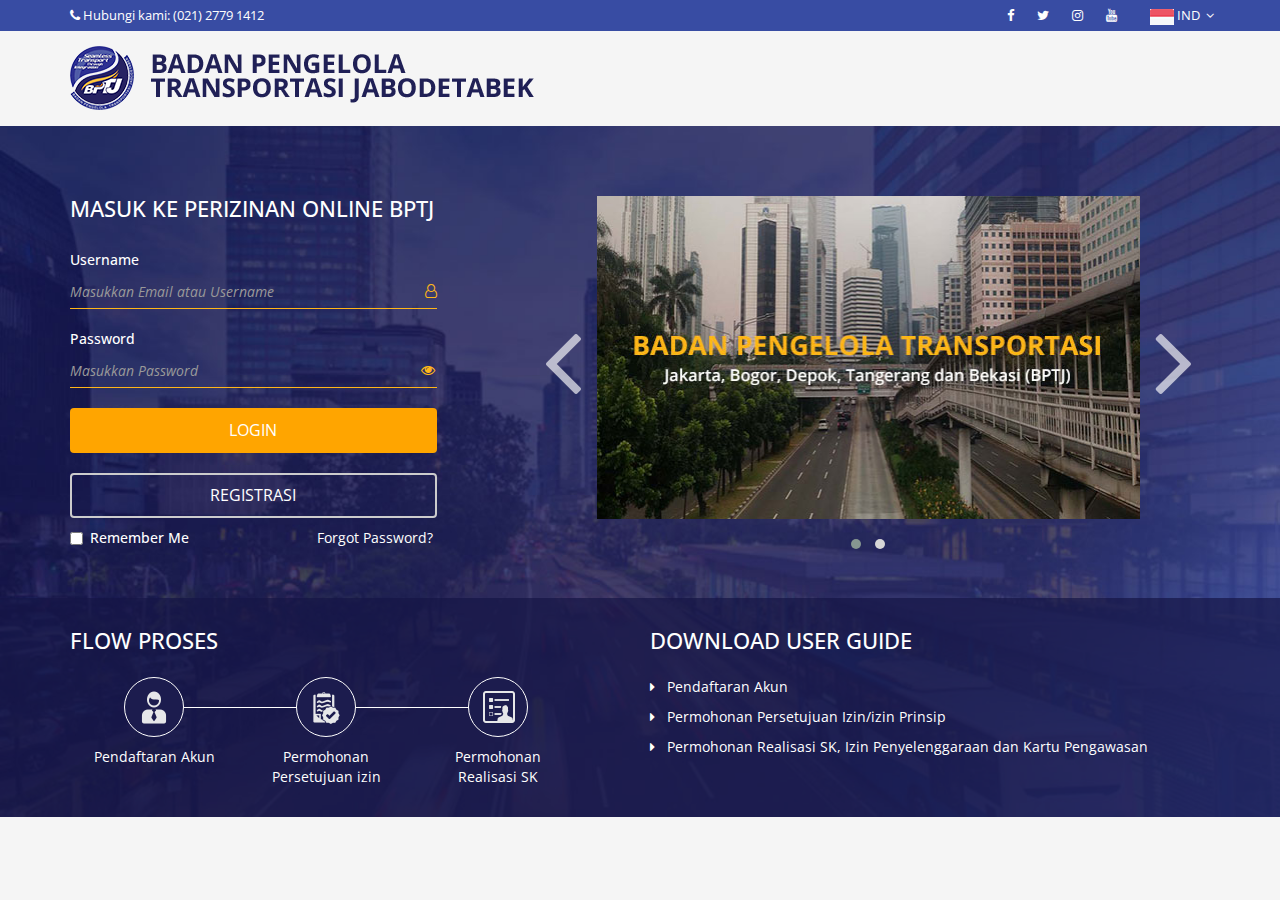
<file: index.html>
<!DOCTYPE html>
<html lang="en">
  <head>
    <meta charset="utf-8">
    <meta http-equiv="X-UA-Compatible" content="IE=edge">
    <meta name="viewport" content="width=device-width, initial-scale=1">
    <title>BPTJ | Login</title>

    <link rel="shortcut icon" href="assets/img/favicon.png">
    <link href="assets/css/bootstrap.min.css" rel="stylesheet">
    <link href="assets/css/font-awesome.min.css" rel="stylesheet">
    <link href="assets/css/style.css" rel="stylesheet">
    <link href="assets/css/responsive-style.css" rel="stylesheet">
    <link href="https://fonts.googleapis.com/css?family=Open+Sans:300,400,600,700,800" rel="stylesheet">
    <link rel="stylesheet" href="assets/css/owl.carousel.min.css">
    <link rel="stylesheet" href="assets/css/owl.theme.default.min.css">

    <script src="https://ajax.googleapis.com/ajax/libs/jquery/1.12.4/jquery.min.js"></script>
    <script src="assets/js/bootstrap.min.js"></script>
    <script src="assets/js/owl.carousel.min.js"></script>
    <script src="assets/js/main-script.js"></script>
    <script src='https://www.google.com/recaptcha/api.js'></script>
  </head>
<body class="bg-white-grey col-dark">
  <header>
    <div class="top-header bg-soft-blue col-white">
      <div class="container">
        <div class="row">
          <div class="col-md-6 col-xs-12 col-sm-4">
            <div class="info-top-header">
              <i class="fa fa-phone"aria-hidden="true"></i> Hubungi kami: <a href="tel:+622127791412" class="col-white">(021) 2779 1412</a>
            </div>
          </div>
          <div class="col-md-6 col-xs-12 col-sm-8">
            <div class="action-top">
              <ul class="list-item">
                <li><a href="#" class="col-white"><i class="fa fa-facebook" aria-hidden="true"></i></a></li>
                <li><a href="#" class="col-white"><i class="fa fa-twitter" aria-hidden="true"></i></a></li>
                <li><a href="#" class="col-white"><i class="fa fa-instagram" aria-hidden="true"></i></a></li>
                <li><a href="#" class="col-white"><i class="fa fa-youtube" aria-hidden="true"></i></a></li>
                <ul class="list-unstyled">
                  <i class="fa fa-angle-down col-white" aria-hidden="true"></i>
                  <li class="init col-white"><img src="assets/img/ind.png" class="img-responsive inline-block"> IND</li>
                  <li data-value="Indonesia" class="col-dark ina"><img src="assets/img/ind.png" class="img-responsive inline-block"> IND</li>
                  <li data-value="English" class="col-dark eng"><img src="assets/img/eng.png" class="img-responsive inline-block"> ENG</li>
                </ul>
              </ul>
            </div>
          </div>
        </div>
      </div>
    </div>
    <div class="logo">
      <div class="container">
        <div class="row">
          <div class="col-md-12 col-xs-12">
            <div class="image-logo">
              <a href="#"><img src="assets/img/logo-long.png" alt="BPTJ" class="img-responsive"></a>
            </div>
          </div>
        </div>
      </div>
    </div>
  </header>

  <!-- Body Login -->
  <div id="inner-login">
    <div class="container">
      <div class="row">
        <div class="col-md-4 col-xs-12 col-sm-4">
          <div class="registration-form">
            <form class="" action="index.html" method="post">
              <h2 class="title">Masuk Ke Perizinan Online BPTJ</h2>
              <div class="form-group">
                <label for="username">Username</label>
                <input type="text" class="form-control input-md" id="username" placeholder="Masukkan Email atau Username">
                <i class="fa fa-user-o field-icon" aria-hidden="true"></i>
              </div>
              <div class="form-group">
                <label for="password">Password</label>
                <input id="password-field" type="password" class="form-control" name="password" placeholder="Masukkan Password">
                <span toggle="#password-field" class="fa fa-fw fa-eye field-icon toggle-password"></span>
              </div>
              <div class="g-recaptcha" data-sitekey="6Lf8Hl4UAAAAABJFRwnGlWBaHeWAKK_VIzWs0M-U"></div>
              <button type="submit" class="btn btn-default login">Login</button>
              <button type="button" class="btn btn-default reg">REGISTRASI</button>
              <div class="footer-form">
                <div class="checkbox">
                  <label>
                    <input type="checkbox">Remember Me
                  </label>
                </div>
                <div class="link">
                  <a href="#">Forgot Password?</a>
                </div>
              </div>
            </form>
          </div>
        </div>
        <div class="col-md-8 col-xs-12 col-sm-8">
          <div class="slide-home">
            <div id="Reg_slide" class="slider-reg">
              <div class="owl-carousel reg-home owl-theme">
                <div class="item">
                  <img src="assets/img/reg-slider.jpg" alt="slider" class="img-responsive">
                </div>
                <div class="item">
                  <img src="assets/img/reg-slider.jpg" alt="slider" class="img-responsive">
                </div>
              </div>
            </div>
          </div>
        </div>
      </div>
    </div>
    <div class="footer-home">
      <div class="container">
        <div class="row">
          <div class="col-md-6 col-xs-12 col-sm-6">
            <div class="process">
              <h3>FLOW PROSES</h3>
              <ul>
                <li>
                  <div class="icon-circle"><i class="icon icon-employee"></i></div>
                  <span>Pendaftaran Akun</span>
                </li>
                <li>
                  <div class="icon-circle"><i class="icon icon-doc"></i></div>
                  <span>Permohonan<br>Persetujuan izin</span>
                </li>
                <li>
                  <div class="icon-circle"><i class="icon icon-checklist"></i></div>
                  <span>Permohonan<br>Realisasi SK</span>
                </li>
              </ul>
            </div>
          </div>
          <div class="col-md-6 col-xs-12 col-sm-6">
            <div class="guide">
              <h3>DOWNLOAD USER GUIDE</h3>
              <ul>
                <li><a><i class="fa fa-caret-right" aria-hidden="true"></i> <span class="text">Pendaftaran Akun</span></a></li>
                <li><a><i class="fa fa-caret-right" aria-hidden="true"></i> <span class="text">Permohonan Persetujuan Izin/izin Prinsip</span></a></li>
                <li><a><i class="fa fa-caret-right" aria-hidden="true"></i> <span class="text">Permohonan Realisasi SK, Izin Penyelenggaraan dan Kartu Pengawasan</span></a></li>
              </ul>
            </div>
          </div>
        </div>
      </div>
    </div>
  </div>
  <!-- End Body Login -->
</body>
</html>

<script type="text/javascript">
$(".toggle-password").click(function() {
  $(this).toggleClass("fa-eye fa-eye-slash");
  var input = $($(this).attr("toggle"));
  if (input.attr("type") == "password") {
    input.attr("type", "text");
  } else {
    input.attr("type", "password");
  }
});

$('.owl-carousel.reg-home').owlCarousel({
    loop:true,
    margin:0,
    responsiveClass:true,
    autoplay:true,
    autoplayTimeout:5000,
    autoplayHoverPause:true,
    responsive:{
        0:{
            items:1,
            nav:true
        },
        600:{
            items:1,
            nav:true
        },
        1000:{
            items:1,
            nav:true,
            loop:true
        }
    }
})
</script>
</file>
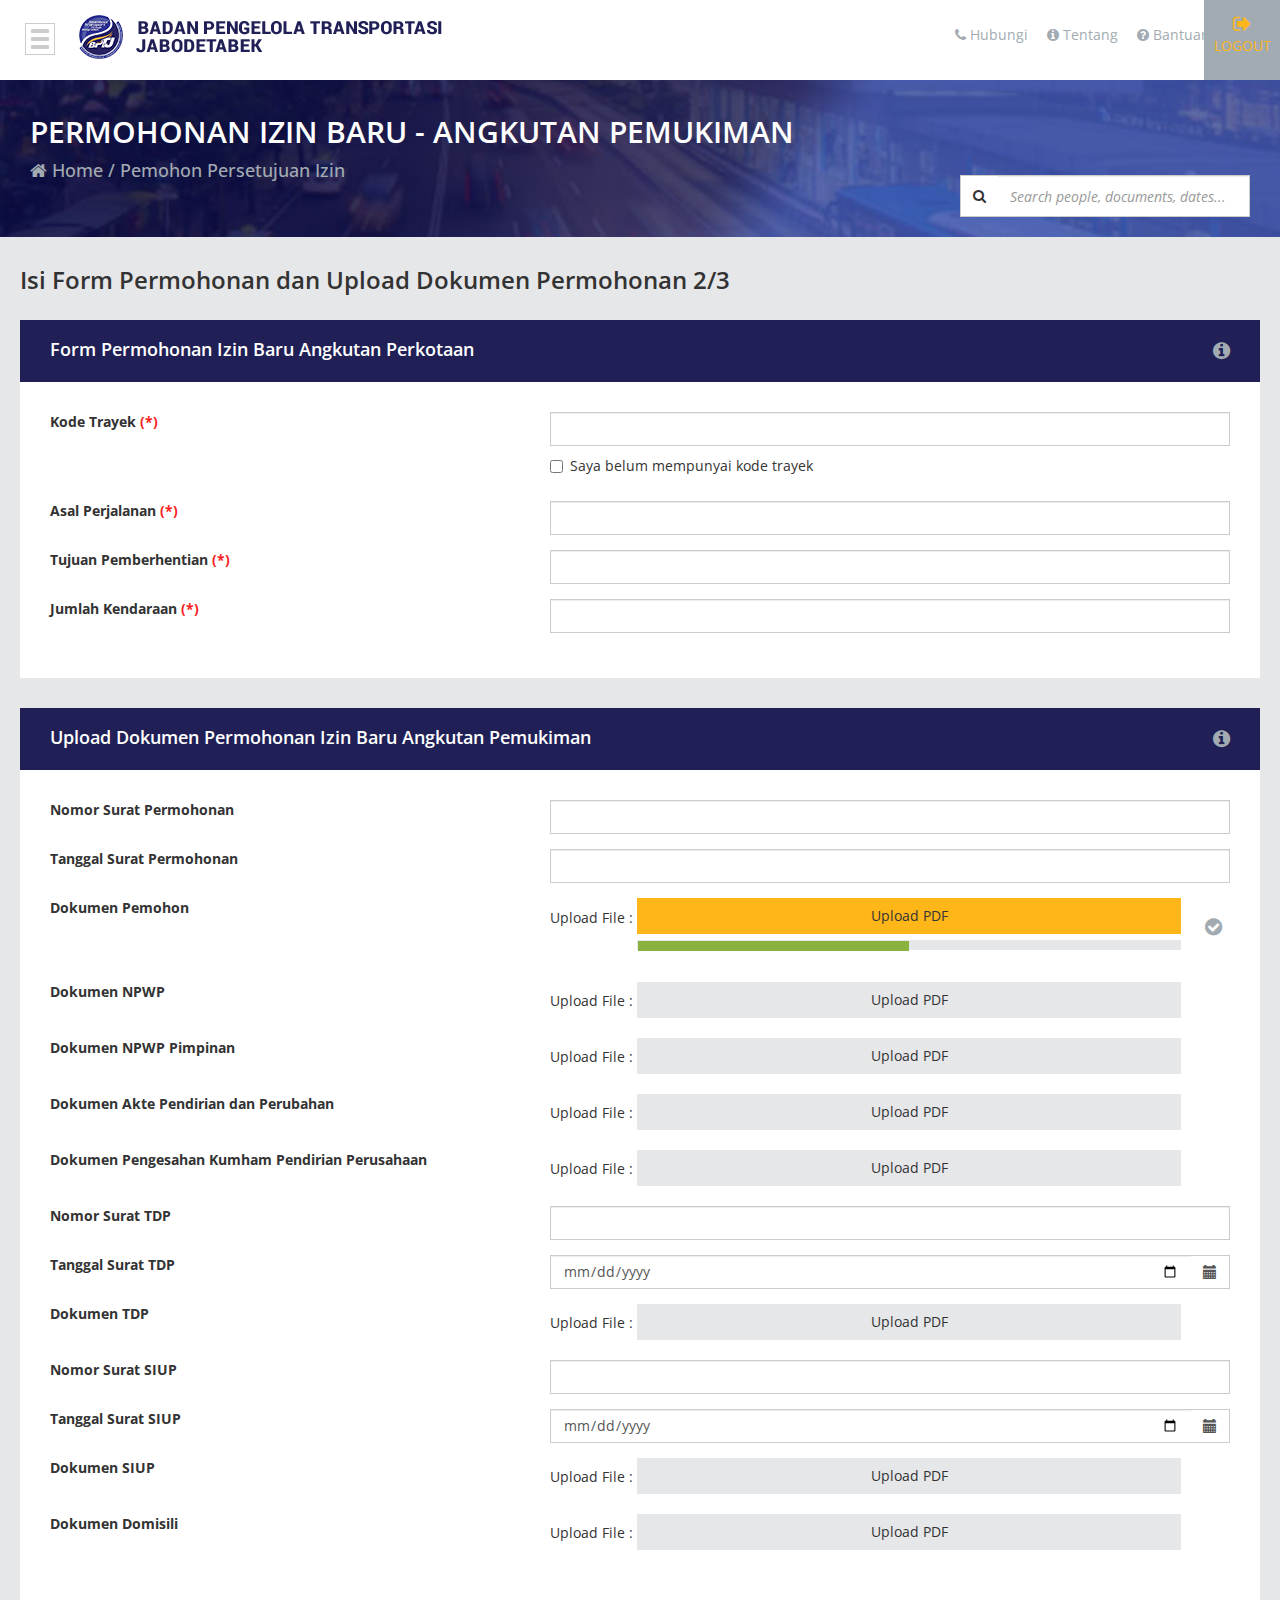
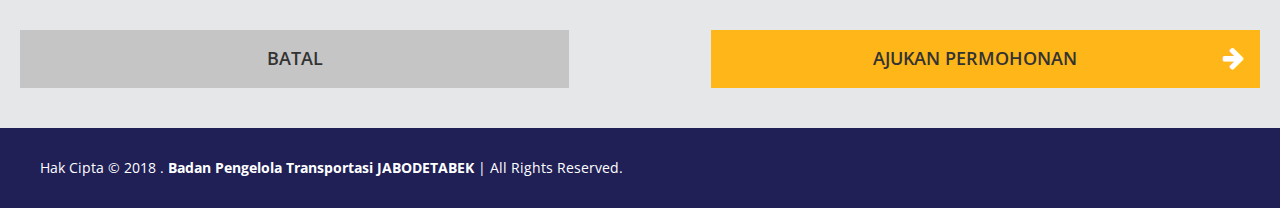
<file: dashboard-input.html>
<!DOCTYPE html>
<html lang="en">
  <head>
    <meta charset="utf-8">
    <meta http-equiv="X-UA-Compatible" content="IE=edge">
    <meta name="viewport" content="width=device-width, initial-scale=1">
    <title>Dashboard | Input Perizinan - BPTJ</title>

    <link rel="shortcut icon" href="assets/img/favicon.png">
    <link href="assets/css/bootstrap.min.css" rel="stylesheet">
    <link href="assets/css/font-awesome.min.css" rel="stylesheet">
    <!-- Dashboard Style -->
    <link rel="stylesheet" href="assets/css/jasny-bootstrap.min.css">
    <link rel="stylesheet" href="assets/css/navmenu-reveal.css">
    <!-- End Dashboard Style -->

    <!-- Style Calendar -->
    <link href='assets/css/fullcalendar.css' rel='stylesheet' />
    <link href='assets/css/fullcalendar.print.css' rel='stylesheet' media='print' />
    <!-- Ennd Style Calendar -->

    <link href="assets/css/style.css" rel="stylesheet">
    <link href="assets/css/responsive-style.css" rel="stylesheet">
    <link href="https://fonts.googleapis.com/css?family=Open+Sans:300,400,600,700,800" rel="stylesheet">
    <link rel="stylesheet" href="assets/css/owl.carousel.min.css">
    <link rel="stylesheet" href="assets/css/owl.theme.default.min.css">


    <script src="https://ajax.googleapis.com/ajax/libs/jquery/1.12.4/jquery.min.js"></script>
    <script src="assets/js/bootstrap.min.js"></script>
    <script src="assets/js/owl.carousel.min.js"></script>
    <script src="assets/js/main-script.js"></script>
    <!-- Dashboard script-->
    <script src="assets/js/jquery.min.js"></script>
    <script src="assets/js/jasny-bootstrap.min.js"></script>
    <!-- End Dashboard script-->
  </head>
<body class="bg-grey col-dark">
  <div class="navmenu navmenu-default navmenu-fixed-left">
      <div class="slide-menu">
        <span class="navmenu-brand">DASHBOARD MENU</span>
        <div class="navbar navbar-default slide-button">
          <button type="button" class="navbar-toggle" data-toggle="offcanvas" data-recalc="false" data-target=".navmenu" data-canvas=".canvas">
            <span class="icon-bar"></span>
            <span class="icon-bar"></span>
            <span class="icon-bar"></span>
          </button>
        </div>
      </div>
      <ul class="nav navmenu-nav">
        <li class="dropdown">
          <a href="#" class="dropdown-toggle" data-toggle="dropdown"><img src="assets/img/dash-1.png" class="img-responsive inline-block">Perizinan Online <i class="fa fa-chevron-right col-white" aria-hidden="true"></i></a>
          <ul class="dropdown-menu navmenu-nav">
            <li><a href="#">Perkotaan</a></li>
            <li><a href="#">Pemukiman</a></li>
          </ul>
        </li>
        <li class="dropdown active">
          <a href="#" class="dropdown-toggle"><img src="assets/img/dash-2.png" class="img-responsive inline-block">Monitoring Berkas</a>
        </li>
        <li class="dropdown">
          <a href="#" class="dropdown-toggle"><img src="assets/img/dash-3.png" class="img-responsive inline-block">Cara Penggunaan</a>
        </li>
        <li class="dropdown">
          <a href="#" class="dropdown-toggle"><img src="assets/img/dash-4.png" class="img-responsive inline-block">Call Center</a>
        </li>
        <li class="dropdown">
          <a href="#" class="dropdown-toggle"><img src="assets/img/dash-5.png" class="img-responsive inline-block">Regulasi / Ketentuan</a>
        </li>
      </ul>
    </div>

    <div class="canvas">
      <div class="container-fluid header">
        <div class="dash-header">
          <div class="navbar navbar-default navbar-fixed-top">
            <button type="button" class="navbar-toggle" data-toggle="offcanvas" data-recalc="false" data-target=".navmenu" data-canvas=".canvas">
              <span class="icon-bar"></span>
              <span class="icon-bar"></span>
              <span class="icon-bar"></span>
            </button>
          </div>
          <img src="assets/img/logo-dashboard.png" alt="" class="img-responsive inline-block logo-dashboard">
          <div class="notification">
            <ul class="notify">
              <li>
                <a href="#"><i class="fa fa-phone" aria-hidden="true"></i> <span class="text">Hubungi</span></a>
              </li>
              <li>
                <a href="#"><i class="fa fa-info-circle" aria-hidden="true"></i> <span class="text">Tentang</span></a>
              </li>
              <li>
                <a href="#"><i class="fa fa-question-circle" aria-hidden="true"></i> <span class="text">Bantuan</span></a>
              </li>
            </ul>
            <div class="logout">
              <a href="#"><i class="fa fa-sign-out" aria-hidden="true"></i> <span class="text">LOGOUT</span></a>
            </div>
          </div>
        </div>
      </div>
      <!-- Breadcrumb Dashboard -->
      <div class="breadcrumb dashboard">
        <div class="container-fluid">
          <div class="row">
            <div class="col-md-9 col-xs-12">
              <div class="info-dashboard">
                <h1 class="name-title col-white bread">Permohonan Izin Baru - Angkutan Pemukiman</h1>
                <div class="breadcrumb-info">
                  <i class="fa fa-home" aria-hidden="true"></i> <a href="#">Home</a> <span class="divider">/</span> <a href="#" class="active">Pemohon Persetujuan Izin</a>
                </div>
              </div>
            </div>
            <div class="col-md-3 col-xs-12">
              <div class="search-dashboard">
                <div class="input-group">
                  <span class="input-group-btn">
                    <button class="btn btn-default" type="button"><i class="fa fa-search" aria-hidden="#"></i></button>
                  </span>
                  <input type="text" class="form-control" placeholder="Search people, documents, dates...">
                </div>
              </div>
            </div>
          </div>
        </div>
      </div>
      <!-- End Breadcrumb Dashboard -->

      <div class="container-fluid top-info dash-input">
        <div class="top-info-dashboard">
          <div class="row">
            <h3 class="title-form">Isi Form Permohonan dan Upload Dokumen Permohonan 2/3</h3>
            <form class="form-section" action="dashboard-input.html" method="post">
              <div class="section one">
                <div class="header-section">
                  <h4>Form Permohonan Izin Baru Angkutan Perkotaan <a><i class="fa fa-info-circle" aria-hidden="true"></i></a></h4>
                </div>
                <div class="inner-form">
                  <div class="form-group">
                    <div class="row">
                      <div class="col-md-5 col-xs-12 col-sm-5">
                        <label for="">Kode Trayek <span class="red">(*)</span></label>
                      </div>
                      <div class="col-md-7 col-xs-12 col-sm-7">
                        <input type="text" id="" class="form-control input-md" required>
                        <div class="checkbox">
                          <label>
                            <input type="checkbox"> Saya belum mempunyai kode trayek
                          </label>
                        </div>
                      </div>
                    </div>
                  </div>
                  <div class="form-group">
                    <div class="row">
                      <div class="col-md-5 col-xs-12 col-sm-5">
                        <label for="">Asal Perjalanan <span class="red">(*)</span></label>
                      </div>
                      <div class="col-md-7 col-xs-12 col-sm-7">
                        <input type="text" id="" class="form-control input-md" required>
                      </div>
                    </div>
                  </div>
                  <div class="form-group">
                    <div class="row">
                      <div class="col-md-5 col-xs-12 col-sm-5">
                        <label for="">Tujuan Pemberhentian <span class="red">(*)</span></label>
                      </div>
                      <div class="col-md-7 col-xs-12 col-sm-7">
                        <input type="text" id="" class="form-control input-md" required>
                      </div>
                    </div>
                  </div>
                  <div class="form-group">
                    <div class="row">
                      <div class="col-md-5 col-xs-12 col-sm-5">
                        <label for="">Jumlah Kendaraan <span class="red">(*)</span></label>
                      </div>
                      <div class="col-md-7 col-xs-12 col-sm-7">
                        <input type="number" id="" class="form-control input-md" required style="width:100%;">
                      </div>
                    </div>
                  </div>
                </div>
              </div>
              <div class="section two">
                <div class="header-section">
                  <h4>Upload Dokumen Permohonan Izin Baru Angkutan Pemukiman <a><i class="fa fa-info-circle" aria-hidden="true"></i></a></h4>
                </div>
                <div class="inner-form">
                  <div class="form-group">
                    <div class="row">
                      <div class="col-md-5 col-xs-12 col-sm-5">
                        <label for="">Nomor Surat Permohonan</label>
                      </div>
                      <div class="col-md-7 col-xs-12 col-sm-7">
                        <input type="text" id="" class="form-control input-md" required>
                      </div>
                    </div>
                  </div>
                  <div class="form-group">
                    <div class="row">
                      <div class="col-md-5 col-xs-12 col-sm-5">
                        <label for="">Tanggal Surat Permohonan</label>
                      </div>
                      <div class="col-md-7 col-xs-12 col-sm-7">
                        <input type="text" id="" class="form-control input-md" required>
                      </div>
                    </div>
                  </div>
                  <div class="form-group">
                    <div class="row">
                      <div class="col-md-5 col-xs-12 col-sm-5">
                        <label for="">Dokumen Pemohon</label>
                      </div>
                      <div class="col-md-7 col-xs-12 col-sm-7">
                        <span class="label-upload prog">Upload File :</span>
                        <div class="upload-btn-wrapper prog">
                          <button class="btn-upload">Upload PDF</button>
                          <input type="file" name="myfile" />
                          <span class="progress-bar-upload"></span>
                        </div>
                        <i class="fa fa-check-circle check" aria-hidden="true"></i>
                      </div>
                    </div>
                  </div>
                  <div class="form-group">
                    <div class="row">
                      <div class="col-md-5 col-xs-12 col-sm-5">
                        <label for="">Dokumen NPWP</label>
                      </div>
                      <div class="col-md-7 col-xs-12 col-sm-7">
                        <span class="label-upload">Upload File :</span>
                        <div class="upload-btn-wrapper">
                          <button class="btn-upload">Upload PDF</button>
                          <input type="file" name="myfile" />
                        </div>
                      </div>
                    </div>
                  </div>
                  <div class="form-group">
                    <div class="row">
                      <div class="col-md-5 col-xs-12 col-sm-5">
                        <label for="">Dokumen NPWP Pimpinan</label>
                      </div>
                      <div class="col-md-7 col-xs-12 col-sm-7">
                        <span class="label-upload">Upload File :</span>
                        <div class="upload-btn-wrapper">
                          <button class="btn-upload">Upload PDF</button>
                          <input type="file" name="myfile" />
                        </div>
                      </div>
                    </div>
                  </div>
                  <div class="form-group">
                    <div class="row">
                      <div class="col-md-5 col-xs-12 col-sm-5">
                        <label for="">Dokumen Akte Pendirian dan Perubahan</label>
                      </div>
                      <div class="col-md-7 col-xs-12 col-sm-7">
                        <span class="label-upload">Upload File :</span>
                        <div class="upload-btn-wrapper">
                          <button class="btn-upload">Upload PDF</button>
                          <input type="file" name="myfile" />
                        </div>
                      </div>
                    </div>
                  </div>
                  <div class="form-group">
                    <div class="row">
                      <div class="col-md-5 col-xs-12 col-sm-5">
                        <label for="">Dokumen Pengesahan Kumham Pendirian Perusahaan</label>
                      </div>
                      <div class="col-md-7 col-xs-12 col-sm-7">
                        <span class="label-upload">Upload File :</span>
                        <div class="upload-btn-wrapper">
                          <button class="btn-upload">Upload PDF</button>
                          <input type="file" name="myfile" />
                        </div>
                      </div>
                    </div>
                  </div>
                  <div class="form-group">
                    <div class="row">
                      <div class="col-md-5 col-xs-12 col-sm-5">
                        <label for="">Nomor Surat TDP</label>
                      </div>
                      <div class="col-md-7 col-xs-12 col-sm-7">
                        <input type="text" id="" class="form-control input-md" required>
                      </div>
                    </div>
                  </div>
                  <div class="form-group">
                    <div class="row">
                      <div class="col-md-5 col-xs-12 col-sm-5">
                        <label for="">Tanggal Surat TDP</label>
                      </div>
                      <div class="col-md-7 col-xs-12 col-sm-7">
                        <div class='input-group date' id='datetimepicker1'>
                            <input type='date' class="form-control" />
                            <span class="input-group-addon">
                                <span class="glyphicon glyphicon-calendar"></span>
                            </span>
                        </div>
                      </div>
                    </div>
                  </div>
                  <div class="form-group">
                    <div class="row">
                      <div class="col-md-5 col-xs-12 col-sm-5">
                        <label for="">Dokumen TDP</label>
                      </div>
                      <div class="col-md-7 col-xs-12 col-sm-7">
                        <span class="label-upload">Upload File :</span>
                        <div class="upload-btn-wrapper">
                          <button class="btn-upload">Upload PDF</button>
                          <input type="file" name="myfile" />
                        </div>
                      </div>
                    </div>
                  </div>
                  <div class="form-group">
                    <div class="row">
                      <div class="col-md-5 col-xs-12 col-sm-5">
                        <label for="">Nomor Surat SIUP</label>
                      </div>
                      <div class="col-md-7 col-xs-12 col-sm-7">
                        <input type="text" id="" class="form-control input-md" required>
                      </div>
                    </div>
                  </div>
                  <div class="form-group">
                    <div class="row">
                      <div class="col-md-5 col-xs-12 col-sm-5">
                        <label for="">Tanggal Surat SIUP</label>
                      </div>
                      <div class="col-md-7 col-xs-12 col-sm-7">
                        <div class='input-group date' id='datetimepicker1'>
                            <input type='date' class="form-control" />
                            <span class="input-group-addon">
                                <span class="glyphicon glyphicon-calendar"></span>
                            </span>
                        </div>
                      </div>
                    </div>
                  </div>
                  <div class="form-group">
                    <div class="row">
                      <div class="col-md-5 col-xs-12 col-sm-5">
                        <label for="">Dokumen SIUP</label>
                      </div>
                      <div class="col-md-7 col-xs-12 col-sm-7">
                        <span class="label-upload">Upload File :</span>
                        <div class="upload-btn-wrapper">
                          <button class="btn-upload">Upload PDF</button>
                          <input type="file" name="myfile" />
                        </div>
                      </div>
                    </div>
                  </div>
                  <div class="form-group">
                    <div class="row">
                      <div class="col-md-5 col-xs-12 col-sm-5">
                        <label for="">Dokumen Domisili</label>
                      </div>
                      <div class="col-md-7 col-xs-12 col-sm-7">
                        <span class="label-upload">Upload File :</span>
                        <div class="upload-btn-wrapper">
                          <button class="btn-upload">Upload PDF</button>
                          <input type="file" name="myfile" />
                        </div>
                      </div>
                    </div>
                  </div>
                </div>
              </div>
              <div class="button-submit-form">
                <div class="row">
                  <div class="col-md-6 col-xs-12 col-sm-6">
                    <button type="button" name="button" class="btn-cancel">BATAL</button>
                  </div>
                  <div class="col-md-6 col-xs-12 col-sm-6">
                    <button type="submit" name="button" class="btn-submit"><span class="text">AJUKAN PERMOHONAN</span> <i class="fa fa-arrow-right" aria-hidden="true"></i></button>
                  </div>
                </div>
              </div>
            </form>
          </div>
        </div>
      </div>

      <!-- Footer Dashboard -->
      <div class="copywriting">
        <div class="container-fluid">
          <p>Hak Cipta &copy; 2018 . <strong>Badan Pengelola Transportasi JABODETABEK</strong>  | All Rights Reserved.</p>
        </div>
      </div>
      <!-- End Footer Dashboard -->

    </div>
  </body>
</html>
</file>
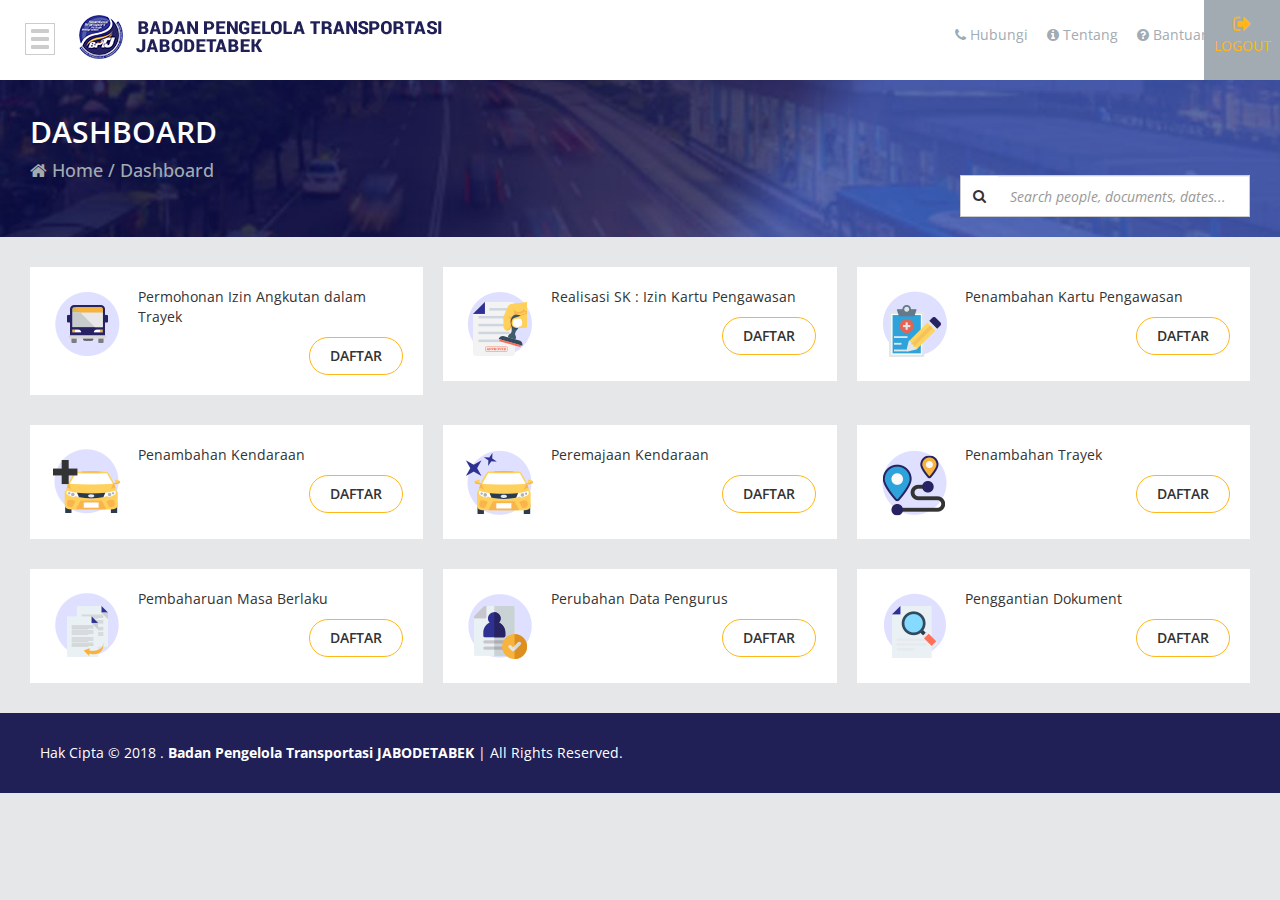
<file: dashboard-perizinan.html>
<!DOCTYPE html>
<html lang="en">
  <head>
    <meta charset="utf-8">
    <meta http-equiv="X-UA-Compatible" content="IE=edge">
    <meta name="viewport" content="width=device-width, initial-scale=1">
    <title>Dashboard | Perizinan - BPTJ</title>

    <link rel="shortcut icon" href="assets/img/favicon.png">
    <link href="assets/css/bootstrap.min.css" rel="stylesheet">
    <link href="assets/css/font-awesome.min.css" rel="stylesheet">
    <!-- Dashboard Style -->
    <link rel="stylesheet" href="assets/css/jasny-bootstrap.min.css">
    <link rel="stylesheet" href="assets/css/navmenu-reveal.css">
    <!-- End Dashboard Style -->

    <!-- Style Calendar -->
    <link href='assets/css/fullcalendar.css' rel='stylesheet' />
    <link href='assets/css/fullcalendar.print.css' rel='stylesheet' media='print' />
    <!-- Ennd Style Calendar -->

    <link href="assets/css/style.css" rel="stylesheet">
    <link href="assets/css/responsive-style.css" rel="stylesheet">
    <link href="https://fonts.googleapis.com/css?family=Open+Sans:300,400,600,700,800" rel="stylesheet">
    <link rel="stylesheet" href="assets/css/owl.carousel.min.css">
    <link rel="stylesheet" href="assets/css/owl.theme.default.min.css">


    <script src="https://ajax.googleapis.com/ajax/libs/jquery/1.12.4/jquery.min.js"></script>
    <script src="assets/js/bootstrap.min.js"></script>
    <script src="assets/js/owl.carousel.min.js"></script>
    <script src="assets/js/main-script.js"></script>
    <!-- Dashboard script-->
    <script src="assets/js/jquery.min.js"></script>
    <script src="assets/js/jasny-bootstrap.min.js"></script>
    <!-- End Dashboard script-->
  </head>
<body class="bg-grey col-dark">
  <div class="navmenu navmenu-default navmenu-fixed-left">
      <div class="slide-menu">
        <span class="navmenu-brand">DASHBOARD MENU</span>
        <div class="navbar navbar-default slide-button">
          <button type="button" class="navbar-toggle" data-toggle="offcanvas" data-recalc="false" data-target=".navmenu" data-canvas=".canvas">
            <span class="icon-bar"></span>
            <span class="icon-bar"></span>
            <span class="icon-bar"></span>
          </button>
        </div>
      </div>
      <ul class="nav navmenu-nav">
        <li class="dropdown">
          <a href="#" class="dropdown-toggle" data-toggle="dropdown"><img src="assets/img/dash-1.png" class="img-responsive inline-block">Perizinan Online <i class="fa fa-chevron-right col-white" aria-hidden="true"></i></a>
          <ul class="dropdown-menu navmenu-nav">
            <li><a href="#">Perkotaan</a></li>
            <li><a href="#">Pemukiman</a></li>
          </ul>
        </li>
        <li class="dropdown active">
          <a href="#" class="dropdown-toggle"><img src="assets/img/dash-2.png" class="img-responsive inline-block">Monitoring Berkas</a>
        </li>
        <li class="dropdown">
          <a href="#" class="dropdown-toggle"><img src="assets/img/dash-3.png" class="img-responsive inline-block">Cara Penggunaan</a>
        </li>
        <li class="dropdown">
          <a href="#" class="dropdown-toggle"><img src="assets/img/dash-4.png" class="img-responsive inline-block">Call Center</a>
        </li>
        <li class="dropdown">
          <a href="#" class="dropdown-toggle"><img src="assets/img/dash-5.png" class="img-responsive inline-block">Regulasi / Ketentuan</a>
        </li>
      </ul>
    </div>

    <div class="canvas">
      <div class="container-fluid header">
        <div class="dash-header">
          <div class="navbar navbar-default navbar-fixed-top">
            <button type="button" class="navbar-toggle" data-toggle="offcanvas" data-recalc="false" data-target=".navmenu" data-canvas=".canvas">
              <span class="icon-bar"></span>
              <span class="icon-bar"></span>
              <span class="icon-bar"></span>
            </button>
          </div>
          <img src="assets/img/logo-dashboard.png" alt="" class="img-responsive inline-block logo-dashboard">
          <div class="notification">
            <ul class="notify">
              <li>
                <a href="#"><i class="fa fa-phone" aria-hidden="true"></i> <span class="text">Hubungi</span></a>
              </li>
              <li>
                <a href="#"><i class="fa fa-info-circle" aria-hidden="true"></i> <span class="text">Tentang</span></a>
              </li>
              <li>
                <a href="#"><i class="fa fa-question-circle" aria-hidden="true"></i> <span class="text">Bantuan</span></a>
              </li>
            </ul>
            <div class="logout">
              <a href="#"><i class="fa fa-sign-out" aria-hidden="true"></i> <span class="text">LOGOUT</span></a>
            </div>
          </div>
        </div>
      </div>
      <!-- Breadcrumb Dashboard -->
      <div class="breadcrumb dashboard">
        <div class="container-fluid">
          <div class="row">
            <div class="col-md-9 col-xs-12">
              <div class="info-dashboard">
                <h1 class="name-title col-white bread">DASHBOARD</h1>
                <div class="breadcrumb-info">
                  <i class="fa fa-home" aria-hidden="true"></i> <a href="#">Home</a> <span class="divider">/</span> <a href="#" class="active">Dashboard</a>
                </div>
              </div>
            </div>
            <div class="col-md-3 col-xs-12">
              <div class="search-dashboard">
                <div class="input-group">
                  <span class="input-group-btn">
                    <button class="btn btn-default" type="button"><i class="fa fa-search" aria-hidden="#"></i></button>
                  </span>
                  <input type="text" class="form-control" placeholder="Search people, documents, dates...">
                </div>
              </div>
            </div>
          </div>
        </div>
      </div>
      <!-- End Breadcrumb Dashboard -->

      <div class="container-fluid top-info izin">
        <div class="top-info-dashboard">
          <div class="row">
            <div class="col-md-4 col-xs-12 col-sm-4">
              <div class="box-shadow">
                <div class="image-icon">
                  <img src="assets/img/izin-1.png" alt="Izin satu" class="img-responsive">
                </div>
                <div class="button-daftar">
                  <p>Permohonan Izin Angkutan dalam Trayek</p>
                  <a href="#" class="btn btn-link">DAFTAR</a>
                </div>
              </div>
            </div>
            <div class="col-md-4 col-xs-12 col-sm-4">
              <div class="box-shadow">
                <div class="image-icon">
                  <img src="assets/img/izin-2.png" alt="Izin satu" class="img-responsive">
                </div>
                <div class="button-daftar">
                  <p>Realisasi SK : Izin Kartu Pengawasan</p>
                  <a href="#" class="btn btn-link">DAFTAR</a>
                </div>
              </div>
            </div>
            <div class="col-md-4 col-xs-12 col-sm-4">
              <div class="box-shadow">
                <div class="image-icon">
                  <img src="assets/img/izin-3.png" alt="Izin satu" class="img-responsive">
                </div>
                <div class="button-daftar">
                  <p>Penambahan Kartu Pengawasan</p>
                  <a href="#" class="btn btn-link">DAFTAR</a>
                </div>
              </div>
            </div>
          </div>
          <div class="row">
            <div class="col-md-4 col-xs-12 col-sm-4">
              <div class="box-shadow">
                <div class="image-icon">
                  <img src="assets/img/izin-4.png" alt="Izin satu" class="img-responsive">
                </div>
                <div class="button-daftar">
                  <p>Penambahan Kendaraan</p>
                  <a href="#" class="btn btn-link">DAFTAR</a>
                </div>
              </div>
            </div>
            <div class="col-md-4 col-xs-12 col-sm-4">
              <div class="box-shadow">
                <div class="image-icon">
                  <img src="assets/img/izin-5.png" alt="Izin satu" class="img-responsive">
                </div>
                <div class="button-daftar">
                  <p>Peremajaan Kendaraan</p>
                  <a href="#" class="btn btn-link">DAFTAR</a>
                </div>
              </div>
            </div>
            <div class="col-md-4 col-xs-12 col-sm-4">
              <div class="box-shadow">
                <div class="image-icon">
                  <img src="assets/img/izin-6.png" alt="Izin satu" class="img-responsive">
                </div>
                <div class="button-daftar">
                  <p>Penambahan Trayek</p>
                  <a href="#" class="btn btn-link">DAFTAR</a>
                </div>
              </div>
            </div>
          </div>
          <div class="row">
            <div class="col-md-4 col-xs-12 col-sm-4">
              <div class="box-shadow">
                <div class="image-icon">
                  <img src="assets/img/izin-7.png" alt="Izin satu" class="img-responsive">
                </div>
                <div class="button-daftar">
                  <p>Pembaharuan Masa Berlaku</p>
                  <a href="#" class="btn btn-link">DAFTAR</a>
                </div>
              </div>
            </div>
            <div class="col-md-4 col-xs-12 col-sm-4">
              <div class="box-shadow">
                <div class="image-icon">
                  <img src="assets/img/izin-8.png" alt="Izin satu" class="img-responsive">
                </div>
                <div class="button-daftar">
                  <p>Perubahan Data Pengurus</p>
                  <a href="#" class="btn btn-link">DAFTAR</a>
                </div>
              </div>
            </div>
            <div class="col-md-4 col-xs-12 col-sm-4">
              <div class="box-shadow">
                <div class="image-icon">
                  <img src="assets/img/izin-9.png" alt="Izin satu" class="img-responsive">
                </div>
                <div class="button-daftar">
                  <p>Penggantian Dokument</p>
                  <a href="#" class="btn btn-link">DAFTAR</a>
                </div>
              </div>
            </div>
          </div>
        </div>
      </div>

      <!-- Footer Dashboard -->
      <div class="copywriting">
        <div class="container-fluid">
          <p>Hak Cipta &copy; 2018 . <strong>Badan Pengelola Transportasi JABODETABEK</strong>  | All Rights Reserved.</p>
        </div>
      </div>
      <!-- End Footer Dashboard -->

    </div>
  </body>
</html>
</file>
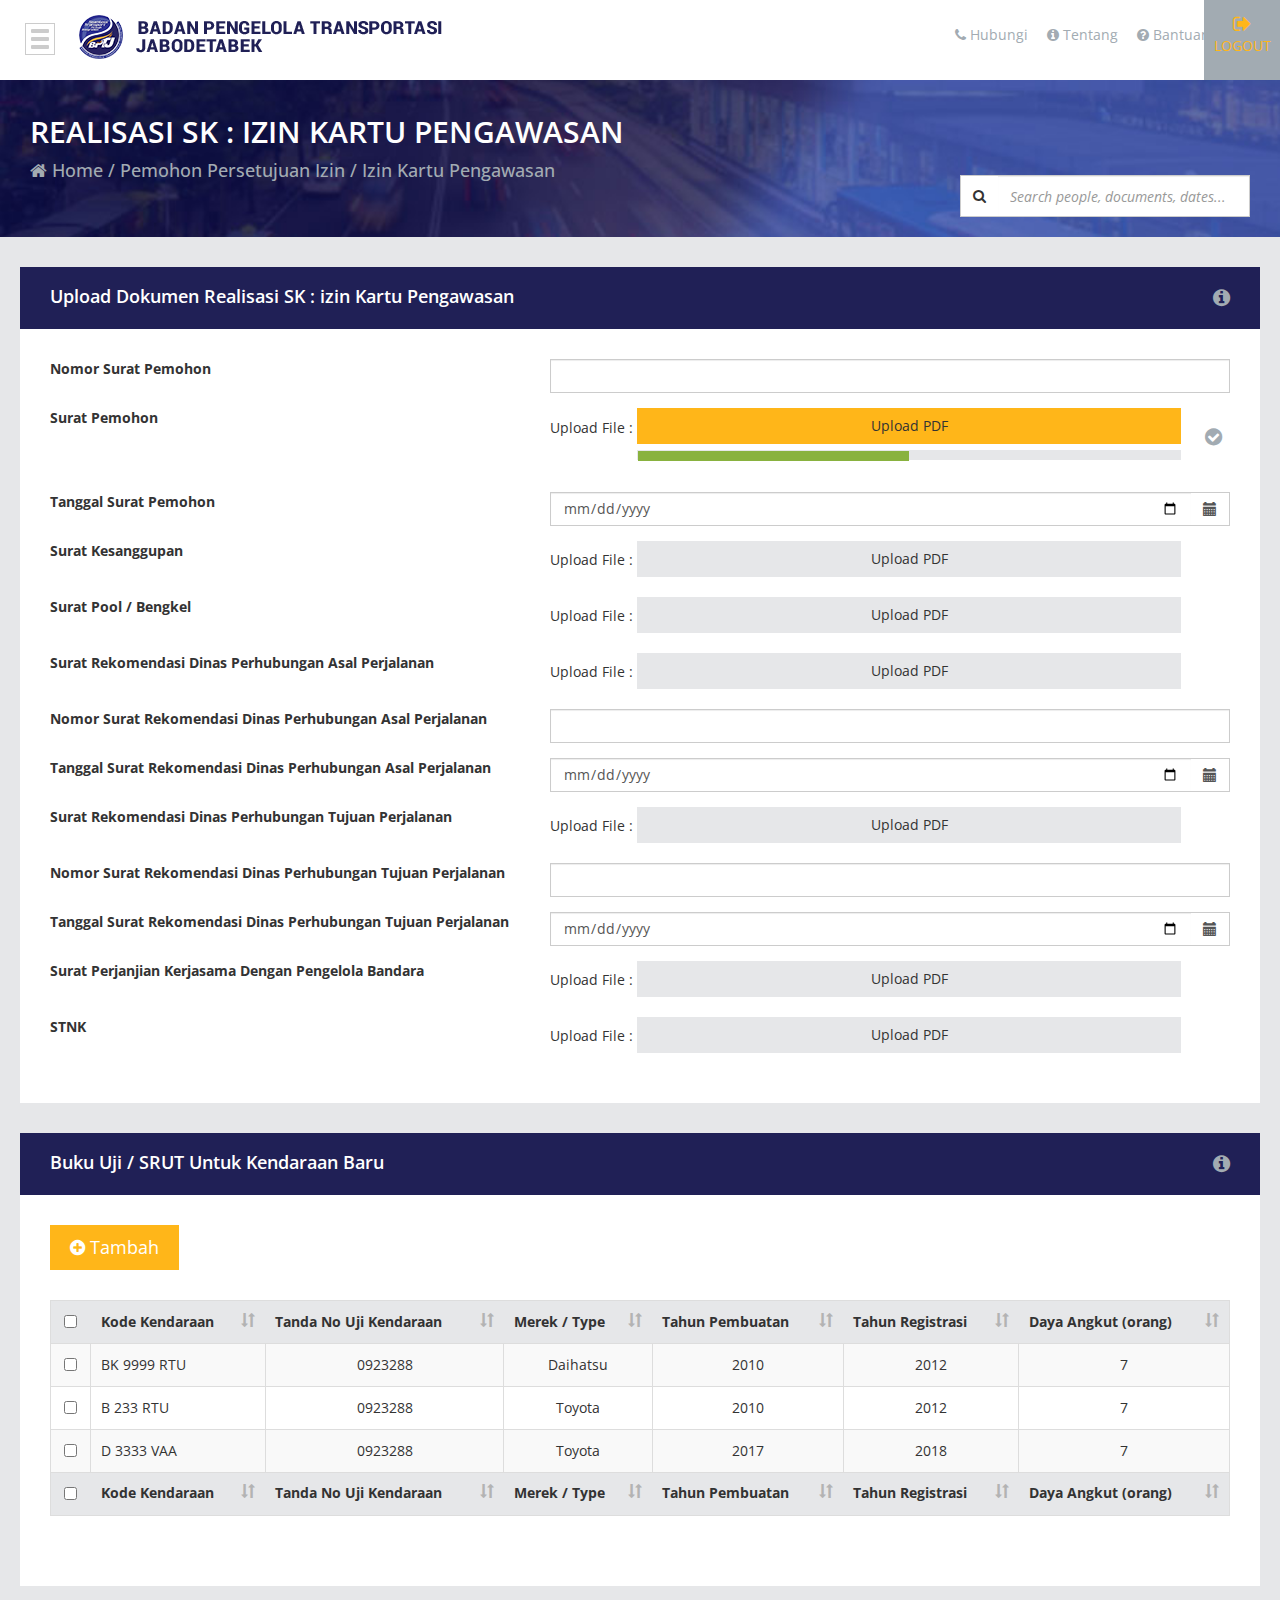
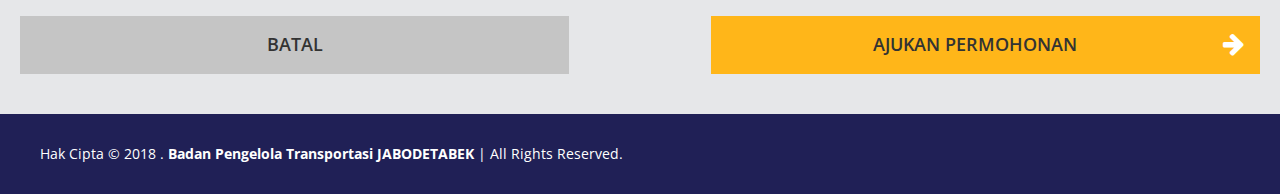
<file: izin-kartu-pengawasan.html>
<!DOCTYPE html>
<html lang="en">
  <head>
    <meta charset="utf-8">
    <meta http-equiv="X-UA-Compatible" content="IE=edge">
    <meta name="viewport" content="width=device-width, initial-scale=1">
    <title>Dashboard | Izin Kartu Pengawasan - BPTJ</title>

    <link rel="shortcut icon" href="assets/img/favicon.png">
    <link href="assets/css/bootstrap.min.css" rel="stylesheet">
    <link href="assets/css/font-awesome.min.css" rel="stylesheet">
    <!-- Dashboard Style -->
    <link rel="stylesheet" href="assets/css/jasny-bootstrap.min.css">
    <link rel="stylesheet" href="assets/css/navmenu-reveal.css">
    <!-- End Dashboard Style -->

    <!-- Style Calendar -->
    <link href='assets/css/fullcalendar.css' rel='stylesheet' />
    <link href='assets/css/fullcalendar.print.css' rel='stylesheet' media='print' />
    <!-- Ennd Style Calendar -->

    <link href="assets/css/style.css" rel="stylesheet">
    <link href="assets/css/responsive-style.css" rel="stylesheet">
    <link href="https://fonts.googleapis.com/css?family=Open+Sans:300,400,600,700,800" rel="stylesheet">
    <link rel="stylesheet" href="assets/css/owl.carousel.min.css">
    <link rel="stylesheet" href="assets/css/owl.theme.default.min.css">


    <script src="https://ajax.googleapis.com/ajax/libs/jquery/1.12.4/jquery.min.js"></script>
    <script src="assets/js/bootstrap.min.js"></script>
    <script src="assets/js/owl.carousel.min.js"></script>
    <script src="assets/js/main-script.js"></script>
    <!-- Dashboard script-->
    <script src="assets/js/jquery.min.js"></script>
    <script src="assets/js/jasny-bootstrap.min.js"></script>
    <!-- End Dashboard script-->
  </head>
<body class="bg-grey col-dark">
  <div class="navmenu navmenu-default navmenu-fixed-left">
      <div class="slide-menu">
        <span class="navmenu-brand">DASHBOARD MENU</span>
        <div class="navbar navbar-default slide-button">
          <button type="button" class="navbar-toggle" data-toggle="offcanvas" data-recalc="false" data-target=".navmenu" data-canvas=".canvas">
            <span class="icon-bar"></span>
            <span class="icon-bar"></span>
            <span class="icon-bar"></span>
          </button>
        </div>
      </div>
      <ul class="nav navmenu-nav">
        <li class="dropdown">
          <a href="#" class="dropdown-toggle" data-toggle="dropdown"><img src="assets/img/dash-1.png" class="img-responsive inline-block">Perizinan Online <i class="fa fa-chevron-right col-white" aria-hidden="true"></i></a>
          <ul class="dropdown-menu navmenu-nav">
            <li><a href="#">Perkotaan</a></li>
            <li><a href="#">Pemukiman</a></li>
          </ul>
        </li>
        <li class="dropdown active">
          <a href="#" class="dropdown-toggle"><img src="assets/img/dash-2.png" class="img-responsive inline-block">Monitoring Berkas</a>
        </li>
        <li class="dropdown">
          <a href="#" class="dropdown-toggle"><img src="assets/img/dash-3.png" class="img-responsive inline-block">Cara Penggunaan</a>
        </li>
        <li class="dropdown">
          <a href="#" class="dropdown-toggle"><img src="assets/img/dash-4.png" class="img-responsive inline-block">Call Center</a>
        </li>
        <li class="dropdown">
          <a href="#" class="dropdown-toggle"><img src="assets/img/dash-5.png" class="img-responsive inline-block">Regulasi / Ketentuan</a>
        </li>
      </ul>
    </div>

    <div class="canvas">
      <div class="container-fluid header">
        <div class="dash-header">
          <div class="navbar navbar-default navbar-fixed-top">
            <button type="button" class="navbar-toggle" data-toggle="offcanvas" data-recalc="false" data-target=".navmenu" data-canvas=".canvas">
              <span class="icon-bar"></span>
              <span class="icon-bar"></span>
              <span class="icon-bar"></span>
            </button>
          </div>
          <img src="assets/img/logo-dashboard.png" alt="" class="img-responsive inline-block logo-dashboard">
          <div class="notification">
            <ul class="notify">
              <li>
                <a href="#"><i class="fa fa-phone" aria-hidden="true"></i> <span class="text">Hubungi</span></a>
              </li>
              <li>
                <a href="#"><i class="fa fa-info-circle" aria-hidden="true"></i> <span class="text">Tentang</span></a>
              </li>
              <li>
                <a href="#"><i class="fa fa-question-circle" aria-hidden="true"></i> <span class="text">Bantuan</span></a>
              </li>
            </ul>
            <div class="logout">
              <a href="#"><i class="fa fa-sign-out" aria-hidden="true"></i> <span class="text">LOGOUT</span></a>
            </div>
          </div>
        </div>
      </div>
      <!-- Breadcrumb Dashboard -->
      <div class="breadcrumb dashboard">
        <div class="container-fluid">
          <div class="row">
            <div class="col-md-9 col-xs-12">
              <div class="info-dashboard">
                <h1 class="name-title col-white bread">Realisasi SK : Izin Kartu Pengawasan</h1>
                <div class="breadcrumb-info">
                  <i class="fa fa-home" aria-hidden="true"></i> <a href="#">Home</a> <span class="divider">/</span> <a href="#" class="active">Pemohon Persetujuan Izin</a> <span class="divider">/</span> <a href="#" class="active">Izin Kartu Pengawasan</a>
                </div>
              </div>
            </div>
            <div class="col-md-3 col-xs-12">
              <div class="search-dashboard">
                <div class="input-group">
                  <span class="input-group-btn">
                    <button class="btn btn-default" type="button"><i class="fa fa-search" aria-hidden="#"></i></button>
                  </span>
                  <input type="text" class="form-control" placeholder="Search people, documents, dates...">
                </div>
              </div>
            </div>
          </div>
        </div>
      </div>
      <!-- End Breadcrumb Dashboard -->

      <div class="container-fluid top-info dash-input">
        <div class="top-info-dashboard">
          <div class="row">
            <form class="form-section" action="dashboard-input.html" method="post">
              <div class="section one">
                <div class="header-section">
                  <h4>Upload Dokumen Realisasi SK : izin Kartu Pengawasan <a><i class="fa fa-info-circle" aria-hidden="true"></i></a></h4>
                </div>
                <div class="inner-form">
                  <div class="form-group">
                    <div class="row">
                      <div class="col-md-5 col-xs-12 col-sm-5">
                        <label for="">Nomor Surat Pemohon</label>
                      </div>
                      <div class="col-md-7 col-xs-12 col-sm-7">
                        <input type="text" id="" class="form-control input-md" required>
                      </div>
                    </div>
                  </div>
                  <div class="form-group">
                    <div class="row">
                      <div class="col-md-5 col-xs-12 col-sm-5">
                        <label for="">Surat Pemohon</label>
                      </div>
                      <div class="col-md-7 col-xs-12 col-sm-7">
                        <span class="label-upload prog">Upload File :</span>
                        <div class="upload-btn-wrapper prog">
                          <button class="btn-upload">Upload PDF</button>
                          <input type="file" name="myfile" />
                          <span class="progress-bar-upload"></span>
                        </div>
                        <i class="fa fa-check-circle check" aria-hidden="true"></i>
                      </div>
                    </div>
                  </div>
                  <div class="form-group">
                    <div class="row">
                      <div class="col-md-5 col-xs-12 col-sm-5">
                        <label for="">Tanggal Surat Pemohon</label>
                      </div>
                      <div class="col-md-7 col-xs-12 col-sm-7">
                        <div class='input-group date' id='datetimepicker1'>
                            <input type='date' class="form-control" />
                            <span class="input-group-addon">
                                <span class="glyphicon glyphicon-calendar"></span>
                            </span>
                        </div>
                      </div>
                    </div>
                  </div>
                  <div class="form-group">
                    <div class="row">
                      <div class="col-md-5 col-xs-12 col-sm-5">
                        <label for="">Surat Kesanggupan</label>
                      </div>
                      <div class="col-md-7 col-xs-12 col-sm-7">
                        <span class="label-upload">Upload File :</span>
                        <div class="upload-btn-wrapper">
                          <button class="btn-upload">Upload PDF</button>
                          <input type="file" name="myfile" />
                        </div>
                      </div>
                    </div>
                  </div>
                  <div class="form-group">
                    <div class="row">
                      <div class="col-md-5 col-xs-12 col-sm-5">
                        <label for="">Surat Pool / Bengkel</label>
                      </div>
                      <div class="col-md-7 col-xs-12 col-sm-7">
                        <span class="label-upload">Upload File :</span>
                        <div class="upload-btn-wrapper">
                          <button class="btn-upload">Upload PDF</button>
                          <input type="file" name="myfile" />
                        </div>
                      </div>
                    </div>
                  </div>
                  <div class="form-group">
                    <div class="row">
                      <div class="col-md-5 col-xs-12 col-sm-5">
                        <label for="">Surat Rekomendasi Dinas Perhubungan Asal Perjalanan</label>
                      </div>
                      <div class="col-md-7 col-xs-12 col-sm-7">
                        <span class="label-upload">Upload File :</span>
                        <div class="upload-btn-wrapper">
                          <button class="btn-upload">Upload PDF</button>
                          <input type="file" name="myfile" />
                        </div>
                      </div>
                    </div>
                  </div>
                  <div class="form-group">
                    <div class="row">
                      <div class="col-md-5 col-xs-12 col-sm-5">
                        <label for="">Nomor Surat Rekomendasi Dinas Perhubungan Asal Perjalanan</label>
                      </div>
                      <div class="col-md-7 col-xs-12 col-sm-7">
                        <input type="text" id="" class="form-control input-md" required>
                      </div>
                    </div>
                  </div>
                  <div class="form-group">
                    <div class="row">
                      <div class="col-md-5 col-xs-12 col-sm-5">
                        <label for="">Tanggal Surat Rekomendasi Dinas Perhubungan Asal Perjalanan</label>
                      </div>
                      <div class="col-md-7 col-xs-12 col-sm-7">
                        <div class='input-group date' id='datetimepicker1'>
                            <input type='date' class="form-control" />
                            <span class="input-group-addon">
                                <span class="glyphicon glyphicon-calendar"></span>
                            </span>
                        </div>
                      </div>
                    </div>
                  </div>
                  <div class="form-group">
                    <div class="row">
                      <div class="col-md-5 col-xs-12 col-sm-5">
                        <label for="">Surat Rekomendasi Dinas Perhubungan Tujuan Perjalanan</label>
                      </div>
                      <div class="col-md-7 col-xs-12 col-sm-7">
                        <span class="label-upload">Upload File :</span>
                        <div class="upload-btn-wrapper">
                          <button class="btn-upload">Upload PDF</button>
                          <input type="file" name="myfile" />
                        </div>
                      </div>
                    </div>
                  </div>
                  <div class="form-group">
                    <div class="row">
                      <div class="col-md-5 col-xs-12 col-sm-5">
                        <label for="">Nomor Surat Rekomendasi Dinas Perhubungan Tujuan Perjalanan</label>
                      </div>
                      <div class="col-md-7 col-xs-12 col-sm-7">
                        <input type="text" id="" class="form-control input-md" required>
                      </div>
                    </div>
                  </div>
                  <div class="form-group">
                    <div class="row">
                      <div class="col-md-5 col-xs-12 col-sm-5">
                        <label for="">Tanggal Surat Rekomendasi Dinas Perhubungan Tujuan Perjalanan</label>
                      </div>
                      <div class="col-md-7 col-xs-12 col-sm-7">
                        <div class='input-group date' id='datetimepicker1'>
                            <input type='date' class="form-control" />
                            <span class="input-group-addon">
                                <span class="glyphicon glyphicon-calendar"></span>
                            </span>
                        </div>
                      </div>
                    </div>
                  </div>
                  <div class="form-group">
                    <div class="row">
                      <div class="col-md-5 col-xs-12 col-sm-5">
                        <label for="">Surat Perjanjian Kerjasama Dengan Pengelola Bandara</label>
                      </div>
                      <div class="col-md-7 col-xs-12 col-sm-7">
                        <span class="label-upload">Upload File :</span>
                        <div class="upload-btn-wrapper">
                          <button class="btn-upload">Upload PDF</button>
                          <input type="file" name="myfile" />
                        </div>
                      </div>
                    </div>
                  </div>
                  <div class="form-group">
                    <div class="row">
                      <div class="col-md-5 col-xs-12 col-sm-5">
                        <label for="">STNK</label>
                      </div>
                      <div class="col-md-7 col-xs-12 col-sm-7">
                        <span class="label-upload">Upload File :</span>
                        <div class="upload-btn-wrapper">
                          <button class="btn-upload">Upload PDF</button>
                          <input type="file" name="myfile" />
                        </div>
                      </div>
                    </div>
                  </div>
                </div>
              </div>
              <div class="section two">
                <div class="header-section">
                  <h4>Buku Uji / SRUT Untuk Kendaraan Baru <a><i class="fa fa-info-circle" aria-hidden="true"></i></a></h4>
                </div>
                <div class="inner-form">
                  <div class="button-add">
                    <button><i class="fa fa-plus-circle" aria-hidden="true"></i> Tambah</button>
                  </div>
                  <div class="form-table table table-responsive">
                    <table class="table table-bordered table-striped">
                      <thead>
                        <tr>
                          <th>
                            <input type="checkbox">
                          </th>
                          <th class="text-left">Kode Kendaraan <span class="glyphicon glyphicon-sort float-right" aria-hidden="true"></span></th>
                          <th class="text-left">Tanda No Uji Kendaraan <span class="glyphicon glyphicon-sort float-right" aria-hidden="true"></span></th>
                          <th class="text-left">Merek / Type <span class="glyphicon glyphicon-sort float-right" aria-hidden="true"></span></th>
                          <th class="text-left">Tahun Pembuatan <span class="glyphicon glyphicon-sort float-right" aria-hidden="true"></span></th>
                          <th class="text-left">Tahun Registrasi <span class="glyphicon glyphicon-sort float-right" aria-hidden="true"></span></th>
                          <th class="text-left">Daya Angkut (orang) <span class="glyphicon glyphicon-sort float-right" aria-hidden="true"></span></th>
                        </tr>
                      </thead>
                      <tbody>
                        <tr>
                          <td>
                            <input type="checkbox">
                          </td>
                          <td class="text-left">BK 9999 RTU</td>
                          <td>0923288</td>
                          <td>Daihatsu</td>
                          <td>2010</td>
                          <td>2012</td>
                          <td>7</td>
                        </tr>
                        <tr>
                          <td>
                            <input type="checkbox">
                          </td>
                          <td class="text-left">B 233 RTU</td>
                          <td>0923288</td>
                          <td>Toyota</td>
                          <td>2010</td>
                          <td>2012</td>
                          <td>7</td>
                        </tr>
                        <tr>
                          <td>
                            <input type="checkbox">
                          </td>
                          <td class="text-left">D 3333 VAA</td>
                          <td>0923288</td>
                          <td>Toyota</td>
                          <td>2017</td>
                          <td>2018</td>
                          <td>7</td>
                        </tr>
                      </tbody>
                      <tfoot>
                        <tr>
                          <td>
                            <input type="checkbox">
                          </td>
                          <td class="text-left">Kode Kendaraan <span class="glyphicon glyphicon-sort float-right" aria-hidden="true"></span></td>
                          <td class="text-left">Tanda No Uji Kendaraan <span class="glyphicon glyphicon-sort float-right" aria-hidden="true"></span></td>
                          <td class="text-left">Merek / Type <span class="glyphicon glyphicon-sort float-right" aria-hidden="true"></span></td>
                          <td class="text-left">Tahun Pembuatan <span class="glyphicon glyphicon-sort float-right" aria-hidden="true"></span></td>
                          <td class="text-left">Tahun Registrasi <span class="glyphicon glyphicon-sort float-right" aria-hidden="true"></span></td>
                          <td class="text-left">Daya Angkut (orang) <span class="glyphicon glyphicon-sort float-right" aria-hidden="true"></span></td>
                        </tr>
                      </tfoot>
                    </table>
                  </div>
                </div>
              </div>
              <div class="button-submit-form">
                <div class="row">
                  <div class="col-md-6 col-xs-12 col-sm-6">
                    <button type="button" name="button" class="btn-cancel">BATAL</button>
                  </div>
                  <div class="col-md-6 col-xs-12 col-sm-6">
                    <button type="submit" name="button" class="btn-submit"><span class="text">AJUKAN PERMOHONAN</span> <i class="fa fa-arrow-right" aria-hidden="true"></i></button>
                  </div>
                </div>
              </div>
            </form>
          </div>
        </div>
      </div>

      <!-- Footer Dashboard -->
      <div class="copywriting">
        <div class="container-fluid">
          <p>Hak Cipta &copy; 2018 . <strong>Badan Pengelola Transportasi JABODETABEK</strong>  | All Rights Reserved.</p>
        </div>
      </div>
      <!-- End Footer Dashboard -->

    </div>
  </body>
</html>
</file>
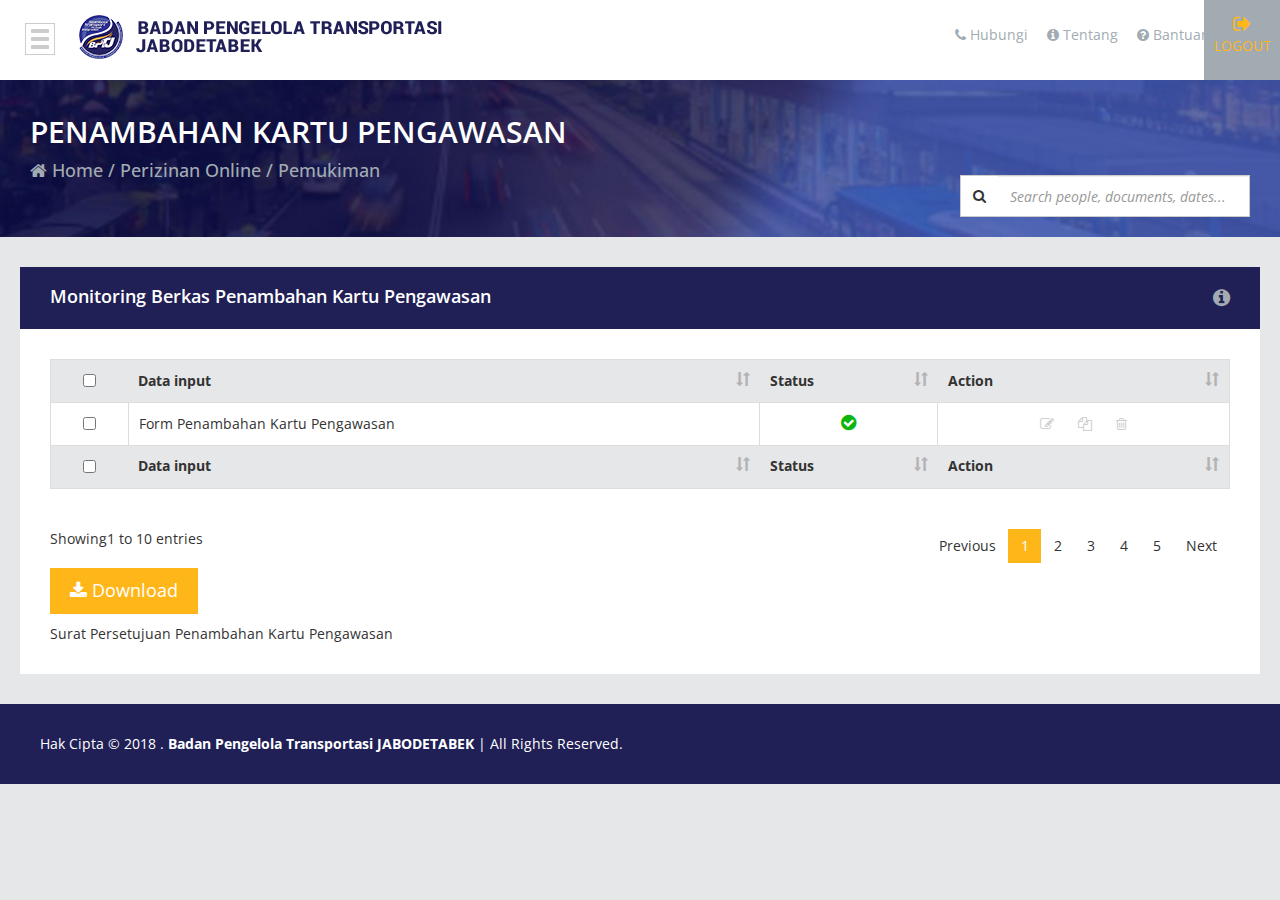
<file: kartu-pengawasan.html>
<!DOCTYPE html>
<html lang="en">
  <head>
    <meta charset="utf-8">
    <meta http-equiv="X-UA-Compatible" content="IE=edge">
    <meta name="viewport" content="width=device-width, initial-scale=1">
    <title>Dashboard | Kartu Pengawasan - BPTJ</title>

    <link rel="shortcut icon" href="assets/img/favicon.png">
    <link href="assets/css/bootstrap.min.css" rel="stylesheet">
    <link href="assets/css/font-awesome.min.css" rel="stylesheet">
    <!-- Dashboard Style -->
    <link rel="stylesheet" href="assets/css/jasny-bootstrap.min.css">
    <link rel="stylesheet" href="assets/css/navmenu-reveal.css">
    <!-- End Dashboard Style -->

    <!-- Style Calendar -->
    <link href='assets/css/fullcalendar.css' rel='stylesheet' />
    <link href='assets/css/fullcalendar.print.css' rel='stylesheet' media='print' />
    <!-- Ennd Style Calendar -->

    <link href="assets/css/style.css" rel="stylesheet">
    <link href="assets/css/responsive-style.css" rel="stylesheet">
    <link href="https://fonts.googleapis.com/css?family=Open+Sans:300,400,600,700,800" rel="stylesheet">
    <link rel="stylesheet" href="assets/css/owl.carousel.min.css">
    <link rel="stylesheet" href="assets/css/owl.theme.default.min.css">


    <script src="https://ajax.googleapis.com/ajax/libs/jquery/1.12.4/jquery.min.js"></script>
    <script src="assets/js/bootstrap.min.js"></script>
    <script src="assets/js/owl.carousel.min.js"></script>
    <script src="assets/js/main-script.js"></script>
    <!-- Dashboard script-->
    <script src="assets/js/jquery.min.js"></script>
    <script src="assets/js/jasny-bootstrap.min.js"></script>
    <!-- End Dashboard script-->
  </head>
<body class="bg-grey col-dark">
  <div class="navmenu navmenu-default navmenu-fixed-left">
      <div class="slide-menu">
        <span class="navmenu-brand">DASHBOARD MENU</span>
        <div class="navbar navbar-default slide-button">
          <button type="button" class="navbar-toggle" data-toggle="offcanvas" data-recalc="false" data-target=".navmenu" data-canvas=".canvas">
            <span class="icon-bar"></span>
            <span class="icon-bar"></span>
            <span class="icon-bar"></span>
          </button>
        </div>
      </div>
      <ul class="nav navmenu-nav">
        <li class="dropdown">
          <a href="#" class="dropdown-toggle" data-toggle="dropdown"><img src="assets/img/dash-1.png" class="img-responsive inline-block">Perizinan Online <i class="fa fa-chevron-right col-white" aria-hidden="true"></i></a>
          <ul class="dropdown-menu navmenu-nav">
            <li><a href="#">Perkotaan</a></li>
            <li><a href="#">Pemukiman</a></li>
          </ul>
        </li>
        <li class="dropdown active">
          <a href="#" class="dropdown-toggle"><img src="assets/img/dash-2.png" class="img-responsive inline-block">Monitoring Berkas</a>
        </li>
        <li class="dropdown">
          <a href="#" class="dropdown-toggle"><img src="assets/img/dash-3.png" class="img-responsive inline-block">Cara Penggunaan</a>
        </li>
        <li class="dropdown">
          <a href="#" class="dropdown-toggle"><img src="assets/img/dash-4.png" class="img-responsive inline-block">Call Center</a>
        </li>
        <li class="dropdown">
          <a href="#" class="dropdown-toggle"><img src="assets/img/dash-5.png" class="img-responsive inline-block">Regulasi / Ketentuan</a>
        </li>
      </ul>
    </div>

    <div class="canvas">
      <div class="container-fluid header">
        <div class="dash-header">
          <div class="navbar navbar-default navbar-fixed-top">
            <button type="button" class="navbar-toggle" data-toggle="offcanvas" data-recalc="false" data-target=".navmenu" data-canvas=".canvas">
              <span class="icon-bar"></span>
              <span class="icon-bar"></span>
              <span class="icon-bar"></span>
            </button>
          </div>
          <img src="assets/img/logo-dashboard.png" alt="" class="img-responsive inline-block logo-dashboard">
          <div class="notification">
            <ul class="notify">
              <li>
                <a href="#"><i class="fa fa-phone" aria-hidden="true"></i> <span class="text">Hubungi</span></a>
              </li>
              <li>
                <a href="#"><i class="fa fa-info-circle" aria-hidden="true"></i> <span class="text">Tentang</span></a>
              </li>
              <li>
                <a href="#"><i class="fa fa-question-circle" aria-hidden="true"></i> <span class="text">Bantuan</span></a>
              </li>
            </ul>
            <div class="logout">
              <a href="#"><i class="fa fa-sign-out" aria-hidden="true"></i> <span class="text">LOGOUT</span></a>
            </div>
          </div>
        </div>
      </div>
      <!-- Breadcrumb Dashboard -->
      <div class="breadcrumb dashboard">
        <div class="container-fluid">
          <div class="row">
            <div class="col-md-9 col-xs-12">
              <div class="info-dashboard">
                <h1 class="name-title col-white bread">Penambahan Kartu Pengawasan</h1>
                <div class="breadcrumb-info">
                  <i class="fa fa-home" aria-hidden="true"></i> <a href="#">Home</a> <span class="divider">/</span> <a href="#" class="active">Perizinan Online</a> <span class="divider">/</span> <a href="#" class="active">Pemukiman</a>
                </div>
              </div>
            </div>
            <div class="col-md-3 col-xs-12">
              <div class="search-dashboard">
                <div class="input-group">
                  <span class="input-group-btn">
                    <button class="btn btn-default" type="button"><i class="fa fa-search" aria-hidden="#"></i></button>
                  </span>
                  <input type="text" class="form-control" placeholder="Search people, documents, dates...">
                </div>
              </div>
            </div>
          </div>
        </div>
      </div>
      <!-- End Breadcrumb Dashboard -->

      <div class="container-fluid top-info dash-input">
        <div class="top-info-dashboard">
          <div class="row">
            <form class="form-section" action="kartu-pengawasan.html" method="post">
              <div class="section one">
                <div class="header-section">
                  <h4>Monitoring Berkas Penambahan Kartu Pengawasan <a><i class="fa fa-info-circle" aria-hidden="true"></i></a></h4>
                </div>
                <div class="inner-form">
                  <div class="form-table table table-responsive">
                    <table class="table table-bordered">
                      <thead>
                        <tr>
                          <th>
                            <input type="checkbox">
                          </th>
                          <th class="text-left">Data input <span class="glyphicon glyphicon-sort float-right" aria-hidden="true"></span></th>
                          <th class="text-left">Status <span class="glyphicon glyphicon-sort float-right" aria-hidden="true"></span></th>
                          <th class="text-left">Action <span class="glyphicon glyphicon-sort float-right" aria-hidden="true"></span></th>
                        </tr>
                      </thead>
                      <tbody>
                        <tr>
                          <td>
                            <input type="checkbox">
                          </td>
                          <td class="text-left">Form Penambahan Kartu Pengawasan</td>
                          <td><i class="fa fa-check-circle" aria-hidden="true"></i></td>
                          <td>
                            <a href="#"><i class="fa fa-pencil-square-o" aria-hidden="true"></i></a>
                            <a href="#"><i class="fa fa-files-o" aria-hidden="true"></i></a>
                            <a href="#"><i class="fa fa-trash-o" aria-hidden="true"></i></a>
                          </td>
                        </tr>
                      </tbody>
                      <tfoot>
                        <tr>
                          <td>
                            <input type="checkbox">
                          </td>
                          <td class="text-left">Data input <span class="glyphicon glyphicon-sort float-right" aria-hidden="true"></span></td>
                          <td class="text-left">Status <span class="glyphicon glyphicon-sort float-right" aria-hidden="true"></span></td>
                          <td class="text-left">Action <span class="glyphicon glyphicon-sort float-right" aria-hidden="true"></span></th>
                        </tr>
                      </tfoot>
                    </table>
                  </div>
                  <div class="setting">
                    <div class="footer-list-table">
                      <div class="row">
                        <div class="col-md-6 col-xs-12">
                          <span class="show-en">Showing</span><span class="count1">1</span> <span>to</span> <span class="count1">10</span> <span class="end">entries</span>
                        </div>
                        <div class="col-md-6 col-xs-12">
                          <nav aria-label="Page navigation">
                            <ul class="pagination">
                              <li>
                                <a href="#" aria-label="Previous">Previous</a>
                              </li>
                              <li><a href="#" class="active">1</a></li>
                              <li><a href="#">2</a></li>
                              <li><a href="#">3</a></li>
                              <li><a href="#">4</a></li>
                              <li><a href="#">5</a></li>
                              <li>
                                <a href="#" aria-label="Next">Next</a>
                              </li>
                            </ul>
                          </nav>
                        </div>
                      </div>
                    </div>
                  </div>
                  <div class="button-add bottom">
                    <button><i class="fa fa-download" aria-hidden="true"></i> Download</button>
                  </div>
                  <span>Surat Persetujuan Penambahan Kartu Pengawasan</span>
                </div>
              </div>
            </form>
          </div>
        </div>
      </div>

      <!-- Footer Dashboard -->
      <div class="copywriting">
        <div class="container-fluid">
          <p>Hak Cipta &copy; 2018 . <strong>Badan Pengelola Transportasi JABODETABEK</strong>  | All Rights Reserved.</p>
        </div>
      </div>
      <!-- End Footer Dashboard -->

    </div>
  </body>
</html>
</file>
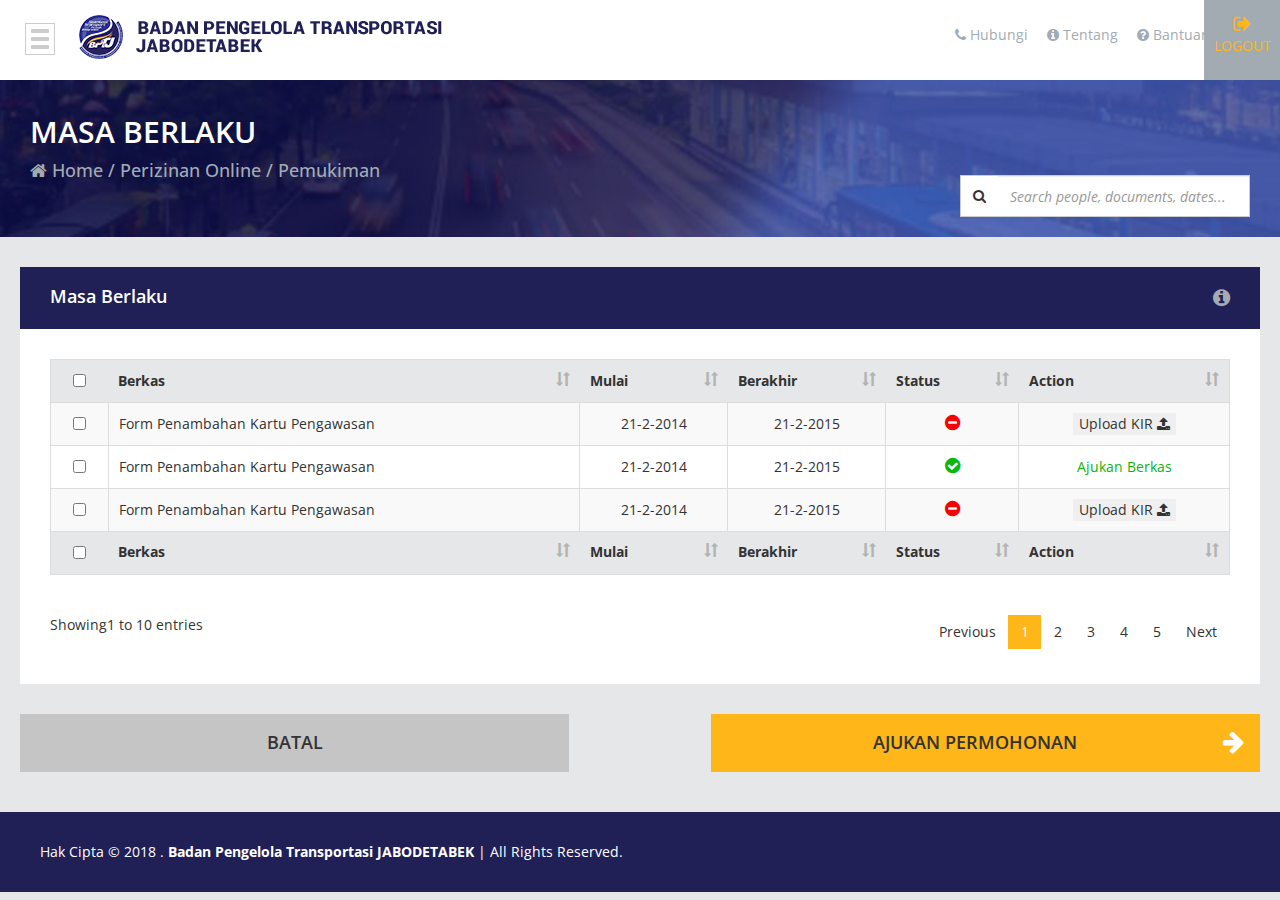
<file: masa-berlaku.html>
<!DOCTYPE html>
<html lang="en">
  <head>
    <meta charset="utf-8">
    <meta http-equiv="X-UA-Compatible" content="IE=edge">
    <meta name="viewport" content="width=device-width, initial-scale=1">
    <title>Dashboard | Masa Berlaku - BPTJ</title>

    <link rel="shortcut icon" href="assets/img/favicon.png">
    <link href="assets/css/bootstrap.min.css" rel="stylesheet">
    <link href="assets/css/font-awesome.min.css" rel="stylesheet">
    <!-- Dashboard Style -->
    <link rel="stylesheet" href="assets/css/jasny-bootstrap.min.css">
    <link rel="stylesheet" href="assets/css/navmenu-reveal.css">
    <!-- End Dashboard Style -->

    <!-- Style Calendar -->
    <link href='assets/css/fullcalendar.css' rel='stylesheet' />
    <link href='assets/css/fullcalendar.print.css' rel='stylesheet' media='print' />
    <!-- Ennd Style Calendar -->

    <link href="assets/css/style.css" rel="stylesheet">
    <link href="assets/css/responsive-style.css" rel="stylesheet">
    <link href="https://fonts.googleapis.com/css?family=Open+Sans:300,400,600,700,800" rel="stylesheet">
    <link rel="stylesheet" href="assets/css/owl.carousel.min.css">
    <link rel="stylesheet" href="assets/css/owl.theme.default.min.css">


    <script src="https://ajax.googleapis.com/ajax/libs/jquery/1.12.4/jquery.min.js"></script>
    <script src="assets/js/bootstrap.min.js"></script>
    <script src="assets/js/owl.carousel.min.js"></script>
    <script src="assets/js/main-script.js"></script>
    <!-- Dashboard script-->
    <script src="assets/js/jquery.min.js"></script>
    <script src="assets/js/jasny-bootstrap.min.js"></script>
    <!-- End Dashboard script-->
  </head>
<body class="bg-grey col-dark">
  <div class="navmenu navmenu-default navmenu-fixed-left">
      <div class="slide-menu">
        <span class="navmenu-brand">DASHBOARD MENU</span>
        <div class="navbar navbar-default slide-button">
          <button type="button" class="navbar-toggle" data-toggle="offcanvas" data-recalc="false" data-target=".navmenu" data-canvas=".canvas">
            <span class="icon-bar"></span>
            <span class="icon-bar"></span>
            <span class="icon-bar"></span>
          </button>
        </div>
      </div>
      <ul class="nav navmenu-nav">
        <li class="dropdown">
          <a href="#" class="dropdown-toggle" data-toggle="dropdown"><img src="assets/img/dash-1.png" class="img-responsive inline-block">Perizinan Online <i class="fa fa-chevron-right col-white" aria-hidden="true"></i></a>
          <ul class="dropdown-menu navmenu-nav">
            <li><a href="#">Perkotaan</a></li>
            <li><a href="#">Pemukiman</a></li>
          </ul>
        </li>
        <li class="dropdown active">
          <a href="#" class="dropdown-toggle"><img src="assets/img/dash-2.png" class="img-responsive inline-block">Monitoring Berkas</a>
        </li>
        <li class="dropdown">
          <a href="#" class="dropdown-toggle"><img src="assets/img/dash-3.png" class="img-responsive inline-block">Cara Penggunaan</a>
        </li>
        <li class="dropdown">
          <a href="#" class="dropdown-toggle"><img src="assets/img/dash-4.png" class="img-responsive inline-block">Call Center</a>
        </li>
        <li class="dropdown">
          <a href="#" class="dropdown-toggle"><img src="assets/img/dash-5.png" class="img-responsive inline-block">Regulasi / Ketentuan</a>
        </li>
      </ul>
    </div>

    <div class="canvas">
      <div class="container-fluid header">
        <div class="dash-header">
          <div class="navbar navbar-default navbar-fixed-top">
            <button type="button" class="navbar-toggle" data-toggle="offcanvas" data-recalc="false" data-target=".navmenu" data-canvas=".canvas">
              <span class="icon-bar"></span>
              <span class="icon-bar"></span>
              <span class="icon-bar"></span>
            </button>
          </div>
          <img src="assets/img/logo-dashboard.png" alt="" class="img-responsive inline-block logo-dashboard">
          <div class="notification">
            <ul class="notify">
              <li>
                <a href="#"><i class="fa fa-phone" aria-hidden="true"></i> <span class="text">Hubungi</span></a>
              </li>
              <li>
                <a href="#"><i class="fa fa-info-circle" aria-hidden="true"></i> <span class="text">Tentang</span></a>
              </li>
              <li>
                <a href="#"><i class="fa fa-question-circle" aria-hidden="true"></i> <span class="text">Bantuan</span></a>
              </li>
            </ul>
            <div class="logout">
              <a href="#"><i class="fa fa-sign-out" aria-hidden="true"></i> <span class="text">LOGOUT</span></a>
            </div>
          </div>
        </div>
      </div>
      <!-- Breadcrumb Dashboard -->
      <div class="breadcrumb dashboard">
        <div class="container-fluid">
          <div class="row">
            <div class="col-md-9 col-xs-12">
              <div class="info-dashboard">
                <h1 class="name-title col-white bread">Masa Berlaku</h1>
                <div class="breadcrumb-info">
                  <i class="fa fa-home" aria-hidden="true"></i> <a href="#">Home</a> <span class="divider">/</span> <a href="#" class="active">Perizinan Online</a> <span class="divider">/</span> <a href="#" class="active">Pemukiman</a>
                </div>
              </div>
            </div>
            <div class="col-md-3 col-xs-12">
              <div class="search-dashboard">
                <div class="input-group">
                  <span class="input-group-btn">
                    <button class="btn btn-default" type="button"><i class="fa fa-search" aria-hidden="#"></i></button>
                  </span>
                  <input type="text" class="form-control" placeholder="Search people, documents, dates...">
                </div>
              </div>
            </div>
          </div>
        </div>
      </div>
      <!-- End Breadcrumb Dashboard -->

      <div class="container-fluid top-info dash-input">
        <div class="top-info-dashboard">
          <div class="row">
            <form class="form-section" action="kartu-pengawasan.html" method="post">
              <div class="section one">
                <div class="header-section">
                  <h4>Masa Berlaku <a><i class="fa fa-info-circle" aria-hidden="true"></i></a></h4>
                </div>
                <div class="inner-form">
                  <div class="form-table table table-responsive">
                    <table class="table table-bordered table-striped">
                      <thead>
                        <tr>
                          <th>
                            <input type="checkbox">
                          </th>
                          <th class="text-left">Berkas <span class="glyphicon glyphicon-sort float-right" aria-hidden="true"></span></th>
                          <th class="text-left">Mulai <span class="glyphicon glyphicon-sort float-right" aria-hidden="true"></span></th>
                          <th class="text-left">Berakhir <span class="glyphicon glyphicon-sort float-right" aria-hidden="true"></span></th>
                          <th class="text-left">Status <span class="glyphicon glyphicon-sort float-right" aria-hidden="true"></span></th>
                          <th class="text-left">Action <span class="glyphicon glyphicon-sort float-right" aria-hidden="true"></span></th>
                        </tr>
                      </thead>
                      <tbody>
                        <tr>
                          <td>
                            <input type="checkbox">
                          </td>
                          <td class="text-left">Form Penambahan Kartu Pengawasan</td>
                          <td>21-2-2014</td>
                          <td>21-2-2015</td>
                          <td><i class="fa fa-minus-circle" aria-hidden="true"></i></td>
                          <td>
                            <button type="button" name="button" class="upload">
                              Upload KIR <i class="fa fa-upload" aria-hidden="true"></i>
                            </button>
                          </td>
                        </tr>
                        <tr>
                          <td>
                            <input type="checkbox">
                          </td>
                          <td class="text-left">Form Penambahan Kartu Pengawasan</td>
                          <td>21-2-2014</td>
                          <td>21-2-2015</td>
                          <td><i class="fa fa-check-circle" aria-hidden="true"></i></td>
                          <td>
                            <span class="green">Ajukan Berkas</span>
                          </td>
                        </tr>
                        <tr>
                          <td>
                            <input type="checkbox">
                          </td>
                          <td class="text-left">Form Penambahan Kartu Pengawasan</td>
                          <td>21-2-2014</td>
                          <td>21-2-2015</td>
                          <td><i class="fa fa-minus-circle" aria-hidden="true"></i></td>
                          <td>
                            <button type="button" name="button" class="upload">
                              Upload KIR <i class="fa fa-upload" aria-hidden="true"></i>
                            </button>
                          </td>
                        </tr>
                      </tbody>
                      <tfoot>
                        <tr>
                          <td>
                            <input type="checkbox">
                          </td>
                          <td class="text-left">Berkas <span class="glyphicon glyphicon-sort float-right" aria-hidden="true"></span></td>
                          <td class="text-left">Mulai <span class="glyphicon glyphicon-sort float-right" aria-hidden="true"></span></td>
                          <td class="text-left">Berakhir <span class="glyphicon glyphicon-sort float-right" aria-hidden="true"></span></td>
                          <td class="text-left">Status <span class="glyphicon glyphicon-sort float-right" aria-hidden="true"></span></td>
                          <td class="text-left">Action <span class="glyphicon glyphicon-sort float-right" aria-hidden="true"></span></td>
                        </tr>
                      </tfoot>
                    </table>
                  </div>
                  <div class="setting">
                    <div class="footer-list-table">
                      <div class="row">
                        <div class="col-md-6 col-xs-12">
                          <span class="show-en">Showing</span><span class="count1">1</span> <span>to</span> <span class="count1">10</span> <span class="end">entries</span>
                        </div>
                        <div class="col-md-6 col-xs-12">
                          <nav aria-label="Page navigation">
                            <ul class="pagination">
                              <li>
                                <a href="#" aria-label="Previous">Previous</a>
                              </li>
                              <li><a href="#" class="active">1</a></li>
                              <li><a href="#">2</a></li>
                              <li><a href="#">3</a></li>
                              <li><a href="#">4</a></li>
                              <li><a href="#">5</a></li>
                              <li>
                                <a href="#" aria-label="Next">Next</a>
                              </li>
                            </ul>
                          </nav>
                        </div>
                      </div>
                    </div>
                  </div>
                </div>
              </div>
              <div class="button-submit-form">
                <div class="row">
                  <div class="col-md-6 col-xs-12 col-sm-6">
                    <button type="button" name="button" class="btn-cancel">BATAL</button>
                  </div>
                  <div class="col-md-6 col-xs-12 col-sm-6">
                    <button type="submit" name="button" class="btn-submit"><span class="text">AJUKAN PERMOHONAN</span> <i class="fa fa-arrow-right" aria-hidden="true"></i></button>
                  </div>
                </div>
              </div>
            </form>
          </div>
        </div>
      </div>

      <!-- Footer Dashboard -->
      <div class="copywriting">
        <div class="container-fluid">
          <p>Hak Cipta &copy; 2018 . <strong>Badan Pengelola Transportasi JABODETABEK</strong>  | All Rights Reserved.</p>
        </div>
      </div>
      <!-- End Footer Dashboard -->

    </div>
  </body>
</html>
</file>
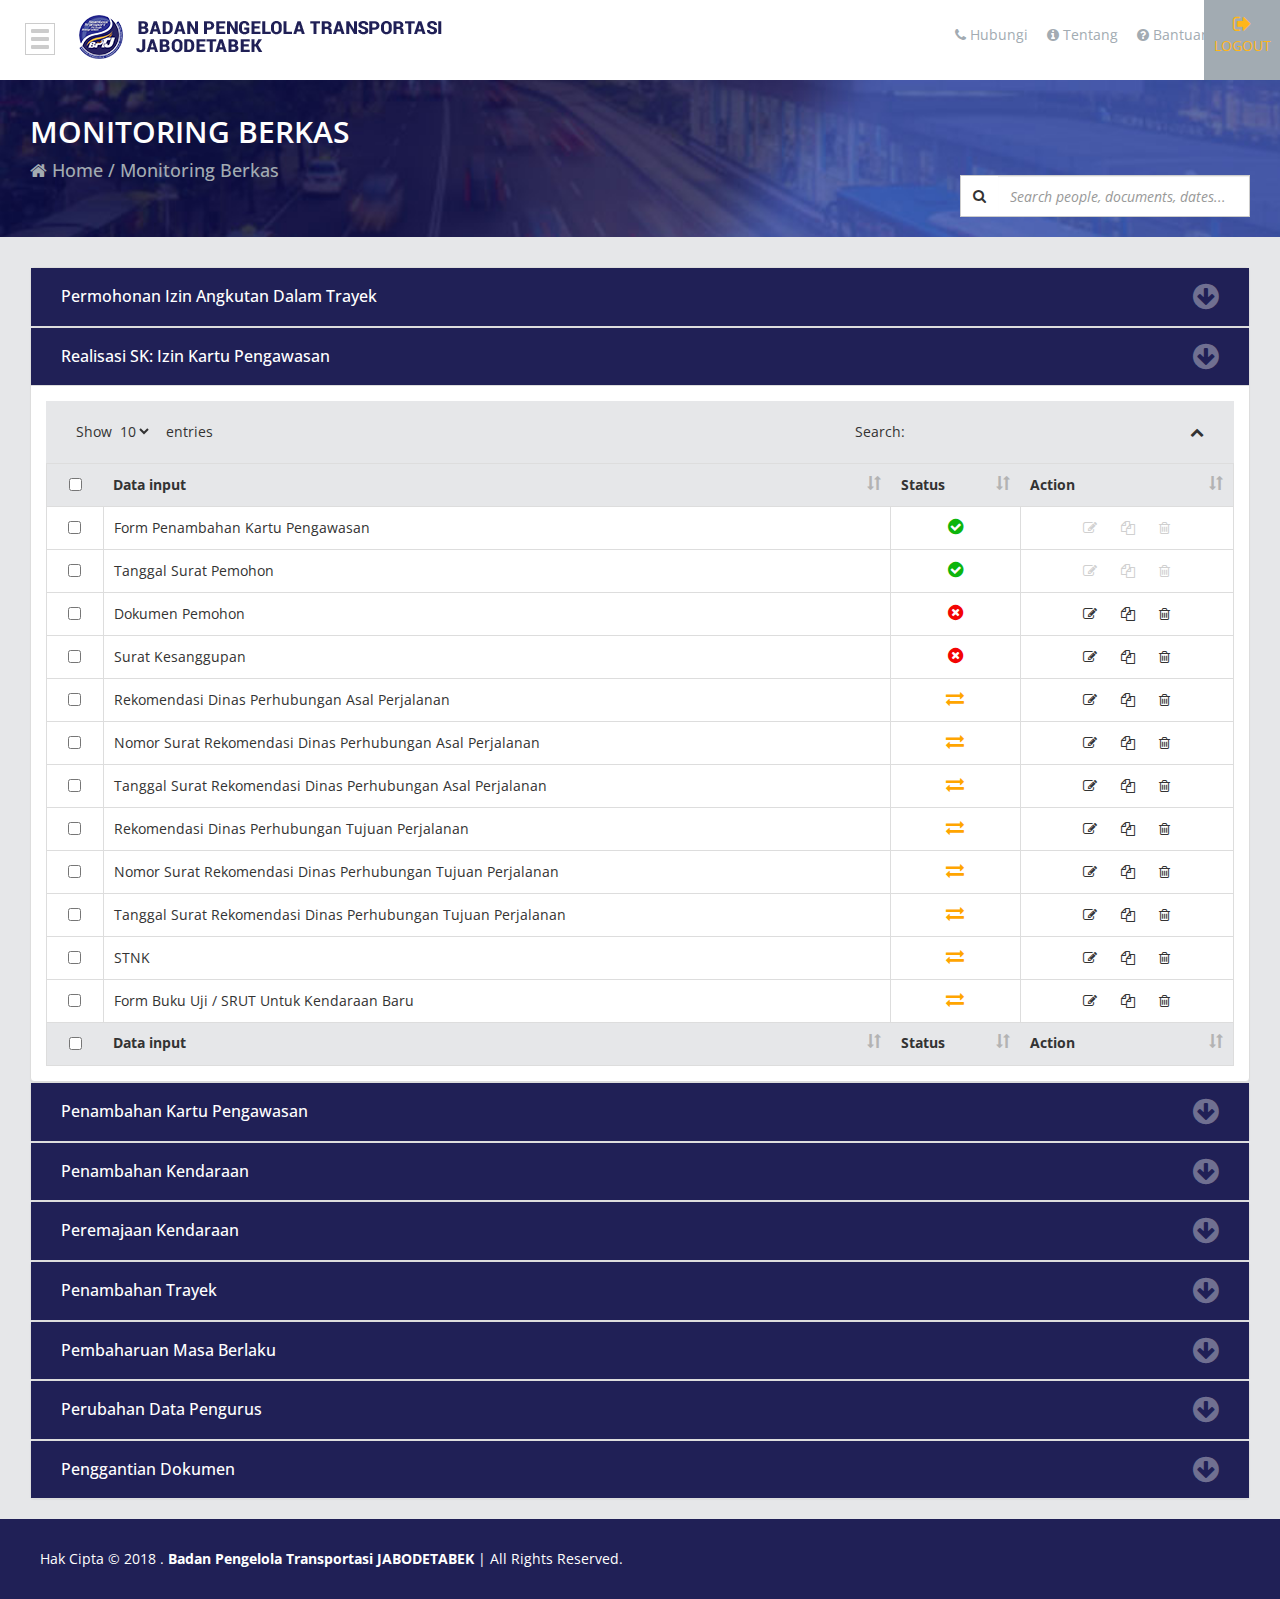
<file: monitoring-berkas.html>
<!DOCTYPE html>
<html lang="en">
  <head>
    <meta charset="utf-8">
    <meta http-equiv="X-UA-Compatible" content="IE=edge">
    <meta name="viewport" content="width=device-width, initial-scale=1">
    <title>Dashboard | Monitoring Berkas - BPTJ</title>

    <link rel="shortcut icon" href="assets/img/favicon.png">
    <link href="assets/css/bootstrap.min.css" rel="stylesheet">
    <link href="assets/css/font-awesome.min.css" rel="stylesheet">
    <!-- Dashboard Style -->
    <link rel="stylesheet" href="assets/css/jasny-bootstrap.min.css">
    <link rel="stylesheet" href="assets/css/navmenu-reveal.css">
    <!-- End Dashboard Style -->

    <!-- Style Calendar -->
    <link href='assets/css/fullcalendar.css' rel='stylesheet' />
    <link href='assets/css/fullcalendar.print.css' rel='stylesheet' media='print' />
    <!-- Ennd Style Calendar -->

    <link href="assets/css/style.css" rel="stylesheet">
    <link href="assets/css/responsive-style.css" rel="stylesheet">
    <link href="https://fonts.googleapis.com/css?family=Open+Sans:300,400,600,700,800" rel="stylesheet">
    <link rel="stylesheet" href="assets/css/owl.carousel.min.css">
    <link rel="stylesheet" href="assets/css/owl.theme.default.min.css">


    <script src="https://ajax.googleapis.com/ajax/libs/jquery/1.12.4/jquery.min.js"></script>
    <script src="assets/js/bootstrap.min.js"></script>
    <script src="assets/js/owl.carousel.min.js"></script>
    <script src="assets/js/main-script.js"></script>
    <!-- Dashboard script-->
    <script src="assets/js/jquery.min.js"></script>
    <script src="assets/js/jasny-bootstrap.min.js"></script>
    <!-- End Dashboard script-->
  </head>
<body class="bg-grey col-dark">
  <div class="navmenu navmenu-default navmenu-fixed-left">
      <div class="slide-menu">
        <span class="navmenu-brand">DASHBOARD MENU</span>
        <div class="navbar navbar-default slide-button">
          <button type="button" class="navbar-toggle" data-toggle="offcanvas" data-recalc="false" data-target=".navmenu" data-canvas=".canvas">
            <span class="icon-bar"></span>
            <span class="icon-bar"></span>
            <span class="icon-bar"></span>
          </button>
        </div>
      </div>
      <ul class="nav navmenu-nav">
        <li class="dropdown">
          <a href="#" class="dropdown-toggle" data-toggle="dropdown"><img src="assets/img/dash-1.png" class="img-responsive inline-block">Perizinan Online <i class="fa fa-chevron-right col-white" aria-hidden="true"></i></a>
          <ul class="dropdown-menu navmenu-nav">
            <li><a href="#">Perkotaan</a></li>
            <li><a href="#">Pemukiman</a></li>
          </ul>
        </li>
        <li class="dropdown active">
          <a href="#" class="dropdown-toggle"><img src="assets/img/dash-2.png" class="img-responsive inline-block">Monitoring Berkas</a>
        </li>
        <li class="dropdown">
          <a href="#" class="dropdown-toggle"><img src="assets/img/dash-3.png" class="img-responsive inline-block">Cara Penggunaan</a>
        </li>
        <li class="dropdown">
          <a href="#" class="dropdown-toggle"><img src="assets/img/dash-4.png" class="img-responsive inline-block">Call Center</a>
        </li>
        <li class="dropdown">
          <a href="#" class="dropdown-toggle"><img src="assets/img/dash-5.png" class="img-responsive inline-block">Regulasi / Ketentuan</a>
        </li>
      </ul>
    </div>

    <div class="canvas">
      <div class="container-fluid header">
        <div class="dash-header">
          <div class="navbar navbar-default navbar-fixed-top">
            <button type="button" class="navbar-toggle" data-toggle="offcanvas" data-recalc="false" data-target=".navmenu" data-canvas=".canvas">
              <span class="icon-bar"></span>
              <span class="icon-bar"></span>
              <span class="icon-bar"></span>
            </button>
          </div>
          <img src="assets/img/logo-dashboard.png" alt="" class="img-responsive inline-block logo-dashboard">
          <div class="notification">
            <ul class="notify">
              <li>
                <a href="#"><i class="fa fa-phone" aria-hidden="true"></i> <span class="text">Hubungi</span></a>
              </li>
              <li>
                <a href="#"><i class="fa fa-info-circle" aria-hidden="true"></i> <span class="text">Tentang</span></a>
              </li>
              <li>
                <a href="#"><i class="fa fa-question-circle" aria-hidden="true"></i> <span class="text">Bantuan</span></a>
              </li>
            </ul>
            <div class="logout">
              <a href="#"><i class="fa fa-sign-out" aria-hidden="true"></i> <span class="text">LOGOUT</span></a>
            </div>
          </div>
        </div>
      </div>
      <!-- Breadcrumb Dashboard -->
      <div class="breadcrumb dashboard">
        <div class="container-fluid">
          <div class="row">
            <div class="col-md-9 col-xs-12">
              <div class="info-dashboard">
                <h1 class="name-title col-white bread">Monitoring Berkas</h1>
                <div class="breadcrumb-info">
                  <i class="fa fa-home" aria-hidden="true"></i> <a href="#">Home</a> <span class="divider">/</span> <a href="#" class="active">Monitoring Berkas</a>
                </div>
              </div>
            </div>
            <div class="col-md-3 col-xs-12">
              <div class="search-dashboard">
                <div class="input-group">
                  <span class="input-group-btn">
                    <button class="btn btn-default" type="button"><i class="fa fa-search" aria-hidden="#"></i></button>
                  </span>
                  <input type="text" class="form-control" placeholder="Search people, documents, dates...">
                </div>
              </div>
            </div>
          </div>
        </div>
      </div>
      <!-- End Breadcrumb Dashboard -->

      <div class="container-fluid top-info dash-input accordion-type">
        <div class="top-info-dashboard">
          <div class="panel-group" id="accordion" role="tablist" aria-multiselectable="true">
            <div class="panel panel-default">
              <div class="panel-heading" role="tab" id="headingOne">
                <h4 class="panel-title">
                  <a class="accordion-toggle" role="button" data-toggle="collapse" data-parent="#accordion" href="#collapseOne" aria-expanded="true" aria-controls="collapseOne">
                    Permohonan Izin Angkutan Dalam Trayek <i class="fa fa-arrow-circle-down" aria-hidden="true"></i>
                  </a>
                </h4>
              </div>
              <div id="collapseOne" class="panel-collapse collapse" role="tabpanel" aria-labelledby="headingOne">
                <div class="panel-body">
                  Anim pariatur cliche reprehenderit, enim eiusmod high life accusamus terry richardson ad squid. 3 wolf moon officia aute, non cupidatat skateboard dolor brunch. Food truck quinoa nesciunt laborum eiusmod. Brunch 3 wolf moon tempor, sunt aliqua put a bird on it squid single-origin coffee nulla assumenda shoreditch et. Nihil anim keffiyeh helvetica, craft beer labore wes anderson cred nesciunt sapiente ea proident. Ad vegan excepteur butcher vice lomo. Leggings occaecat craft beer farm-to-table, raw denim aesthetic synth nesciunt you probably haven't heard of them accusamus labore sustainable VHS.
                </div>
              </div>
            </div>
            <div class="panel panel-default">
              <div class="panel-heading" role="tab" id="headingTwo">
                <h4 class="panel-title">
                  <a role="button" data-toggle="collapse" data-parent="#accordion" href="#collapseTwo" aria-expanded="false" aria-controls="collapseTwo">
                    Realisasi SK: Izin Kartu Pengawasan <i class="fa fa-arrow-circle-down" aria-hidden="true"></i>
                  </a>
                </h4>
              </div>
              <div id="collapseTwo" class="panel-collapse collapse in" role="tabpanel" aria-labelledby="headingTwo">
                <div class="panel-body">
                  <div class="top-search-body">
                    <div class="row">
                      <div class="col-xs-12 col-md-6 col-sm-6">
                        <div class="entries">
                          <span>Show</span>
                          <select class="show-entries" name="">
                            <option value="10">10</option>
                            <option value="10">20</option>
                            <option value="10">30</option>
                          </select>
                          <span>entries</span>
                        </div>
                      </div>
                      <div class="col-xs-12 col-md-6 col-sm-6">
                        <div class="search-col">
                          <span>Search:</span>
                          <input type="text" name="search" value="" placeholder="" class="input">
                          <i class="fa fa-chevron-up" aria-hidden="true"></i>
                        </div>
                      </div>
                    </div>
                  </div>
                  <div class="section one">
                    <div class="form-table table table-responsive">
                      <table class="table table-bordered">
                        <thead>
                          <tr>
                            <th>
                              <input type="checkbox">
                            </th>
                            <th class="text-left">Data input <span class="glyphicon glyphicon-sort float-right" aria-hidden="true"></span></th>
                            <th class="text-left">Status <span class="glyphicon glyphicon-sort float-right" aria-hidden="true"></span></th>
                            <th class="text-left">Action <span class="glyphicon glyphicon-sort float-right" aria-hidden="true"></span></th>
                          </tr>
                        </thead>
                        <tbody>
                          <tr>
                            <td>
                              <input type="checkbox">
                            </td>
                            <td class="text-left">Form Penambahan Kartu Pengawasan</td>
                            <td><i class="fa fa-check-circle" aria-hidden="true"></i></td>
                            <td>
                              <a href="#"><i class="fa fa-pencil-square-o" aria-hidden="true"></i></a>
                              <a href="#"><i class="fa fa-files-o" aria-hidden="true"></i></a>
                              <a href="#"><i class="fa fa-trash-o" aria-hidden="true"></i></a>
                            </td>
                          </tr>
                          <tr>
                            <td>
                              <input type="checkbox">
                            </td>
                            <td class="text-left">Tanggal Surat Pemohon</td>
                            <td><i class="fa fa-check-circle" aria-hidden="true"></i></td>
                            <td>
                              <a href="#"><i class="fa fa-pencil-square-o" aria-hidden="true"></i></a>
                              <a href="#"><i class="fa fa-files-o" aria-hidden="true"></i></a>
                              <a href="#"><i class="fa fa-trash-o" aria-hidden="true"></i></a>
                            </td>
                          </tr>
                          <tr>
                            <td>
                              <input type="checkbox">
                            </td>
                            <td class="text-left">Dokumen Pemohon</td>
                            <td><i class="fa fa-times-circle" aria-hidden="true"></i></td>
                            <td class="non-active">
                              <a href="#"><i class="fa fa-pencil-square-o" aria-hidden="true"></i></a>
                              <a href="#"><i class="fa fa-files-o" aria-hidden="true"></i></a>
                              <a href="#"><i class="fa fa-trash-o" aria-hidden="true"></i></a>
                            </td>
                          </tr>
                          <tr>
                            <td>
                              <input type="checkbox">
                            </td>
                            <td class="text-left">Surat Kesanggupan</td>
                            <td><i class="fa fa-times-circle" aria-hidden="true"></i></td>
                            <td class="non-active">
                              <a href="#"><i class="fa fa-pencil-square-o" aria-hidden="true"></i></a>
                              <a href="#"><i class="fa fa-files-o" aria-hidden="true"></i></a>
                              <a href="#"><i class="fa fa-trash-o" aria-hidden="true"></i></a>
                            </td>
                          </tr>
                          <tr>
                            <td>
                              <input type="checkbox">
                            </td>
                            <td class="text-left">Rekomendasi Dinas Perhubungan Asal Perjalanan</td>
                            <td><i class="fa fa-exchange" aria-hidden="true"></i></td>
                            <td class="non-active">
                              <a href="#"><i class="fa fa-pencil-square-o" aria-hidden="true"></i></a>
                              <a href="#"><i class="fa fa-files-o" aria-hidden="true"></i></a>
                              <a href="#"><i class="fa fa-trash-o" aria-hidden="true"></i></a>
                            </td>
                          </tr>
                          <tr>
                            <td>
                              <input type="checkbox">
                            </td>
                            <td class="text-left">Nomor Surat Rekomendasi Dinas Perhubungan Asal Perjalanan</td>
                            <td><i class="fa fa-exchange" aria-hidden="true"></i></td>
                            <td class="non-active">
                              <a href="#"><i class="fa fa-pencil-square-o" aria-hidden="true"></i></a>
                              <a href="#"><i class="fa fa-files-o" aria-hidden="true"></i></a>
                              <a href="#"><i class="fa fa-trash-o" aria-hidden="true"></i></a>
                            </td>
                          </tr>
                          <tr>
                            <td>
                              <input type="checkbox">
                            </td>
                            <td class="text-left">Tanggal Surat Rekomendasi Dinas Perhubungan Asal Perjalanan</td>
                            <td><i class="fa fa-exchange" aria-hidden="true"></i></td>
                            <td class="non-active">
                              <a href="#"><i class="fa fa-pencil-square-o" aria-hidden="true"></i></a>
                              <a href="#"><i class="fa fa-files-o" aria-hidden="true"></i></a>
                              <a href="#"><i class="fa fa-trash-o" aria-hidden="true"></i></a>
                            </td>
                          </tr>
                          <tr>
                            <td>
                              <input type="checkbox">
                            </td>
                            <td class="text-left">Rekomendasi Dinas Perhubungan Tujuan Perjalanan</td>
                            <td><i class="fa fa-exchange" aria-hidden="true"></i></td>
                            <td class="non-active">
                              <a href="#"><i class="fa fa-pencil-square-o" aria-hidden="true"></i></a>
                              <a href="#"><i class="fa fa-files-o" aria-hidden="true"></i></a>
                              <a href="#"><i class="fa fa-trash-o" aria-hidden="true"></i></a>
                            </td>
                          </tr>
                          <tr>
                            <td>
                              <input type="checkbox">
                            </td>
                            <td class="text-left">Nomor Surat Rekomendasi Dinas Perhubungan Tujuan Perjalanan</td>
                            <td><i class="fa fa-exchange" aria-hidden="true"></i></td>
                            <td class="non-active">
                              <a href="#"><i class="fa fa-pencil-square-o" aria-hidden="true"></i></a>
                              <a href="#"><i class="fa fa-files-o" aria-hidden="true"></i></a>
                              <a href="#"><i class="fa fa-trash-o" aria-hidden="true"></i></a>
                            </td>
                          </tr>
                          <tr>
                            <td>
                              <input type="checkbox">
                            </td>
                            <td class="text-left">Tanggal Surat Rekomendasi Dinas Perhubungan Tujuan Perjalanan</td>
                            <td><i class="fa fa-exchange" aria-hidden="true"></i></td>
                            <td class="non-active">
                              <a href="#"><i class="fa fa-pencil-square-o" aria-hidden="true"></i></a>
                              <a href="#"><i class="fa fa-files-o" aria-hidden="true"></i></a>
                              <a href="#"><i class="fa fa-trash-o" aria-hidden="true"></i></a>
                            </td>
                          </tr>
                          <tr>
                            <td>
                              <input type="checkbox">
                            </td>
                            <td class="text-left">STNK</td>
                            <td><i class="fa fa-exchange" aria-hidden="true"></i></td>
                            <td class="non-active">
                              <a href="#"><i class="fa fa-pencil-square-o" aria-hidden="true"></i></a>
                              <a href="#"><i class="fa fa-files-o" aria-hidden="true"></i></a>
                              <a href="#"><i class="fa fa-trash-o" aria-hidden="true"></i></a>
                            </td>
                          </tr>
                          <tr>
                            <td>
                              <input type="checkbox">
                            </td>
                            <td class="text-left">Form Buku Uji / SRUT Untuk Kendaraan Baru</td>
                            <td><i class="fa fa-exchange" aria-hidden="true"></i></td>
                            <td class="non-active">
                              <a href="#"><i class="fa fa-pencil-square-o" aria-hidden="true"></i></a>
                              <a href="#"><i class="fa fa-files-o" aria-hidden="true"></i></a>
                              <a href="#"><i class="fa fa-trash-o" aria-hidden="true"></i></a>
                            </td>
                          </tr>
                        </tbody>
                        <tfoot>
                          <tr>
                            <td>
                              <input type="checkbox">
                            </td>
                            <td class="text-left">Data input <span class="glyphicon glyphicon-sort float-right" aria-hidden="true"></span></td>
                            <td class="text-left">Status <span class="glyphicon glyphicon-sort float-right" aria-hidden="true"></span></td>
                            <td class="text-left">Action <span class="glyphicon glyphicon-sort float-right" aria-hidden="true"></span></th>
                          </tr>
                        </tfoot>
                      </table>
                    </div>
                  </div>
                </div>
              </div>
            </div>
            <div class="panel panel-default">
              <div class="panel-heading" role="tab" id="headingThree">
                <h4 class="panel-title">
                  <a class="collapsed" role="button" data-toggle="collapse" data-parent="#accordion" href="#collapseThree" aria-expanded="false" aria-controls="collapseThree">
                    Penambahan Kartu Pengawasan <i class="fa fa-arrow-circle-down" aria-hidden="true"></i>
                  </a>
                </h4>
              </div>
              <div id="collapseThree" class="panel-collapse collapse" role="tabpanel" aria-labelledby="headingThree">
                <div class="panel-body">
                  Anim pariatur cliche reprehenderit, enim eiusmod high life accusamus terry richardson ad squid. 3 wolf moon officia aute, non cupidatat skateboard dolor brunch. Food truck quinoa nesciunt laborum eiusmod. Brunch 3 wolf moon tempor, sunt aliqua put a bird on it squid single-origin coffee nulla assumenda shoreditch et. Nihil anim keffiyeh helvetica, craft beer labore wes anderson cred nesciunt sapiente ea proident. Ad vegan excepteur butcher vice lomo. Leggings occaecat craft beer farm-to-table, raw denim aesthetic synth nesciunt you probably haven't heard of them accusamus labore sustainable VHS.
                </div>
              </div>
            </div>
            <div class="panel panel-default">
              <div class="panel-heading" role="tab" id="headingFour">
                <h4 class="panel-title">
                  <a class="collapsed" role="button" data-toggle="collapse" data-parent="#accordion" href="#collapseFour" aria-expanded="false" aria-controls="collapseFour">
                    Penambahan Kendaraan <i class="fa fa-arrow-circle-down" aria-hidden="true"></i>
                  </a>
                </h4>
              </div>
              <div id="collapseFour" class="panel-collapse collapse" role="tabpanel" aria-labelledby="headingFour">
                <div class="panel-body">
                  Anim pariatur cliche reprehenderit, enim eiusmod high life accusamus terry richardson ad squid. 3 wolf moon officia aute, non cupidatat skateboard dolor brunch. Food truck quinoa nesciunt laborum eiusmod. Brunch 3 wolf moon tempor, sunt aliqua put a bird on it squid single-origin coffee nulla assumenda shoreditch et. Nihil anim keffiyeh helvetica, craft beer labore wes anderson cred nesciunt sapiente ea proident. Ad vegan excepteur butcher vice lomo. Leggings occaecat craft beer farm-to-table, raw denim aesthetic synth nesciunt you probably haven't heard of them accusamus labore sustainable VHS.
                </div>
              </div>
            </div>
            <div class="panel panel-default">
              <div class="panel-heading" role="tab" id="headingFive">
                <h4 class="panel-title">
                  <a class="collapsed" role="button" data-toggle="collapse" data-parent="#accordion" href="#collapseFive" aria-expanded="false" aria-controls="collapseFive">
                    Peremajaan Kendaraan <i class="fa fa-arrow-circle-down" aria-hidden="true"></i>
                  </a>
                </h4>
              </div>
              <div id="collapseFive" class="panel-collapse collapse" role="tabpanel" aria-labelledby="headingFive">
                <div class="panel-body">
                  Anim pariatur cliche reprehenderit, enim eiusmod high life accusamus terry richardson ad squid. 3 wolf moon officia aute, non cupidatat skateboard dolor brunch. Food truck quinoa nesciunt laborum eiusmod. Brunch 3 wolf moon tempor, sunt aliqua put a bird on it squid single-origin coffee nulla assumenda shoreditch et. Nihil anim keffiyeh helvetica, craft beer labore wes anderson cred nesciunt sapiente ea proident. Ad vegan excepteur butcher vice lomo. Leggings occaecat craft beer farm-to-table, raw denim aesthetic synth nesciunt you probably haven't heard of them accusamus labore sustainable VHS.
                </div>
              </div>
            </div>
            <div class="panel panel-default">
              <div class="panel-heading" role="tab" id="headingSix">
                <h4 class="panel-title">
                  <a class="collapsed" role="button" data-toggle="collapse" data-parent="#accordion" href="#collapseSix" aria-expanded="false" aria-controls="collapseSix">
                    Penambahan Trayek <i class="fa fa-arrow-circle-down" aria-hidden="true"></i>
                  </a>
                </h4>
              </div>
              <div id="collapseSix" class="panel-collapse collapse" role="tabpanel" aria-labelledby="headingSix">
                <div class="panel-body">
                  Anim pariatur cliche reprehenderit, enim eiusmod high life accusamus terry richardson ad squid. 3 wolf moon officia aute, non cupidatat skateboard dolor brunch. Food truck quinoa nesciunt laborum eiusmod. Brunch 3 wolf moon tempor, sunt aliqua put a bird on it squid single-origin coffee nulla assumenda shoreditch et. Nihil anim keffiyeh helvetica, craft beer labore wes anderson cred nesciunt sapiente ea proident. Ad vegan excepteur butcher vice lomo. Leggings occaecat craft beer farm-to-table, raw denim aesthetic synth nesciunt you probably haven't heard of them accusamus labore sustainable VHS.
                </div>
              </div>
            </div>
            <div class="panel panel-default">
              <div class="panel-heading" role="tab" id="headingSeven">
                <h4 class="panel-title">
                  <a class="collapsed" role="button" data-toggle="collapse" data-parent="#accordion" href="#collapseSeven" aria-expanded="false" aria-controls="collapseSeven">
                    Pembaharuan Masa Berlaku <i class="fa fa-arrow-circle-down" aria-hidden="true"></i>
                  </a>
                </h4>
              </div>
              <div id="collapseSeven" class="panel-collapse collapse" role="tabpanel" aria-labelledby="headingSeven">
                <div class="panel-body">
                  Anim pariatur cliche reprehenderit, enim eiusmod high life accusamus terry richardson ad squid. 3 wolf moon officia aute, non cupidatat skateboard dolor brunch. Food truck quinoa nesciunt laborum eiusmod. Brunch 3 wolf moon tempor, sunt aliqua put a bird on it squid single-origin coffee nulla assumenda shoreditch et. Nihil anim keffiyeh helvetica, craft beer labore wes anderson cred nesciunt sapiente ea proident. Ad vegan excepteur butcher vice lomo. Leggings occaecat craft beer farm-to-table, raw denim aesthetic synth nesciunt you probably haven't heard of them accusamus labore sustainable VHS.
                </div>
              </div>
            </div>
            <div class="panel panel-default">
              <div class="panel-heading" role="tab" id="headingEight">
                <h4 class="panel-title">
                  <a class="collapsed" role="button" data-toggle="collapse" data-parent="#accordion" href="#collapseEight" aria-expanded="false" aria-controls="collapseEight">
                    Perubahan Data Pengurus <i class="fa fa-arrow-circle-down" aria-hidden="true"></i>
                  </a>
                </h4>
              </div>
              <div id="collapseEight" class="panel-collapse collapse" role="tabpanel" aria-labelledby="headingEight">
                <div class="panel-body">
                  Anim pariatur cliche reprehenderit, enim eiusmod high life accusamus terry richardson ad squid. 3 wolf moon officia aute, non cupidatat skateboard dolor brunch. Food truck quinoa nesciunt laborum eiusmod. Brunch 3 wolf moon tempor, sunt aliqua put a bird on it squid single-origin coffee nulla assumenda shoreditch et. Nihil anim keffiyeh helvetica, craft beer labore wes anderson cred nesciunt sapiente ea proident. Ad vegan excepteur butcher vice lomo. Leggings occaecat craft beer farm-to-table, raw denim aesthetic synth nesciunt you probably haven't heard of them accusamus labore sustainable VHS.
                </div>
              </div>
            </div>
            <div class="panel panel-default">
              <div class="panel-heading" role="tab" id="headingNine">
                <h4 class="panel-title">
                  <a class="collapsed" role="button" data-toggle="collapse" data-parent="#accordion" href="#collapseNine" aria-expanded="false" aria-controls="collapseNine">
                    Penggantian Dokumen <i class="fa fa-arrow-circle-down" aria-hidden="true"></i>
                  </a>
                </h4>
              </div>
              <div id="collapseNine" class="panel-collapse collapse" role="tabpanel" aria-labelledby="headingNine">
                <div class="panel-body">
                  Anim pariatur cliche reprehenderit, enim eiusmod high life accusamus terry richardson ad squid. 3 wolf moon officia aute, non cupidatat skateboard dolor brunch. Food truck quinoa nesciunt laborum eiusmod. Brunch 3 wolf moon tempor, sunt aliqua put a bird on it squid single-origin coffee nulla assumenda shoreditch et. Nihil anim keffiyeh helvetica, craft beer labore wes anderson cred nesciunt sapiente ea proident. Ad vegan excepteur butcher vice lomo. Leggings occaecat craft beer farm-to-table, raw denim aesthetic synth nesciunt you probably haven't heard of them accusamus labore sustainable VHS.
                </div>
              </div>
            </div>
          </div>
        </div>
      </div>

      <!-- Footer Dashboard -->
      <div class="copywriting">
        <div class="container-fluid">
          <p>Hak Cipta &copy; 2018 . <strong>Badan Pengelola Transportasi JABODETABEK</strong>  | All Rights Reserved.</p>
        </div>
      </div>
      <!-- End Footer Dashboard -->

    </div>
  </body>
</html>

<script>
</script>
</file>
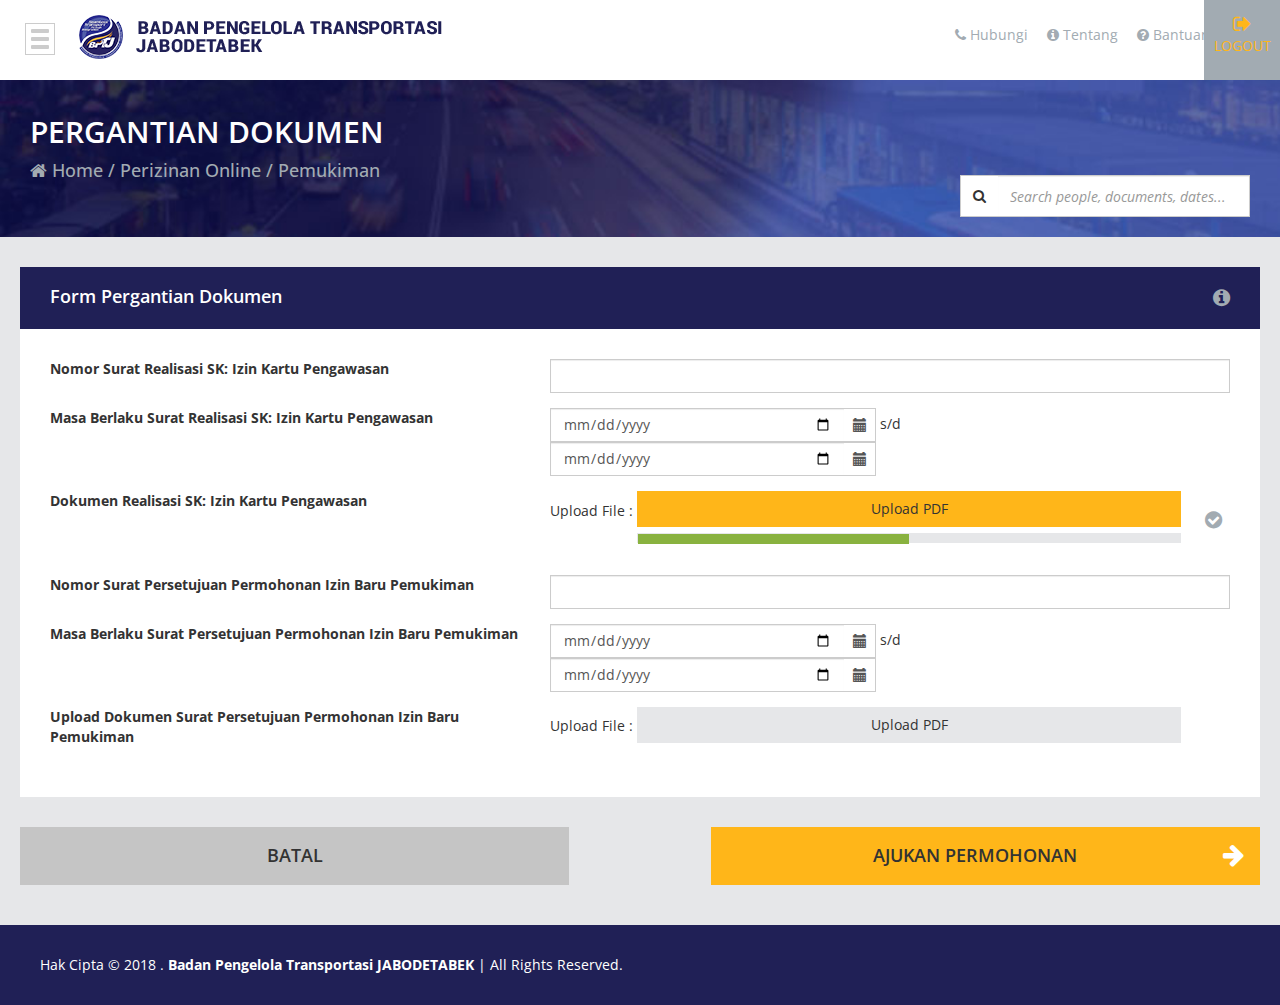
<file: pergantian-dokumen.html>
<!DOCTYPE html>
<html lang="en">
  <head>
    <meta charset="utf-8">
    <meta http-equiv="X-UA-Compatible" content="IE=edge">
    <meta name="viewport" content="width=device-width, initial-scale=1">
    <title>Dashboard | Pergantian Dokumen - BPTJ</title>

    <link rel="shortcut icon" href="assets/img/favicon.png">
    <link href="assets/css/bootstrap.min.css" rel="stylesheet">
    <link href="assets/css/font-awesome.min.css" rel="stylesheet">
    <!-- Dashboard Style -->
    <link rel="stylesheet" href="assets/css/jasny-bootstrap.min.css">
    <link rel="stylesheet" href="assets/css/navmenu-reveal.css">
    <!-- End Dashboard Style -->

    <!-- Style Calendar -->
    <link href='assets/css/fullcalendar.css' rel='stylesheet' />
    <link href='assets/css/fullcalendar.print.css' rel='stylesheet' media='print' />
    <!-- Ennd Style Calendar -->

    <link href="assets/css/style.css" rel="stylesheet">
    <link href="assets/css/responsive-style.css" rel="stylesheet">
    <link href="https://fonts.googleapis.com/css?family=Open+Sans:300,400,600,700,800" rel="stylesheet">
    <link rel="stylesheet" href="assets/css/owl.carousel.min.css">
    <link rel="stylesheet" href="assets/css/owl.theme.default.min.css">


    <script src="https://ajax.googleapis.com/ajax/libs/jquery/1.12.4/jquery.min.js"></script>
    <script src="assets/js/bootstrap.min.js"></script>
    <script src="assets/js/owl.carousel.min.js"></script>
    <script src="assets/js/main-script.js"></script>
    <!-- Dashboard script-->
    <script src="assets/js/jquery.min.js"></script>
    <script src="assets/js/jasny-bootstrap.min.js"></script>
    <!-- End Dashboard script-->
  </head>
<body class="bg-grey col-dark">
  <div class="navmenu navmenu-default navmenu-fixed-left">
      <div class="slide-menu">
        <span class="navmenu-brand">DASHBOARD MENU</span>
        <div class="navbar navbar-default slide-button">
          <button type="button" class="navbar-toggle" data-toggle="offcanvas" data-recalc="false" data-target=".navmenu" data-canvas=".canvas">
            <span class="icon-bar"></span>
            <span class="icon-bar"></span>
            <span class="icon-bar"></span>
          </button>
        </div>
      </div>
      <ul class="nav navmenu-nav">
        <li class="dropdown">
          <a href="#" class="dropdown-toggle" data-toggle="dropdown"><img src="assets/img/dash-1.png" class="img-responsive inline-block">Perizinan Online <i class="fa fa-chevron-right col-white" aria-hidden="true"></i></a>
          <ul class="dropdown-menu navmenu-nav">
            <li><a href="#">Perkotaan</a></li>
            <li><a href="#">Pemukiman</a></li>
          </ul>
        </li>
        <li class="dropdown active">
          <a href="#" class="dropdown-toggle"><img src="assets/img/dash-2.png" class="img-responsive inline-block">Monitoring Berkas</a>
        </li>
        <li class="dropdown">
          <a href="#" class="dropdown-toggle"><img src="assets/img/dash-3.png" class="img-responsive inline-block">Cara Penggunaan</a>
        </li>
        <li class="dropdown">
          <a href="#" class="dropdown-toggle"><img src="assets/img/dash-4.png" class="img-responsive inline-block">Call Center</a>
        </li>
        <li class="dropdown">
          <a href="#" class="dropdown-toggle"><img src="assets/img/dash-5.png" class="img-responsive inline-block">Regulasi / Ketentuan</a>
        </li>
      </ul>
    </div>

    <div class="canvas">
      <div class="container-fluid header">
        <div class="dash-header">
          <div class="navbar navbar-default navbar-fixed-top">
            <button type="button" class="navbar-toggle" data-toggle="offcanvas" data-recalc="false" data-target=".navmenu" data-canvas=".canvas">
              <span class="icon-bar"></span>
              <span class="icon-bar"></span>
              <span class="icon-bar"></span>
            </button>
          </div>
          <img src="assets/img/logo-dashboard.png" alt="" class="img-responsive inline-block logo-dashboard">
          <div class="notification">
            <ul class="notify">
              <li>
                <a href="#"><i class="fa fa-phone" aria-hidden="true"></i> <span class="text">Hubungi</span></a>
              </li>
              <li>
                <a href="#"><i class="fa fa-info-circle" aria-hidden="true"></i> <span class="text">Tentang</span></a>
              </li>
              <li>
                <a href="#"><i class="fa fa-question-circle" aria-hidden="true"></i> <span class="text">Bantuan</span></a>
              </li>
            </ul>
            <div class="logout">
              <a href="#"><i class="fa fa-sign-out" aria-hidden="true"></i> <span class="text">LOGOUT</span></a>
            </div>
          </div>
        </div>
      </div>
      <!-- Breadcrumb Dashboard -->
      <div class="breadcrumb dashboard">
        <div class="container-fluid">
          <div class="row">
            <div class="col-md-9 col-xs-12">
              <div class="info-dashboard">
                <h1 class="name-title col-white bread">Pergantian Dokumen</h1>
                <div class="breadcrumb-info">
                  <i class="fa fa-home" aria-hidden="true"></i> <a href="#">Home</a> <span class="divider">/</span> <a href="#" class="active">Perizinan Online</a> <span class="divider">/</span> <a href="#" class="active">Pemukiman</a>
                </div>
              </div>
            </div>
            <div class="col-md-3 col-xs-12">
              <div class="search-dashboard">
                <div class="input-group">
                  <span class="input-group-btn">
                    <button class="btn btn-default" type="button"><i class="fa fa-search" aria-hidden="#"></i></button>
                  </span>
                  <input type="text" class="form-control" placeholder="Search people, documents, dates...">
                </div>
              </div>
            </div>
          </div>
        </div>
      </div>
      <!-- End Breadcrumb Dashboard -->

      <div class="container-fluid top-info dash-input">
        <div class="top-info-dashboard">
          <div class="row">
            <form class="form-section" action="dashboard-input.html" method="post">
              <div class="section two">
                <div class="header-section">
                  <h4>Form Pergantian Dokumen <a><i class="fa fa-info-circle" aria-hidden="true"></i></a></h4>
                </div>
                <div class="inner-form">
                  <div class="form-group">
                    <div class="row">
                      <div class="col-md-5 col-xs-12 col-sm-5">
                        <label for="">Nomor Surat Realisasi SK: Izin Kartu Pengawasan </label>
                      </div>
                      <div class="col-md-7 col-xs-12 col-sm-7">
                        <input type="text" id="" class="form-control input-md" required>
                      </div>
                    </div>
                  </div>
                  <div class="form-group">
                    <div class="row">
                      <div class="col-md-5 col-xs-12 col-sm-5">
                        <label for="">Masa Berlaku Surat Realisasi SK: Izin Kartu Pengawasan</label>
                      </div>
                      <div class="col-md-7 col-xs-12 col-sm-7">
                        <div class='input-group date change' id='datetimepicker1'>
                            <input type='date' class="form-control" />
                            <span class="input-group-addon">
                                <span class="glyphicon glyphicon-calendar"></span>
                            </span>
                        </div>
                        s/d
                        <div class='input-group date change' id='datetimepicker1'>
                            <input type='date' class="form-control" />
                            <span class="input-group-addon">
                                <span class="glyphicon glyphicon-calendar"></span>
                            </span>
                        </div>
                      </div>
                    </div>
                  </div>
                  <div class="form-group">
                    <div class="row">
                      <div class="col-md-5 col-xs-12 col-sm-5">
                        <label for="">Dokumen Realisasi SK: Izin Kartu Pengawasan</label>
                      </div>
                      <div class="col-md-7 col-xs-12 col-sm-7">
                        <span class="label-upload prog">Upload File :</span>
                        <div class="upload-btn-wrapper prog">
                          <button class="btn-upload">Upload PDF</button>
                          <input type="file" name="myfile" />
                          <span class="progress-bar-upload"></span>
                        </div>
                        <i class="fa fa-check-circle check" aria-hidden="true"></i>
                      </div>
                    </div>
                  </div>
                  <div class="form-group">
                    <div class="row">
                      <div class="col-md-5 col-xs-12 col-sm-5">
                        <label for="">Nomor Surat Persetujuan Permohonan Izin Baru Pemukiman </label>
                      </div>
                      <div class="col-md-7 col-xs-12 col-sm-7">
                        <input type="text" id="" class="form-control input-md" required>
                      </div>
                    </div>
                  </div>
                  <div class="form-group">
                    <div class="row">
                      <div class="col-md-5 col-xs-12 col-sm-5">
                        <label for="">Masa Berlaku Surat Persetujuan Permohonan Izin Baru Pemukiman</label>
                      </div>
                      <div class="col-md-7 col-xs-12 col-sm-7">
                        <div class='input-group date change' id='datetimepicker1'>
                            <input type='date' class="form-control" />
                            <span class="input-group-addon">
                                <span class="glyphicon glyphicon-calendar"></span>
                            </span>
                        </div>
                        s/d
                        <div class='input-group date change' id='datetimepicker1'>
                            <input type='date' class="form-control" />
                            <span class="input-group-addon">
                                <span class="glyphicon glyphicon-calendar"></span>
                            </span>
                        </div>
                      </div>
                    </div>
                  </div>
                  <div class="form-group">
                    <div class="row">
                      <div class="col-md-5 col-xs-12 col-sm-5">
                        <label for="">Upload Dokumen Surat Persetujuan Permohonan Izin Baru Pemukiman</label>
                      </div>
                      <div class="col-md-7 col-xs-12 col-sm-7">
                        <span class="label-upload">Upload File :</span>
                        <div class="upload-btn-wrapper">
                          <button class="btn-upload">Upload PDF</button>
                          <input type="file" name="myfile" />
                        </div>
                      </div>
                    </div>
                  </div>
                </div>
              </div>
              <div class="button-submit-form">
                <div class="row">
                  <div class="col-md-6 col-xs-12 col-sm-6">
                    <button type="button" name="button" class="btn-cancel">BATAL</button>
                  </div>
                  <div class="col-md-6 col-xs-12 col-sm-6">
                    <button type="submit" name="button" class="btn-submit"><span class="text">AJUKAN PERMOHONAN</span> <i class="fa fa-arrow-right" aria-hidden="true"></i></button>
                  </div>
                </div>
              </div>
            </form>
          </div>
        </div>
      </div>

      <!-- Footer Dashboard -->
      <div class="copywriting">
        <div class="container-fluid">
          <p>Hak Cipta &copy; 2018 . <strong>Badan Pengelola Transportasi JABODETABEK</strong>  | All Rights Reserved.</p>
        </div>
      </div>
      <!-- End Footer Dashboard -->

    </div>
  </body>
</html>
</file>
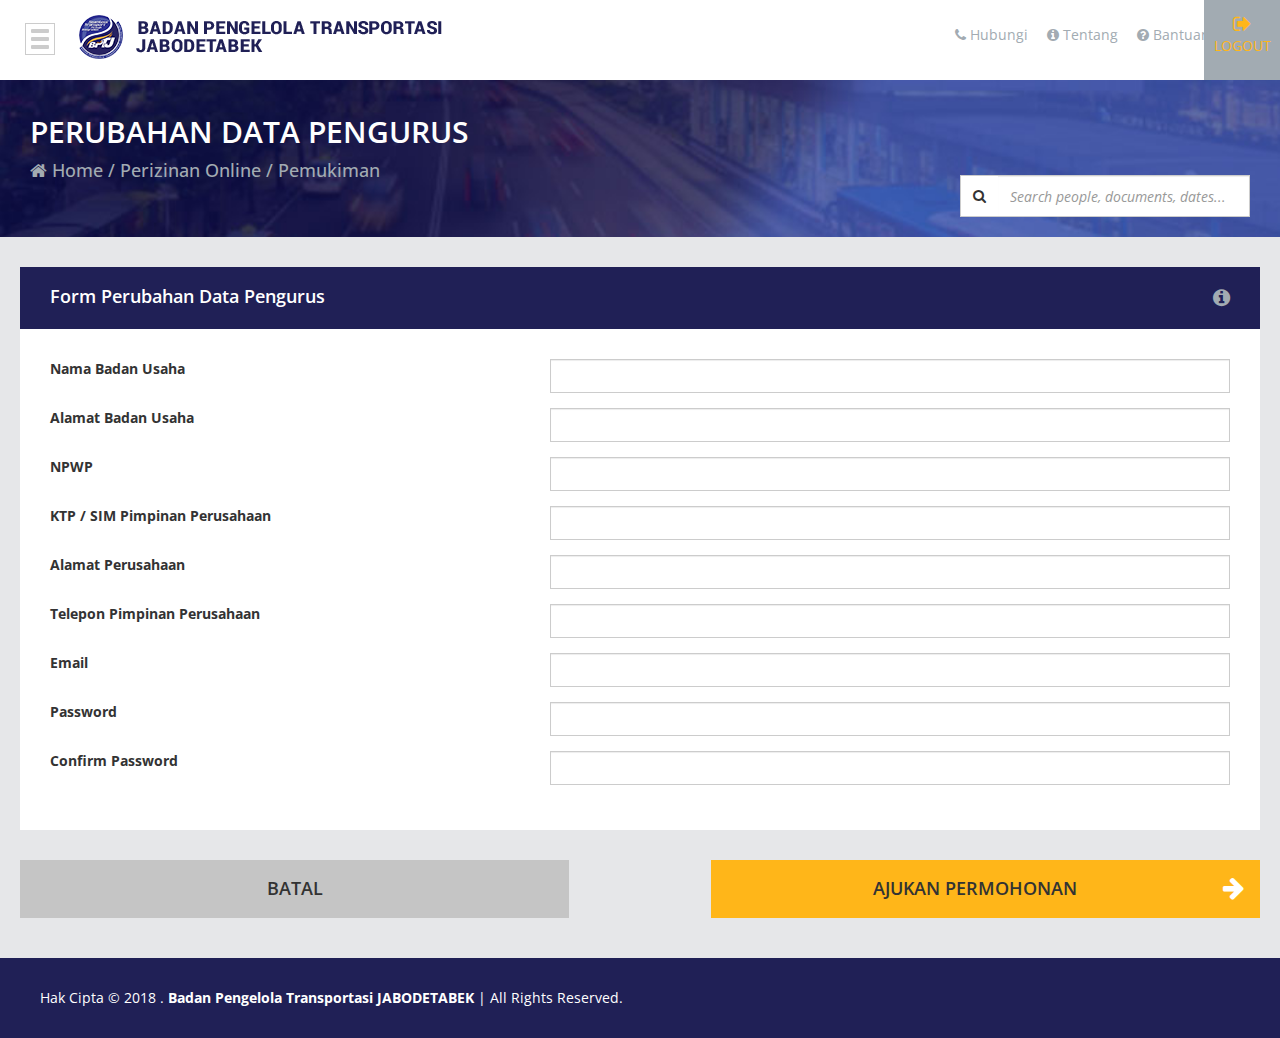
<file: perubahan-data-pengurus.html>
<!DOCTYPE html>
<html lang="en">
  <head>
    <meta charset="utf-8">
    <meta http-equiv="X-UA-Compatible" content="IE=edge">
    <meta name="viewport" content="width=device-width, initial-scale=1">
    <title>Dashboard | Perubahan Data Pengurus - BPTJ</title>

    <link rel="shortcut icon" href="assets/img/favicon.png">
    <link href="assets/css/bootstrap.min.css" rel="stylesheet">
    <link href="assets/css/font-awesome.min.css" rel="stylesheet">
    <!-- Dashboard Style -->
    <link rel="stylesheet" href="assets/css/jasny-bootstrap.min.css">
    <link rel="stylesheet" href="assets/css/navmenu-reveal.css">
    <!-- End Dashboard Style -->

    <!-- Style Calendar -->
    <link href='assets/css/fullcalendar.css' rel='stylesheet' />
    <link href='assets/css/fullcalendar.print.css' rel='stylesheet' media='print' />
    <!-- Ennd Style Calendar -->

    <link href="assets/css/style.css" rel="stylesheet">
    <link href="assets/css/responsive-style.css" rel="stylesheet">
    <link href="https://fonts.googleapis.com/css?family=Open+Sans:300,400,600,700,800" rel="stylesheet">
    <link rel="stylesheet" href="assets/css/owl.carousel.min.css">
    <link rel="stylesheet" href="assets/css/owl.theme.default.min.css">


    <script src="https://ajax.googleapis.com/ajax/libs/jquery/1.12.4/jquery.min.js"></script>
    <script src="assets/js/bootstrap.min.js"></script>
    <script src="assets/js/owl.carousel.min.js"></script>
    <script src="assets/js/main-script.js"></script>
    <!-- Dashboard script-->
    <script src="assets/js/jquery.min.js"></script>
    <script src="assets/js/jasny-bootstrap.min.js"></script>
    <!-- End Dashboard script-->
  </head>
<body class="bg-grey col-dark">
  <div class="navmenu navmenu-default navmenu-fixed-left">
      <div class="slide-menu">
        <span class="navmenu-brand">DASHBOARD MENU</span>
        <div class="navbar navbar-default slide-button">
          <button type="button" class="navbar-toggle" data-toggle="offcanvas" data-recalc="false" data-target=".navmenu" data-canvas=".canvas">
            <span class="icon-bar"></span>
            <span class="icon-bar"></span>
            <span class="icon-bar"></span>
          </button>
        </div>
      </div>
      <ul class="nav navmenu-nav">
        <li class="dropdown">
          <a href="#" class="dropdown-toggle" data-toggle="dropdown"><img src="assets/img/dash-1.png" class="img-responsive inline-block">Perizinan Online <i class="fa fa-chevron-right col-white" aria-hidden="true"></i></a>
          <ul class="dropdown-menu navmenu-nav">
            <li><a href="#">Perkotaan</a></li>
            <li><a href="#">Pemukiman</a></li>
          </ul>
        </li>
        <li class="dropdown active">
          <a href="#" class="dropdown-toggle"><img src="assets/img/dash-2.png" class="img-responsive inline-block">Monitoring Berkas</a>
        </li>
        <li class="dropdown">
          <a href="#" class="dropdown-toggle"><img src="assets/img/dash-3.png" class="img-responsive inline-block">Cara Penggunaan</a>
        </li>
        <li class="dropdown">
          <a href="#" class="dropdown-toggle"><img src="assets/img/dash-4.png" class="img-responsive inline-block">Call Center</a>
        </li>
        <li class="dropdown">
          <a href="#" class="dropdown-toggle"><img src="assets/img/dash-5.png" class="img-responsive inline-block">Regulasi / Ketentuan</a>
        </li>
      </ul>
    </div>

    <div class="canvas">
      <div class="container-fluid header">
        <div class="dash-header">
          <div class="navbar navbar-default navbar-fixed-top">
            <button type="button" class="navbar-toggle" data-toggle="offcanvas" data-recalc="false" data-target=".navmenu" data-canvas=".canvas">
              <span class="icon-bar"></span>
              <span class="icon-bar"></span>
              <span class="icon-bar"></span>
            </button>
          </div>
          <img src="assets/img/logo-dashboard.png" alt="" class="img-responsive inline-block logo-dashboard">
          <div class="notification">
            <ul class="notify">
              <li>
                <a href="#"><i class="fa fa-phone" aria-hidden="true"></i> <span class="text">Hubungi</span></a>
              </li>
              <li>
                <a href="#"><i class="fa fa-info-circle" aria-hidden="true"></i> <span class="text">Tentang</span></a>
              </li>
              <li>
                <a href="#"><i class="fa fa-question-circle" aria-hidden="true"></i> <span class="text">Bantuan</span></a>
              </li>
            </ul>
            <div class="logout">
              <a href="#"><i class="fa fa-sign-out" aria-hidden="true"></i> <span class="text">LOGOUT</span></a>
            </div>
          </div>
        </div>
      </div>
      <!-- Breadcrumb Dashboard -->
      <div class="breadcrumb dashboard">
        <div class="container-fluid">
          <div class="row">
            <div class="col-md-9 col-xs-12">
              <div class="info-dashboard">
                <h1 class="name-title col-white bread">Perubahan Data Pengurus</h1>
                <div class="breadcrumb-info">
                  <i class="fa fa-home" aria-hidden="true"></i> <a href="#">Home</a> <span class="divider">/</span> <a href="#" class="active">Perizinan Online</a> <span class="divider">/</span> <a href="#" class="active">Pemukiman</a>
                </div>
              </div>
            </div>
            <div class="col-md-3 col-xs-12">
              <div class="search-dashboard">
                <div class="input-group">
                  <span class="input-group-btn">
                    <button class="btn btn-default" type="button"><i class="fa fa-search" aria-hidden="#"></i></button>
                  </span>
                  <input type="text" class="form-control" placeholder="Search people, documents, dates...">
                </div>
              </div>
            </div>
          </div>
        </div>
      </div>
      <!-- End Breadcrumb Dashboard -->

      <div class="container-fluid top-info dash-input">
        <div class="top-info-dashboard">
          <div class="row">
            <form class="form-section" action="dashboard-input.html" method="post">
              <div class="section two">
                <div class="header-section">
                  <h4>Form Perubahan Data Pengurus <a><i class="fa fa-info-circle" aria-hidden="true"></i></a></h4>
                </div>
                <div class="inner-form">
                  <div class="form-group">
                    <div class="row">
                      <div class="col-md-5 col-xs-12 col-sm-5">
                        <label for="">Nama Badan Usaha </label>
                      </div>
                      <div class="col-md-7 col-xs-12 col-sm-7">
                        <input type="text" id="" class="form-control input-md" required>
                      </div>
                    </div>
                  </div>
                  <div class="form-group">
                    <div class="row">
                      <div class="col-md-5 col-xs-12 col-sm-5">
                        <label for="">Alamat Badan Usaha </label>
                      </div>
                      <div class="col-md-7 col-xs-12 col-sm-7">
                        <input type="text" id="" class="form-control input-md" required>
                      </div>
                    </div>
                  </div>
                  <div class="form-group">
                    <div class="row">
                      <div class="col-md-5 col-xs-12 col-sm-5">
                        <label for="">NPWP</label>
                      </div>
                      <div class="col-md-7 col-xs-12 col-sm-7">
                        <input type="text" id="" class="form-control input-md" required>
                      </div>
                    </div>
                  </div>
                  <div class="form-group">
                    <div class="row">
                      <div class="col-md-5 col-xs-12 col-sm-5">
                        <label for="">KTP / SIM Pimpinan Perusahaan</label>
                      </div>
                      <div class="col-md-7 col-xs-12 col-sm-7">
                        <input type="text" id="" class="form-control input-md" required>
                      </div>
                    </div>
                  </div>
                  <div class="form-group">
                    <div class="row">
                      <div class="col-md-5 col-xs-12 col-sm-5">
                        <label for="">Alamat Perusahaan</label>
                      </div>
                      <div class="col-md-7 col-xs-12 col-sm-7">
                        <input type="text" id="" class="form-control input-md" required>
                      </div>
                    </div>
                  </div>
                  <div class="form-group">
                    <div class="row">
                      <div class="col-md-5 col-xs-12 col-sm-5">
                        <label for="">Telepon Pimpinan Perusahaan</label>
                      </div>
                      <div class="col-md-7 col-xs-12 col-sm-7">
                        <input type="text" id="" class="form-control input-md" required>
                      </div>
                    </div>
                  </div>
                  <div class="form-group">
                    <div class="row">
                      <div class="col-md-5 col-xs-12 col-sm-5">
                        <label for="">Email</label>
                      </div>
                      <div class="col-md-7 col-xs-12 col-sm-7">
                        <input type="email" id="" class="form-control input-md" required>
                      </div>
                    </div>
                  </div>
                  <div class="form-group">
                    <div class="row">
                      <div class="col-md-5 col-xs-12 col-sm-5">
                        <label for="">Password</label>
                      </div>
                      <div class="col-md-7 col-xs-12 col-sm-7">
                        <input type="password" id="" class="form-control input-md" required>
                      </div>
                    </div>
                  </div>
                  <div class="form-group">
                    <div class="row">
                      <div class="col-md-5 col-xs-12 col-sm-5">
                        <label for="">Confirm Password</label>
                      </div>
                      <div class="col-md-7 col-xs-12 col-sm-7">
                        <input type="password" id="" class="form-control input-md" required>
                      </div>
                    </div>
                  </div>
                </div>
              </div>
              <div class="button-submit-form">
                <div class="row">
                  <div class="col-md-6 col-xs-12 col-sm-6">
                    <button type="button" name="button" class="btn-cancel">BATAL</button>
                  </div>
                  <div class="col-md-6 col-xs-12 col-sm-6">
                    <button type="submit" name="button" class="btn-submit"><span class="text">AJUKAN PERMOHONAN</span> <i class="fa fa-arrow-right" aria-hidden="true"></i></button>
                  </div>
                </div>
              </div>
            </form>
          </div>
        </div>
      </div>

      <!-- Footer Dashboard -->
      <div class="copywriting">
        <div class="container-fluid">
          <p>Hak Cipta &copy; 2018 . <strong>Badan Pengelola Transportasi JABODETABEK</strong>  | All Rights Reserved.</p>
        </div>
      </div>
      <!-- End Footer Dashboard -->

    </div>
  </body>
</html>
</file>
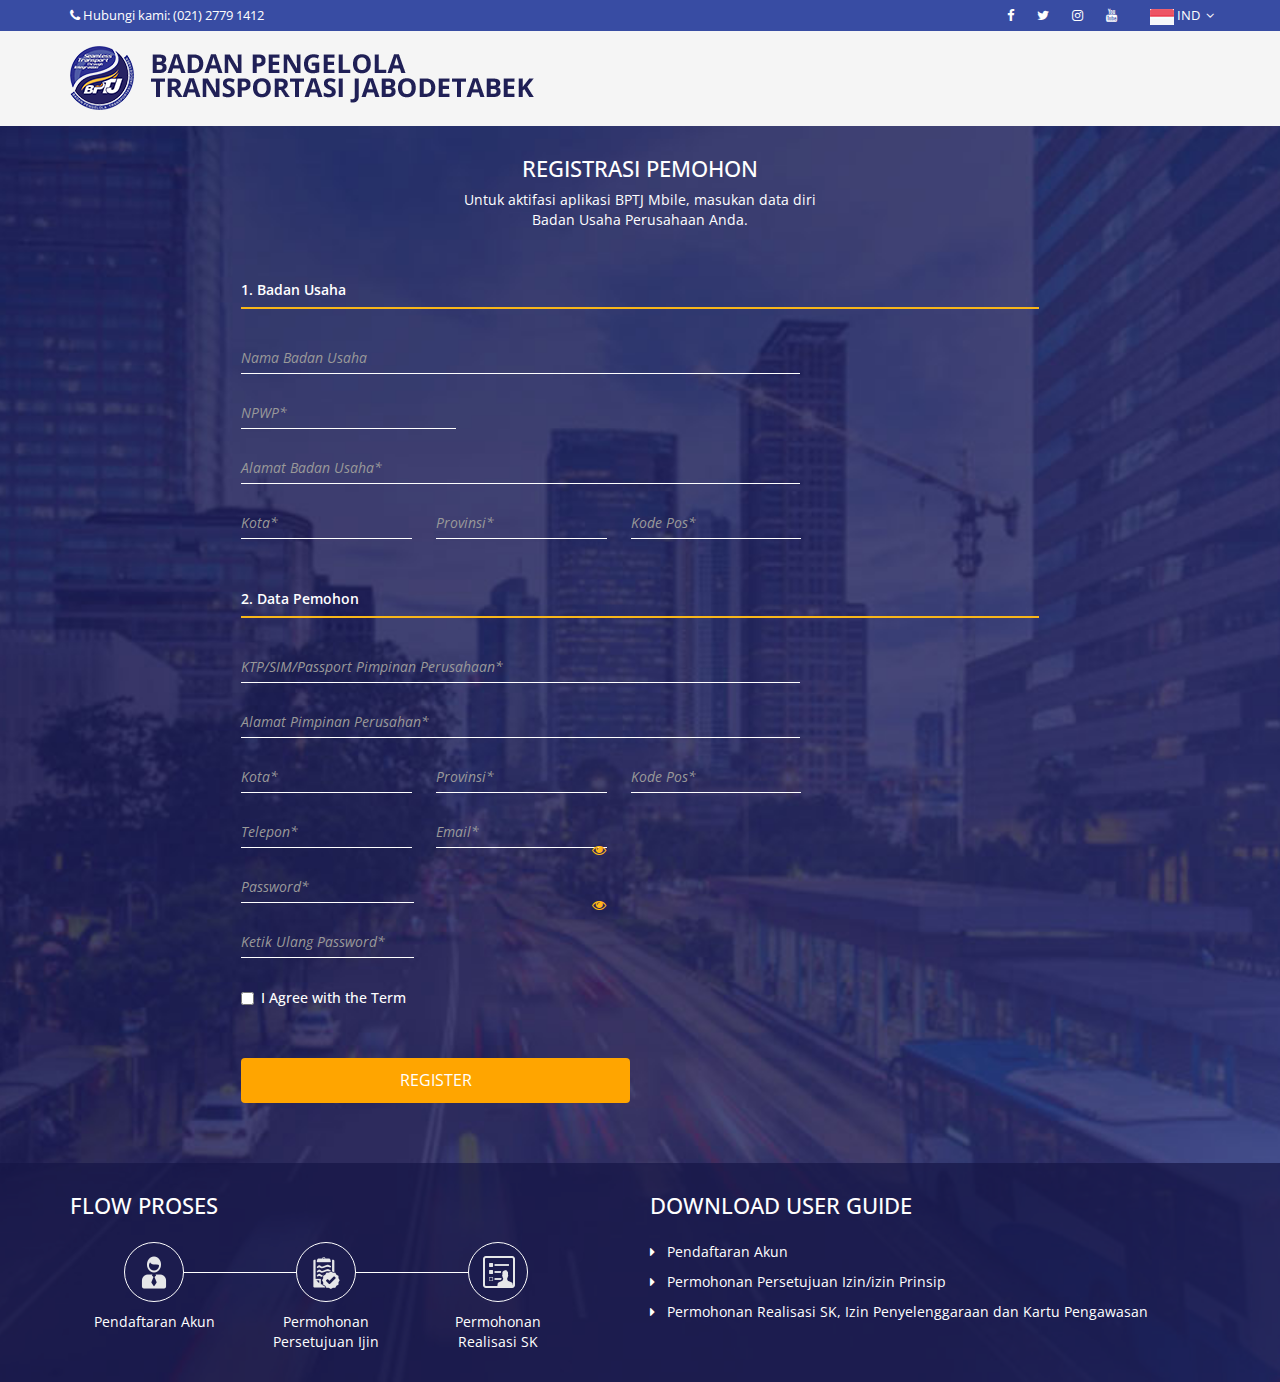
<file: register.html>
<!DOCTYPE html>
<html lang="en">
  <head>
    <meta charset="utf-8">
    <meta http-equiv="X-UA-Compatible" content="IE=edge">
    <meta name="viewport" content="width=device-width, initial-scale=1">
    <title>BPTJ | Register</title>

    <link rel="shortcut icon" href="assets/img/favicon.png">
    <link href="assets/css/bootstrap.min.css" rel="stylesheet">
    <link href="assets/css/font-awesome.min.css" rel="stylesheet">
    <link href="assets/css/style.css" rel="stylesheet">
    <link href="assets/css/responsive-style.css" rel="stylesheet">
    <link href="https://fonts.googleapis.com/css?family=Open+Sans:300,400,600,700,800" rel="stylesheet">
    <link rel="stylesheet" href="assets/css/owl.carousel.min.css">
    <link rel="stylesheet" href="assets/css/owl.theme.default.min.css">

    <script src="https://ajax.googleapis.com/ajax/libs/jquery/1.12.4/jquery.min.js"></script>
    <script src="assets/js/bootstrap.min.js"></script>
    <script src="assets/js/owl.carousel.min.js"></script>
    <script src="assets/js/main-script.js"></script>
    <script src='https://www.google.com/recaptcha/api.js'></script>
  </head>
<body class="bg-white-grey col-dark">
  <header>
    <div class="top-header bg-soft-blue col-white">
      <div class="container">
        <div class="row">
          <div class="col-md-6 col-xs-12 col-sm-4">
            <div class="info-top-header">
              <i class="fa fa-phone"aria-hidden="true"></i> Hubungi kami: <a href="tel:+622127791412" class="col-white">(021) 2779 1412</a>
            </div>
          </div>
          <div class="col-md-6 col-xs-12 col-sm-8">
            <div class="action-top">
              <ul class="list-item">
                <li><a href="#" class="col-white"><i class="fa fa-facebook" aria-hidden="true"></i></a></li>
                <li><a href="#" class="col-white"><i class="fa fa-twitter" aria-hidden="true"></i></a></li>
                <li><a href="#" class="col-white"><i class="fa fa-instagram" aria-hidden="true"></i></a></li>
                <li><a href="#" class="col-white"><i class="fa fa-youtube" aria-hidden="true"></i></a></li>
                <ul class="list-unstyled">
                  <i class="fa fa-angle-down col-white" aria-hidden="true"></i>
                  <li class="init col-white"><img src="assets/img/ind.png" class="img-responsive inline-block"> IND</li>
                  <li data-value="Indonesia" class="col-dark ina"><img src="assets/img/ind.png" class="img-responsive inline-block"> IND</li>
                  <li data-value="English" class="col-dark eng"><img src="assets/img/eng.png" class="img-responsive inline-block"> ENG</li>
                </ul>
              </ul>
            </div>
          </div>
        </div>
      </div>
    </div>
    <div class="logo">
      <div class="container">
        <div class="row">
          <div class="col-md-12 col-xs-12">
            <div class="image-logo">
              <a href="#"><img src="assets/img/logo-long.png" alt="BPTJ" class="img-responsive"></a>
            </div>
          </div>
        </div>
      </div>
    </div>
  </header>

  <!-- Body Login -->
  <div id="inner-login" class="reg-page">
    <div class="container">
      <div class="row">
        <div class="col-md-12 col-xs-12 col-sm-12">
          <div class="registration-form">
            <form class="" action="register.html" method="post">
              <div class="header-form">
                <h2 class="title">Registrasi Pemohon</h2>
                <p>Untuk aktifasi aplikasi BPTJ Mbile, masukan data diri<br>Badan Usaha Perusahaan Anda.</p>
              </div>
              <div class="badan-usaha">
                <p class="title">1. Badan Usaha</p>
                <div class="form-inline">
                  <div class="form-group first-input">
                    <input type="text" class="form-control input-md inputText" required>
                    <span class="floating-label">Nama Badan Usaha</span>
                  </div>
                  <div class="form-group npwp">
                    <input type="text" class="form-control input-md inputText" required>
                    <span class="floating-label">NPWP*</span>
                  </div>
                </div>
                <div class="form-group alamat">
                  <input type="text" class="form-control input-md inputText" required>
                  <span class="floating-label">Alamat Badan Usaha*</span>
                </div>
                <div class="form-inline last-inline">
                  <div class="form-group">
                    <input type="text" class="form-control input-md inputText" required>
                    <span class="floating-label">Kota*</span>
                  </div>
                  <div class="form-group">
                    <input type="text" class="form-control input-md inputText" required>
                    <span class="floating-label">Provinsi*</span>
                  </div>
                  <div class="form-group last">
                    <input type="text" class="form-control input-md inputText" required>
                    <span class="floating-label">Kode Pos*</span>
                  </div>
                </div>
              </div>
              <div class="badan-usaha bottom">
                <p class="title">2. Data Pemohon</p>
                <div class="form-group seven">
                  <input type="text" class="form-control input-md inputText" required>
                  <span class="floating-label">KTP/SIM/Passport Pimpinan Perusahaan*</span>
                </div>
                <div class="form-group seven">
                  <input type="text" class="form-control input-md inputText" required>
                  <span class="floating-label">Alamat Pimpinan Perusahan*</span>
                </div>
                <div class="form-inline last-inline">
                  <div class="form-group">
                    <input type="text" class="form-control input-md inputText" required>
                    <span class="floating-label">Kota*</span>
                  </div>
                  <div class="form-group">
                    <input type="text" class="form-control input-md inputText" required>
                    <span class="floating-label">Provinsi*</span>
                  </div>
                  <div class="form-group last">
                    <input type="text" class="form-control input-md inputText" required>
                    <span class="floating-label">Kode Pos*</span>
                  </div>
                </div>
                <div class="form-inline last-inline">
                  <div class="form-group">
                    <input type="text" class="form-control input-md inputText" required>
                    <span class="floating-label">Telepon*</span>
                  </div>
                  <div class="form-group last">
                    <input type="text" class="form-control input-md inputText" required>
                    <span class="floating-label">Email*</span>
                  </div>
                </div>
                <div class="form-group half">
                  <input id="password-field" type="password" class="form-control inputText" name="password" required>
                  <span toggle="#password-field" class="fa fa-fw fa-eye field-icon toggle-password"></span>
                  <span class="floating-label">Password*</span>
                </div>
                <div class="form-group half">
                  <input id="password-field2" type="password" class="form-control inputText" name="repeat-password" required>
                  <span toggle="#password-field2" class="fa fa-fw fa-eye field-icon toggle-password-2"></span>
                  <span class="floating-label">Ketik Ulang Password*</span>
                </div>
              </div>
              <div class="checkbox">
                <label>
                  <input type="checkbox">I Agree with the Term
                </label>
              </div>
              <div class="bottom-submit">
                <div class="row">
                  <div class="col-md-6 col-xs-12 col-sm-6">
                    <button type="submit" class="btn btn-default login">REGISTER</button>
                  </div>
                  <div class="col-md-6 col-xs-12 col-sm-6">
                    <div class="g-recaptcha" data-sitekey="6Lf8Hl4UAAAAABJFRwnGlWBaHeWAKK_VIzWs0M-U"></div>
                  </div>
                </div>
              </div>
            </form>
          </div>
        </div>
      </div>
    </div>
    <div class="footer-home">
      <div class="container">
        <div class="row">
          <div class="col-md-6 col-xs-12 col-sm-6">
            <div class="process">
              <h3>FLOW PROSES</h3>
              <ul>
                <li>
                  <div class="icon-circle"><i class="icon icon-employee"></i></div>
                  <span>Pendaftaran Akun</span>
                </li>
                <li>
                  <div class="icon-circle"><i class="icon icon-doc"></i></div>
                  <span>Permohonan<br>Persetujuan Ijin</span>
                </li>
                <li>
                  <div class="icon-circle"><i class="icon icon-checklist"></i></div>
                  <span>Permohonan<br>Realisasi SK</span>
                </li>
              </ul>
            </div>
          </div>
          <div class="col-md-6 col-xs-12 col-sm-6">
            <div class="guide">
              <h3>DOWNLOAD USER GUIDE</h3>
              <ul>
                <li><a><i class="fa fa-caret-right" aria-hidden="true"></i> <span class="text">Pendaftaran Akun</span></a></li>
                <li><a><i class="fa fa-caret-right" aria-hidden="true"></i> <span class="text">Permohonan Persetujuan Izin/izin Prinsip</span></a></li>
                <li><a><i class="fa fa-caret-right" aria-hidden="true"></i> <span class="text">Permohonan Realisasi SK, Izin Penyelenggaraan dan Kartu Pengawasan</span></a></li>
              </ul>
            </div>
          </div>
        </div>
      </div>
    </div>
  </div>
  <!-- End Body Login -->
</body>
</html>

<script type="text/javascript">
$(".toggle-password").click(function() {
  $(this).toggleClass("fa-eye fa-eye-slash");
  var input = $($(this).attr("toggle"));
  if (input.attr("type") == "password") {
    input.attr("type", "text");
  } else {
    input.attr("type", "password");
  }
});
$(".toggle-password-2").click(function() {
  $(this).toggleClass("fa-eye fa-eye-slash");
  var input = $($(this).attr("toggle"));
  if (input.attr("type") == "password") {
    input.attr("type", "text");
  } else {
    input.attr("type", "password");
  }
});
</script>
</file>
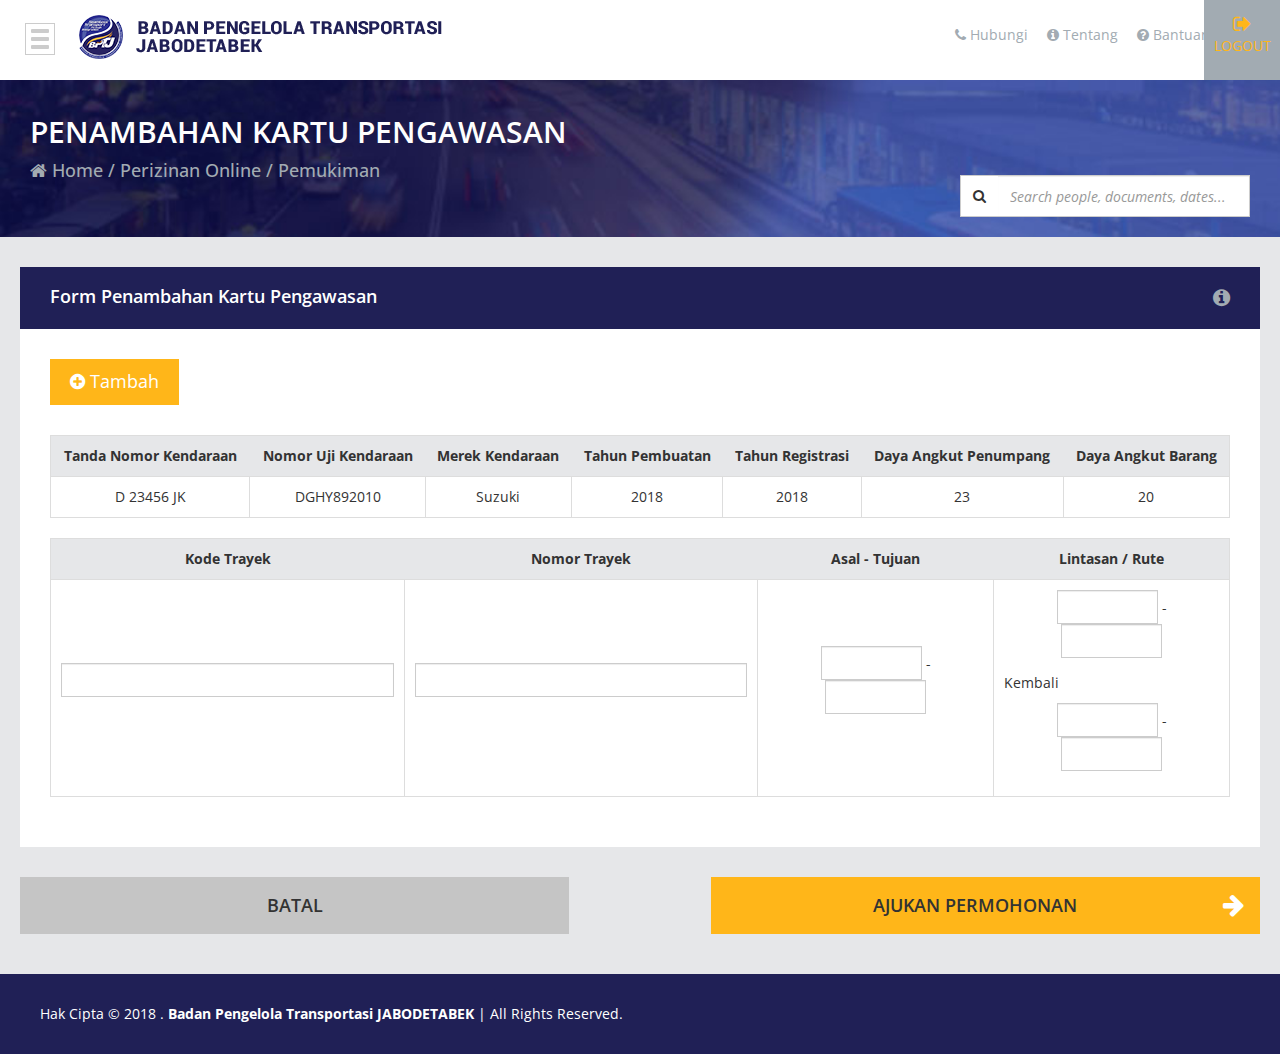
<file: tambah-kartu.html>
<!DOCTYPE html>
<html lang="en">
  <head>
    <meta charset="utf-8">
    <meta http-equiv="X-UA-Compatible" content="IE=edge">
    <meta name="viewport" content="width=device-width, initial-scale=1">
    <title>Dashboard | Tambah Kartu - BPTJ</title>

    <link rel="shortcut icon" href="assets/img/favicon.png">
    <link href="assets/css/bootstrap.min.css" rel="stylesheet">
    <link href="assets/css/font-awesome.min.css" rel="stylesheet">
    <!-- Dashboard Style -->
    <link rel="stylesheet" href="assets/css/jasny-bootstrap.min.css">
    <link rel="stylesheet" href="assets/css/navmenu-reveal.css">
    <!-- End Dashboard Style -->

    <!-- Style Calendar -->
    <link href='assets/css/fullcalendar.css' rel='stylesheet' />
    <link href='assets/css/fullcalendar.print.css' rel='stylesheet' media='print' />
    <!-- Ennd Style Calendar -->

    <link href="assets/css/style.css" rel="stylesheet">
    <link href="assets/css/responsive-style.css" rel="stylesheet">
    <link href="https://fonts.googleapis.com/css?family=Open+Sans:300,400,600,700,800" rel="stylesheet">
    <link rel="stylesheet" href="assets/css/owl.carousel.min.css">
    <link rel="stylesheet" href="assets/css/owl.theme.default.min.css">


    <script src="https://ajax.googleapis.com/ajax/libs/jquery/1.12.4/jquery.min.js"></script>
    <script src="assets/js/bootstrap.min.js"></script>
    <script src="assets/js/owl.carousel.min.js"></script>
    <script src="assets/js/main-script.js"></script>
    <!-- Dashboard script-->
    <script src="assets/js/jquery.min.js"></script>
    <script src="assets/js/jasny-bootstrap.min.js"></script>
    <!-- End Dashboard script-->
  </head>
<body class="bg-grey col-dark">
  <div class="navmenu navmenu-default navmenu-fixed-left">
      <div class="slide-menu">
        <span class="navmenu-brand">DASHBOARD MENU</span>
        <div class="navbar navbar-default slide-button">
          <button type="button" class="navbar-toggle" data-toggle="offcanvas" data-recalc="false" data-target=".navmenu" data-canvas=".canvas">
            <span class="icon-bar"></span>
            <span class="icon-bar"></span>
            <span class="icon-bar"></span>
          </button>
        </div>
      </div>
      <ul class="nav navmenu-nav">
        <li class="dropdown">
          <a href="#" class="dropdown-toggle" data-toggle="dropdown"><img src="assets/img/dash-1.png" class="img-responsive inline-block">Perizinan Online <i class="fa fa-chevron-right col-white" aria-hidden="true"></i></a>
          <ul class="dropdown-menu navmenu-nav">
            <li><a href="#">Perkotaan</a></li>
            <li><a href="#">Pemukiman</a></li>
          </ul>
        </li>
        <li class="dropdown active">
          <a href="#" class="dropdown-toggle"><img src="assets/img/dash-2.png" class="img-responsive inline-block">Monitoring Berkas</a>
        </li>
        <li class="dropdown">
          <a href="#" class="dropdown-toggle"><img src="assets/img/dash-3.png" class="img-responsive inline-block">Cara Penggunaan</a>
        </li>
        <li class="dropdown">
          <a href="#" class="dropdown-toggle"><img src="assets/img/dash-4.png" class="img-responsive inline-block">Call Center</a>
        </li>
        <li class="dropdown">
          <a href="#" class="dropdown-toggle"><img src="assets/img/dash-5.png" class="img-responsive inline-block">Regulasi / Ketentuan</a>
        </li>
      </ul>
    </div>

    <div class="canvas">
      <div class="container-fluid header">
        <div class="dash-header">
          <div class="navbar navbar-default navbar-fixed-top">
            <button type="button" class="navbar-toggle" data-toggle="offcanvas" data-recalc="false" data-target=".navmenu" data-canvas=".canvas">
              <span class="icon-bar"></span>
              <span class="icon-bar"></span>
              <span class="icon-bar"></span>
            </button>
          </div>
          <img src="assets/img/logo-dashboard.png" alt="" class="img-responsive inline-block logo-dashboard">
          <div class="notification">
            <ul class="notify">
              <li>
                <a href="#"><i class="fa fa-phone" aria-hidden="true"></i> <span class="text">Hubungi</span></a>
              </li>
              <li>
                <a href="#"><i class="fa fa-info-circle" aria-hidden="true"></i> <span class="text">Tentang</span></a>
              </li>
              <li>
                <a href="#"><i class="fa fa-question-circle" aria-hidden="true"></i> <span class="text">Bantuan</span></a>
              </li>
            </ul>
            <div class="logout">
              <a href="#"><i class="fa fa-sign-out" aria-hidden="true"></i> <span class="text">LOGOUT</span></a>
            </div>
          </div>
        </div>
      </div>
      <!-- Breadcrumb Dashboard -->
      <div class="breadcrumb dashboard">
        <div class="container-fluid">
          <div class="row">
            <div class="col-md-9 col-xs-12">
              <div class="info-dashboard">
                <h1 class="name-title col-white bread">Penambahan Kartu Pengawasan</h1>
                <div class="breadcrumb-info">
                  <i class="fa fa-home" aria-hidden="true"></i> <a href="#">Home</a> <span class="divider">/</span> <a href="#" class="active">Perizinan Online</a> <span class="divider">/</span> <a href="#" class="active">Pemukiman</a>
                </div>
              </div>
            </div>
            <div class="col-md-3 col-xs-12">
              <div class="search-dashboard">
                <div class="input-group">
                  <span class="input-group-btn">
                    <button class="btn btn-default" type="button"><i class="fa fa-search" aria-hidden="#"></i></button>
                  </span>
                  <input type="text" class="form-control" placeholder="Search people, documents, dates...">
                </div>
              </div>
            </div>
          </div>
        </div>
      </div>
      <!-- End Breadcrumb Dashboard -->

      <div class="container-fluid top-info dash-input">
        <div class="top-info-dashboard">
          <div class="row">
            <form class="form-section" action="dashboard-input.html" method="post">
              <div class="section one">
                <div class="header-section">
                  <h4>Form Penambahan Kartu Pengawasan <a><i class="fa fa-info-circle" aria-hidden="true"></i></a></h4>
                </div>
                <div class="inner-form">
                  <div class="button-add">
                    <button><i class="fa fa-plus-circle" aria-hidden="true"></i> Tambah</button>
                  </div>
                  <div class="form-table table table-responsive">
                    <table class="table-bordered">
                      <thead>
                        <tr>
                          <th>Tanda Nomor Kendaraan</th>
                          <th>Nomor Uji Kendaraan</th>
                          <th>Merek Kendaraan</th>
                          <th>Tahun Pembuatan</th>
                          <th>Tahun Registrasi</th>
                          <th>Daya Angkut Penumpang</th>
                          <th>Daya Angkut Barang</th>
                        </tr>
                      </thead>
                      <tbody>
                        <tr>
                          <td>D 23456 JK</td>
                          <td>DGHY892010</td>
                          <td>Suzuki</td>
                          <td>2018</td>
                          <td>2018</td>
                          <td>23</td>
                          <td>20</td>
                        </tr>
                      </tbody>
                    </table>
                  </div>

                  <div class="form-table table table-responsive">
                    <table class="table-bordered">
                      <thead>
                        <tr>
                          <th>Kode Trayek</th>
                          <th>Nomor Trayek</th>
                          <th>Asal - Tujuan</th>
                          <th>Lintasan / Rute</th>
                        </tr>
                      </thead>
                      <tbody>
                        <tr>
                          <td>
                            <div class="form-group">
                              <input type="text" name="kode" value="" class="form-control">
                            </div>
                          </td>
                          <td>
                            <div class="form-group">
                              <input type="text" name="kode" value="" class="form-control">
                            </div>
                          </td>
                          <td style="width: 20%">
                            <div class="form-group half">
                              <input type="text" name="kode" value="" class="form-control"> -
                              <input type="text" name="kode" value="" class="form-control">
                            </div>
                          </td>
                          <td style="width: 20%">
                            <div class="form-group half">
                              <input type="text" name="kode" value="" class="form-control"> -
                              <input type="text" name="kode" value="" class="form-control">
                            </div>
                            <p class="text-left">Kembali</p>
                            <div class="form-group half">
                              <input type="text" name="kode" value="" class="form-control"> -
                              <input type="text" name="kode" value="" class="form-control">
                            </div>
                          </td>
                        </tr>
                      </tbody>
                    </table>
                  </div>
                </div>
              </div>
              
              <div class="button-submit-form">
                <div class="row">
                  <div class="col-md-6 col-xs-12 col-sm-6">
                    <button type="button" name="button" class="btn-cancel">BATAL</button>
                  </div>
                  <div class="col-md-6 col-xs-12 col-sm-6">
                    <button type="submit" name="button" class="btn-submit"><span class="text">AJUKAN PERMOHONAN</span> <i class="fa fa-arrow-right" aria-hidden="true"></i></button>
                  </div>
                </div>
              </div>
            </form>
          </div>
        </div>
      </div>

      <!-- Footer Dashboard -->
      <div class="copywriting">
        <div class="container-fluid">
          <p>Hak Cipta &copy; 2018 . <strong>Badan Pengelola Transportasi JABODETABEK</strong>  | All Rights Reserved.</p>
        </div>
      </div>
      <!-- End Footer Dashboard -->

    </div>
  </body>
</html>
</file>
<file: assets/css/style.css>
/* Color Pallet */
.bg-navy{background-color: #02002f;}
.col-navy{color: #02002f;}

.bg-dark-blue{background-color: #202056;}
.col-dark-blue{color: #202056;}

.bg-soft-blue{background-color: #384ca3;}
.col-soft-blue{color: #384ca3;}

.bg-soft-grey{background-color: #dfe0ff;}
.col-soft-grey{color: #dfe0ff;}

.bg-dark-grey{background-color: #a2abb2;}
.col-dark-grey{color: #a2abb2;}

.bg-grey{background-color: #e6e7e9;}
.col-grey{color: #e6e7e9;}

.bg-white-grey{background-color: #f5f5f5;}
.col-white-grey{color: #f5f5f5;}

.bg-white{background-color: #fefefe;}
.col-white{color: #fefefe;}

.bg-yellow{background-color: #ffb619;}
.col-yellow{color: #ffb619;}

.bg-dark{background-color: #333333;}
.col-dark{color: #333333;}

body{
  font-family: 'Open Sans', sans-serif;
}
.inline-block{
  display: inline-block;
}
header .top-header{
  padding: 6px 0px;
  font-size: 13px;
}
header .top-header ul.list-item{
  display: block;
  text-align: right;
  list-style: none;
  margin-bottom: 0px;
  padding-left: 0px;
}
header .top-header ul.list-item li{
  display: inline-block;
  margin-left: 20px;
}
header .top-header ul.list-item li a:hover{
  color: #fefefe;
  text-decoration: none;
}
header .top-header ul.list-item li a:hover i.fa{
  color: #e6e7e9;
}
header .top-header ul.list-unstyled{
  display: inline-block;
}
header .top-header ul.list-unstyled i{
  position: absolute;
  right: 6px;
  top: 3px;
}
header .top-header ul.list-unstyled li {
  padding: 5px 10px;
  z-index: 2;
  position: relative;
}
header .top-header ul.list-unstyled li.init {
  padding: 0px 10px;
}
header .top-header ul.list-unstyled li:not(.init) {
  width: 14%;
  display: none;
  background: #ffffff;
  position: absolute;
  text-align: left;
}
header .top-header ul.list-unstyled li:not(.init).ina {
  top: 25px;
}
header .top-header ul.list-unstyled li:not(.init).eng {
  top: 56px;
}
header .top-header ul.list-unstyled li:not(.init):hover,
header .top-header ul.list-unstyled li.selected:not(.init) {
  background: #dfe0ff;
  cursor: pointer;
}
header .top-header ul.list-unstyled li.init {
  cursor: pointer;
}
header .logo{
  padding: 15px 0px;
}
header .menu .navbar.navbar-default{
  border: none;
  background-color: #f5f5f5;
  margin-bottom: 0px;
}
header .menu .navbar.navbar-default ul.navbar-nav li a{
  color: #ffffff;
}
header .menu .navbar.navbar-default ul.navbar-nav li.dropdown ul.dropdown-menu li a{
  color: #333333;
}
header .menu .navbar.navbar-default ul.navbar-nav>.active>a,
header .menu .navbar.navbar-default ul.navbar-nav>.active>a:hover,
header .menu .navbar.navbar-default ul.navbar-nav>.active>a:focus,
header .menu .navbar.navbar-default ul.navbar-nav>.open>a,
header .menu .navbar.navbar-default ul.navbar-nav>.open>a:hover,
header .menu .navbar.navbar-default ul.navbar-nav>.open>a:focus{
  background-color: #202056;
}
header .menu .navbar.navbar-default ul.navbar-nav>.active>a::after,
header .menu .navbar.navbar-default ul.navbar-nav li a:hover::after,
header .menu .navbar.navbar-default ul.navbar-nav li a:focus::after{
  content: '';
  background-color: #ffb619;
  height: 4px;
  width: 100%;
  position: absolute;
  bottom: -1px;
  left: 0px;
  display: block;
}
header .menu .navbar.navbar-default ul.navbar-nav li{
  margin-left: 15px;
}
header .menu .navbar.navbar-default ul.navbar-nav li.dropdown ul.dropdown-menu li{
  margin-left: 0px;
}
header .menu .navbar.navbar-default ul.navbar-search form{
  margin-top: 10px;
  margin-bottom: 10px;
}
header .menu .navbar.navbar-default ul.navbar-search form .form-group .form-control{
  width: 250px;
  height: 30px;
  margin-right: -5px;
  border: none;
  border-top-right-radius: 0px;
  border-bottom-right-radius: 0px;
}
header .menu .navbar.navbar-default ul.navbar-search form button.btn{
  height: 30px;
  border: none;
  background-color: #ffb619;
  border-top-left-radius: 0px;
  border-bottom-left-radius: 0px;
  vertical-align: top;
}
header .menu .navbar.navbar-default ul.navbar-search form button.btn i{
  color: #ffffff;
}

/* Login Home */
.field-icon {
  float: right;
  margin-left: -25px;
  margin-top: -25px;
  position: relative;
  z-index: 2;
  color: #ffb619;
}
#inner-login{
  background-image: url('../img/background.jpg');
  background-repeat: no-repeat;
  background-size: cover;
  background-position: center;
  padding: 70px 0px 0px;
  color: #ffffff;
}
#inner-login .registration-form form h2{
  text-transform: uppercase;
  margin-top: 0px;
  margin-bottom: 30px;
  font-family: 'Open Sans',sans-serif;
  font-size: 22px;
}
#inner-login .registration-form form .form-group{
  margin-bottom: 20px;
}
#inner-login .registration-form form label{
  font-weight: 500;
}
#inner-login .registration-form form input{
  background-color: transparent;
  box-shadow: none;
  border-top: 0px;
  border-left: 0px;
  border-right: 0px;
  border-radius: 0px;
  border-color: #ffb619;
  color: #ffffff;
  padding: 0px;
}
#inner-login .registration-form form .g-recaptcha{
  margin-bottom: 20px;
}
#inner-login .registration-form form button.login{
  width: 100%;
  background-color: orange;
  border: none;
  height: 45px;
  color: #ffffff;
  font-size: 16px;
  text-transform: uppercase;
  margin-bottom: 20px;
}
#inner-login .registration-form form button.reg{
  width: 100%;
  height: 45px;
  font-size: 16px;
  color: #ffffff;
  background-color: transparent;
  border-width: 2px;
}
#inner-login .registration-form form button.login:hover,
#inner-login .registration-form form button.reg:hover{
  background-color: #808080;
}
#inner-login .registration-form form .footer-form div{
  display: inline-block;
  width: 49%;
  vertical-align: middle;
}
#inner-login .registration-form form .footer-form .link{
  margin: 10px 0px;
}
#inner-login .registration-form form .footer-form .link a{
  float: right;
  color: #ffffff;
}
#inner-login .slide-home{
  padding: 0px 70px 0px 140px;
}
#Reg_slide.slider-reg .owl-dots{
  position: absolute;
  bottom: -40px;
  width: 100%;
}
#Reg_slide.slider-reg .reg-home{
  position: relative;
}
#Reg_slide.slider-reg .reg-home .owl-nav{
  position: absolute;
  top: 38%;
  width: 100%;
}
#Reg_slide.slider-reg .reg-home .owl-nav .owl-prev{
  position: absolute;
  left: -56px;
  background-image: url('../img/arrow-slide.png');
  background-repeat: no-repeat;
  height: 60px;
  text-indent: -6000px;
  width: 37px;
  background-color: transparent;
}
#Reg_slide.slider-reg .reg-home .owl-nav .owl-next{
  position: absolute;
  right: -56px;
  background-image: url('../img/arrow-slide.png');
  background-position: -60px 0px;
  background-repeat: no-repeat;
  height: 60px;
  text-indent: -6000px;
  width: 37px;
  background-color: transparent;
}
.footer-home{
  background-color: rgba(22, 21, 70, 0.7);
  margin-top: 40px;
  padding: 30px 0px;
}
.footer-home h3{
  margin-top: 0px;
  font-size: 22px;
  margin-bottom: 25px;
}
.footer-home .process ul{
  list-style: none;
  padding-left: 0px;
  margin-bottom: 0px;
}
.footer-home .process ul li{
  display: inline-block;
  width: 30%;
  vertical-align: top;
  text-align: center;
  position: relative;
}
.footer-home .process ul li::before{
  content: '';
  height: 1px;
  width: 83%;
  position: absolute;
  right: -85px;
  top: 30px;
  background-color: #ffffff;
  display: block;
  z-index: 0;
}
.footer-home .process ul li:last-child::before{
  content: none;
}
.footer-home .process ul li .icon-circle{
  display: inline-block;
  border: 1px solid #ffffff;
  height: 60px;
  width: 60px;
  border-radius: 50%;
  line-height: 82px;
  margin-bottom: 10px;
  background: #1c1c4e;
}
.footer-home .process ul li .icon-circle .icon{
  background-image: url('../img/icon-footer.png');
  background-position: 0px 0px;
  height: 33px;
  width: 26px;
  display: inline-block;
  background-repeat: no-repeat;
}
.footer-home .process ul li .icon-circle .icon.icon-doc{
  background-position: -181px 0px;
  height: 32px;
  width: 27px;
}
.footer-home .process ul li .icon-circle .icon.icon-checklist{
  background-position: -360px 5px;
  height: 38px;
  width: 33px;
}
.footer-home .process ul li span{
  display: block;
}
.footer-home .guide ul{
  padding-left: 0px;
  list-style: none;
  margin-bottom: 0px;
}
.footer-home .guide ul li{
  margin-bottom: 10px;
}
.footer-home .guide ul li a{
  color: #ffffff;
  text-decoration: none;
}
.footer-home .guide ul li a:hover{
  color: #ffb619;
  cursor: pointer;
}
.footer-home .guide ul li a span{
  margin-left: 8px;
}
::placeholder {
  font-style: italic;
}
:-ms-input-placeholder {
  font-style: italic;
}
::-ms-input-placeholder {
  font-style: italic;
}
/* End Login Home */

/* Regiister Page */
#inner-login.reg-page{
  padding: 30px 0px 0px;
}
#inner-login.reg-page .registration-form .form-group{
  position: relative;
}
#inner-login.reg-page .registration-form{
  width: 70%;
  margin: 0 auto;
}
#inner-login.reg-page .registration-form h2{
  text-align: center;
  margin-bottom: 10px;
}
#inner-login.reg-page .registration-form p{
  text-align: center;
  margin-bottom: 0px;
}
#inner-login.reg-page .registration-form input:focus ~ .floating-label,
#inner-login.reg-page .registration-form input:not(:focus):valid ~ .floating-label{
  top: -14px;
  bottom: 10px;
  left: 0px;
  font-size: 14px;
  opacity: 1;
  color: #f8b619;
  font-style: normal;
}
#inner-login.reg-page .registration-form .inputText {
  font-size: 12px;
  height: 35px;
  border-color: #ffffff;
}
#inner-login.reg-page .registration-form .inputText:focus,
#inner-login.reg-page .registration-form .inputText:focus-within,
#inner-login.reg-page .registration-form .inputText:active,
#inner-login.reg-page .registration-form .inputText:visited {
  border-color: #f8b619;
}
#inner-login.reg-page .registration-form .floating-label {
  position: absolute;
  pointer-events: none;
  left: 0px;
  top: 9px;
  transition: 0.2s ease all;
  color: #999999;
  font-style: italic;
}
#inner-login.reg-page .registration-form .header-form{
  margin-bottom: 50px;
}
#inner-login.reg-page .registration-form .badan-usaha {
  margin-bottom: 30px;
}
#inner-login.reg-page .registration-form .badan-usaha p.title{
  text-align: left;
  border-bottom: 2px solid #f8b619;
  font-weight: 600;
  margin-bottom: 30px;
  padding-bottom: 7px;
}
#inner-login.reg-page .registration-form .badan-usaha .form-inline .form-group.first-input,
#inner-login.reg-page .registration-form .badan-usaha .form-group.alamat{
  width: 70%;
  margin-right: 20px;
}
#inner-login.reg-page .registration-form .badan-usaha .form-inline .form-group.npwp{
  width: 27%;
}
#inner-login.reg-page .registration-form .badan-usaha .form-inline .form-group.first-input input,
#inner-login.reg-page .registration-form .badan-usaha .form-inline .form-group.npwp input,
#inner-login.reg-page .registration-form .badan-usaha .form-inline.last-inline .form-group input{
  width: 100%;
}
#inner-login.reg-page .registration-form .badan-usaha .form-inline.last-inline .form-group{
  margin-right: 20px;
  width: 21.4%;
}
#inner-login.reg-page .registration-form .badan-usaha .form-inline.last-inline .form-group.last{
  margin-right: 0px;
}
#inner-login.reg-page .registration-form .badan-usaha.bottom .form-group.seven{
  width: 70%;
}
#inner-login.reg-page .registration-form .badan-usaha.bottom .form-group.half{
  width: 46%;
}
#inner-login.reg-page .registration-form .bottom-submit{
  margin-top: 50px;
}
/* End Regiister Page */

/* FOOTER STYLE */
footer .widget-area .area-1{
  padding: 60px 60px;
  min-height: 368px;
}
footer .widget-area .area-1 h3{
  margin-top: 0px;
  width: 80%;
  font-size: 18px;
  font-weight: 600;
  text-transform: uppercase;
  vertical-align: middle;
  margin-left: 20px;
  line-height: 27px;
}
footer .widget-area .area-1 ul.list-area{
  list-style: none;
  padding-left: 88px;
  margin-bottom: 0px;
  margin-top: 40px;
}
footer .widget-area .area-1 ul.list-area li{
  font-weight: 100;
  font-family: 'Open Sans',sans-serif;
  margin-bottom: 15px;
  font-size: 16px;
  position: relative;
  padding-left: 32px;
}
footer .widget-area .area-1 ul.list-area li i.fa{
  margin-right: 10px;
  position: absolute;
  left: 0px;
  top: 3px;
}
footer .widget-area .area-1 ul.list-area li a:hover{
  color: #ffffff;
}
footer .widget-area .area-2,
footer .widget-area .area-3{
  padding: 60px 20px 0px;
}
footer .widget-area .area-2 h3,
footer .widget-area .area-3 h3{
  font-size: 18px;
  font-weight: 600;
  line-height: 27px;
  position: relative;
  margin-bottom: 40px;
  margin-top: 0px;
}
footer .widget-area .area-2 h3::after,
footer .widget-area .area-3 h3::after{
  content: '';
  height: 4px;
  width: 60px;
  position: absolute;
  bottom: -10px;
  background-color: #ffb619;
  left: 0px;
}
footer .widget-area .area-2 ul li{
  margin-bottom: 10px;
}
footer .widget-area .area-2 ul li a:hover{
  color: #ffffff;
}
footer .widget-area .area-3 ul{
  padding-left: 0px;
  list-style: none;
  display: block;
  width: 100%;
}
footer .widget-area .area-3 ul li{
  display: inline-block;
  width: 27%;
  margin-right: 10px;
  margin-bottom: 10px;
}
footer .copywrite{
  padding: 20px 0px;
}
footer .copywrite p{
  margin-bottom: 0px;
}
/* END FOOTER STYLE */

/* DASHBOARD PAGE */
.navmenu-default,
.navbar-default .navbar-offcanvas{
  background-color: #333333;
  color: #ffffff;
  border-color: transparent;
}
.navmenu-default .slide-menu{
  position: relative;
}
.navmenu-default .slide-menu .navbar.slide-button{
  position: absolute;
  top: 16px;
  right: 0px;
  margin-bottom: 0px;
}
.navmenu-default span.navmenu-brand{
  background: #02002f;
  margin: 0px;
  color: #ffffff;
  padding: 30px 17px;
  font-weight: 600;
}
.navmenu-default span.navmenu-brand:hover{
  color: #ffffff;
  background: #02002f;
}
ul.nav.navmenu-nav li a{
  color: #ffffff;
}
ul.nav.navmenu-nav li a:hover,
ul.nav.navmenu-nav li a:focus{
  color: #ffffff;
}
ul.nav.navmenu-nav li.dropdown a{
  padding: 20px;
}
ul.nav.navmenu-nav li.dropdown a:hover{
  background-color: #292945;
}
ul.nav.navmenu-nav li.dropdown a i.fa{
  float: right;
  position: relative;
  top: 2px;
}
ul.nav.navmenu-nav li.dropdown a img{
  margin-right: 12px;
}
ul.nav.navmenu-nav li.dropdown.open a,
ul.nav.navmenu-nav li.dropdown.active a{
  background-color: #6b6f73;
  color: #ffb619;
}
ul.nav.navmenu-nav li.dropdown.open a{
  color: #ffffff;
}
ul.nav.navmenu-nav li.dropdown.open ul.dropdown-menu.navmenu-nav{
  padding-bottom: 0px;
}
ul.nav.navmenu-nav li.dropdown.open ul.dropdown-menu.navmenu-nav li a{
  background-color: #4a4a4a;
  padding: 12px 20px 12px 20px;
}
ul.nav.navmenu-nav li.dropdown.open ul.dropdown-menu.navmenu-nav li a:hover{
  background-color: #6b6b6b;
}
ul.nav.navmenu-nav li.dropdown.open ul.dropdown-menu.navmenu-nav li a i.fa{
  margin-right: 10px;
  float: left;
}
.float-bottom{
  position: relative;
  bottom: -50px;
}
.float-bottom ul{
  display: block;
  text-align: center;
  list-style: none;
  padding-left: 0px;
}
.float-bottom ul li{
  display: inline-block;
  margin: 0px 10px;
}
.float-bottom ul li a{
  color: #ffffff;
  font-size: 14px;
}
.float-bottom ul li a:hover{
  text-decoration: none;
}
.canvas{
  background-color: #e6e7e9;
}
.canvas .container-fluid.header{
  border-bottom: 0px solid #cccccc;
  background-color: #ffffff;
}
.canvas .navbar-default{
  top: 0px;
  position: relative;
  display: inline-block;
  vertical-align: top;
  margin-bottom: 0px;
}
.canvas .navbar-default .navbar-toggle,
.navmenu-default .slide-menu .navbar.slide-button .navbar-toggle{
  background-color: #ffffff;
  border-color: #cccccc;
  border-radius: 0px;
  padding: 5px;
}
.navmenu-default .slide-menu .navbar.slide-button .navbar-toggle{
  background-color: transparent;
}
.canvas .navbar-default .navbar-toggle .icon-bar,
.navmenu-default .slide-menu .navbar.slide-button .navbar-toggle .icon-bar{
  background-color: #cccccc;
  height: 4px;
  width: 18px;
}
.canvas .dash-header{
  padding: 15px 0px;
  position: relative;
}
.canvas-slid .dash-header{
  padding: 18px 0px;
}
.canvas .dash-header img.logo-dashboard{
  padding-left: 10px;
}
.canvas.canvas-slid .navbar.navbar-default{
  display: none;
  left: 0px;
  position: absolute;
  transition: 0.2s ease all;
}
.canvas .dash-header .notification{
  display: inline-block;
  float: right;
  list-style: none;
  padding-left: 0px;
  padding-right: 20px;
  position: relative;
  top: 10px;
  width: 25%;
}
.canvas .dash-header .notification ul.notify{
  margin-bottom: 0px;
  padding-left: 0px;
}
.canvas .dash-header .notification ul.notify li{
  display: inline-block;
  margin-right: 15px;
  position: relative;
}
.canvas .dash-header .notification ul.notify li a{
  color: #a2abb2;
  text-decoration: none;
}
.canvas .dash-header .notification ul.notify li a:hover{
  color: #384ca3;
}
.canvas .dash-header .notification ul.notify li:last-child{
  margin-right: 0px;
}
.canvas .dash-header .notification .logout{
  display: inline-block;
  position: absolute;
  right: -10px;
  background: #a2abb2;
  height: 80px;
  top: -25px;
  vertical-align: middle;
  width: 24%;
  text-align: center;
}
.canvas .dash-header .notification .logout a{
  color: #ffb619;
  display: block;
  height: 100%;
  padding-top: 14px;
}
.canvas .dash-header .notification .logout a:hover{
  color: #ffffff;
  text-decoration: none;
}
.canvas .dash-header .notification .logout a i{
  font-size: 20px;
}
.canvas .dash-header .notification .logout a span{
  display: block;
}
.canvas .breadcrumb.dashboard{
  background-image: url('../img/bg-top-dashboard.jpg');
  padding: 35px 20px 20px;
  border-radius: 0px;
  background-position: center;
  background-repeat: no-repeat;
  background-size: cover;
  margin-bottom: 0px;
}
.canvas .breadcrumb.dashboard .info-dashboard h1.name-title{
  margin-top: 0px;
  font-size: 30px;
  font-weight: 600;
  margin-bottom: 75px;
}
.canvas .breadcrumb.dashboard .info-dashboard h1.name-title.bread{
  margin-bottom: 10px;
  text-transform: uppercase;
}
.canvas .breadcrumb.dashboard .info-dashboard .breadcrumb-info{
  color: #a2abb2;
  font-size: 18px;
  font-weight: 500;
}
.canvas .breadcrumb.dashboard .info-dashboard .breadcrumb-info a,
.canvas .breadcrumb.dashboard .info-dashboard .breadcrumb-info a:hover{
  color: #a2abb2;
  text-decoration: none;
}
.canvas .breadcrumb.dashboard .search-dashboard .input-group{
  margin-top: 60px;
}
.canvas .breadcrumb.dashboard .search-dashboard .input-group .form-control{
  height: 42px;
  border-top-right-radius: 0px;
  border-bottom-right-radius: 0px;
  border-left: 0px;
}
.canvas .breadcrumb.dashboard .search-dashboard .input-group .btn{
  height: 42px;
  border-top-left-radius: 0px;
  border-bottom-left-radius: 0px;
  background: #ffffff;
}
/* Top Info Dashboard */
.top-info-dashboard{
  padding: 0px 10px;
}
.top-info-dashboard .block{
  padding: 15px 30px;
  background-color: #f06050;
  display: inline-block;
  width: 100%;
}
.top-info-dashboard .block.cyan{
  background-color: #40d3b7;
}
.top-info-dashboard .block.blue{
  background-color: #6cc1ed;
}
.top-info-dashboard .block.orange{
  background-color: #f6c362;
}
.top-info-dashboard .block img{
  position: absolute;
}
.top-info-dashboard .block .icon,
.top-info-dashboard .block .count{
  display: inline-block;
}
.top-info-dashboard .block .count{
  width: 50%;
  float: right;
  vertical-align: top;
  text-align: right;
}
.top-info-dashboard .block .count span{
  color: #ffffff;
}
.top-info-dashboard .block .count span.number{
  display: block;
  font-size: 45px;
  font-weight: 100;
  line-height: 55px;
}
.top-info-dashboard .col-md-6{
  padding: 0px;
}
.top-info-dashboard .grey-box{
  background-color: #f2f2f2;
  padding: 90px 30px;
  min-height: 450px;
}
.top-info-dashboard .grey-box h4{
  margin: 0px;
  color: #384ca3;
  font-weight: 600;
  line-height: 25px;
  position: relative;
  margin-bottom: 50px;
}
.top-info-dashboard .grey-box h4:after{
  height: 3px;
  width: 100px;
  content: '';
  display: inline-block;
  background-color: #384ca3;
  position: absolute;
  bottom: -16px;
  left: 0px;
}
.top-info-dashboard .white-box{
  background-color: #ffffff;
  padding: 30px;
  min-height: 450px;
}
.top-info-dashboard .white-box h4{
  padding-left: 16px;
  margin-bottom: 53px;
  font-weight: 600;
}
.top-info-dashboard .white-box ul{
  padding-left: 0px;
  list-style: none;
  margin-bottom: 0px;
  position: relative;
}
.top-info-dashboard .white-box ul li:first-child::before{
  content: '';
  height: 100%;
  width: 1px;
  background-color: #384ca3;
  position: absolute;
  top: -50px;
  left: 22px;
}
.top-info-dashboard .white-box ul li::after{
  content: '';
  height: 100%;
  width: 1px;
  background-color: #384ca3;
  position: absolute;
  top:41px;
  left: 22px;
}
.top-info-dashboard .white-box ul li:last-child::after{
  content: none;
}
.top-info-dashboard .white-box ul li{
  margin-bottom: 30px;
  position: relative;
}
.top-info-dashboard .white-box ul li i.icon{
  background-image: url('../img/dash-step.png');
  background-repeat: no-repeat;
  background-position: 11px 0px;
  background-color: #ffffff;
  display: inline-block;
  width: 30px;
  height: 30px;
  border-radius: 50%;
  border: 2px solid #384ca3;
  padding: 20px;
  text-align: center;
}
.top-info-dashboard .white-box ul li i.icon.two{
  background-position: 11px -89px;
}
.top-info-dashboard .white-box ul li i.icon.three{
  background-position: 11px -180px;
}
.top-info-dashboard .white-box ul li .desc{
  display: inline-block;
  vertical-align: top;
  margin-left: 10px;
}
.top-info-dashboard .white-box ul li .desc p{
  margin-bottom: 0px;
}
.top-info-dashboard .white-box ul li .desc p.title-step{
  margin-bottom: 10px;
  font-weight: 600;
}
.canvas .copywriting{
  background-color: #202056;
  padding: 30px;
}
.canvas .copywriting p{
  margin-bottom: 0px;
  color: #ffffff;
}
.bottom-info .guide{
  padding: 40px;
}
.bottom-info .guide h3{
  font-weight: 600;
  font-size: 20px;
  margin-bottom: 20px;
}
.bottom-info .guide ul{
  padding-left: 0px;
  list-style: none;
  margin-bottom: 0px;
}
.bottom-info .guide ul li{
  margin-bottom: 10px;
}
.bottom-info .guide ul li a{
  color: #333333;
}
.bottom-info .guide ul li a:hover{
  text-decoration: none;
  color: #ffb619;
  cursor: pointer;
}
.bottom-info .guide ul li a span{
  margin-left: 10px;
}
/* End Top Info Dashboard */

/* Izin Dashboard */
.top-info.izin{
  padding: 30px 20px 0px;
}
.top-info.izin .box-shadow{
  background-color: #ffffff;
  padding: 20px;
  margin-bottom: 30px;
}
.top-info.izin .box-shadow .image-icon,
.top-info.izin .box-shadow .button-daftar{
  display: inline-block;
  vertical-align: top;
}
.top-info.izin .box-shadow .button-daftar{
  margin-left: 10px;
  width: 75%;
}
.top-info.izin .box-shadow .button-daftar a.btn-link{
  float: right;
  text-decoration: none;
  background: #ffffff;
  border-radius: 50px;
  color: #333333;
  font-weight: 600;
  border: 1px solid #ffb619;
  padding: 8px 20px;
}
.top-info.izin .box-shadow .button-daftar a.btn-link:hover{
  background: #ffb619;
  text-decoration: none;
  color: #ffffff;
}
/* End Izin Dashboard */

/* Dashboard Input */
.dash-input{
  padding: 30px 20px 0px;
}
.dash-input .top-info-dashboard h3.title-form{
  margin-top: 0px;
  font-weight: 600;
  margin-bottom: 27px;
}
.dash-input .top-info-dashboard .section{
  background-color: #ffffff;
}
.dash-input .top-info-dashboard .section .header-section{
  padding: 20px 30px;
  border-bottom: 2px solid #202056;
  background: #202056;
  color: #ffffff;
}
.dash-input .top-info-dashboard .section .header-section h4{
  margin: 0px;
  font-weight: 600;
}
.dash-input .top-info-dashboard .section .header-section h4 a{
  color: #a2abb2;
  float: right;
  font-size: 20px;
}
.dash-input .top-info-dashboard .col-md-6{
  padding-left: 10px;
  padding-right: 10px;
}
.dash-input .top-info-dashboard .inner-form{
  padding: 30px;
  margin-bottom: 30px;
}
.dash-input .top-info-dashboard .inner-form .form-group input{
  border-radius: 0px;
}
.dash-input .top-info-dashboard .inner-form .form-group input[type="number"]{
  width: 25%;
}
.dash-input .top-info-dashboard .inner-form .form-group label span.red{
  color: #f91e1e;
}
.dash-input .top-info-dashboard .inner-form a.bypass-link{
  display: inline-block;
  background: #ffb619;
  padding: 20px;
  color: #ffffff;
  text-decoration: none;
}
.dash-input .top-info-dashboard .inner-form a.bypass-link i{
  font-size: 20px;
  margin-left: 20px;
}
.dash-input .top-info-dashboard .inner-form .label-upload.prog{
  position: relative;
  top: -39px;
}
.dash-input .top-info-dashboard .inner-form .label-upload{
  position: relative;
  top: -12px;
}
.dash-input .top-info-dashboard .inner-form .upload-btn-wrapper.prog,
.dash-input .top-info-dashboard .inner-form .upload-btn-wrapper {
  position: relative;
  overflow: hidden;
  display: inline-block;
  width: 80%;
}
.dash-input .top-info-dashboard .inner-form .upload-btn-wrapper.prog .progress-bar-upload{
  width: 100%;
  height: 10px;
  background: #e6e7e9;
  display: block;
  margin-top: 6px;
  border: 1px solid #e6e7e9;
  position: relative;
  margin-bottom: 12px;
}
.dash-input .top-info-dashboard .inner-form .upload-btn-wrapper .progress-bar-upload::before{
  content: '';
  background-color: #89b23f;
  width: 50%;
  height: 10px;
  display: inline-block;
  position: absolute;
  left: 0px;
  top: 0px;
}
.dash-input .top-info-dashboard .inner-form .upload-btn-wrapper.prog .btn-upload,
.dash-input .top-info-dashboard .inner-form .upload-btn-wrapper .btn-upload {
  color: #333333;
  background-color: #ffb619;
  padding: 8px;
  border: none;
  border-radius: 0px;
  font-size: 14px;
  width: 100%;
}
.dash-input .top-info-dashboard .inner-form .upload-btn-wrapper .btn-upload{
  background-color: #e6e7e9;
}
.dash-input .top-info-dashboard .inner-form .upload-btn-wrapper input[type=file] {
  font-size: 100px;
  position: absolute;
  left: 0;
  top: 0;
  opacity: 0;
}
.dash-input .top-info-dashboard .inner-form .input-group.date input[type=date] {
  border-right: none;
}
.dash-input .top-info-dashboard .inner-form .input-group.date .input-group-addon{
  border-radius: 0px;
  background: #ffffff;
}
.dash-input .top-info-dashboard .inner-form i.check {
  position: relative;
  top: -28px;
  font-size: 20px;
  margin-left: 20px;
  color: #a2abb2;
}
.dash-input .top-info-dashboard .button-submit-form {
  margin-bottom: 40px;
}
.dash-input .top-info-dashboard .button-submit-form button{
  width: 90%;
  border: none;
  color: #333333;
  background: #c5c5c5;
  padding: 16px;
  font-weight: 600;
  font-size: 18px;
}
.dash-input .top-info-dashboard .button-submit-form button.btn-submit{
  background: #ffb619;
  color: #333333;
  float: right;
}
.dash-input .top-info-dashboard .button-submit-form button.btn-submit:hover{
  background: #c5c5c5;
}
.dash-input .top-info-dashboard .button-submit-form button.btn-submit i{
  float: right;
  color: #ffffff;
  font-size: 25px;
}
/* End Dashboard Input */

/* Penambahan Kartu */
.button-add{
  margin-bottom: 30px;
}
.button-add button{
  background: #ffb619;
  border: none;
  padding: 10px 20px;
  color: #ffffff;
  font-size: 18px;
}
.button-add button:hover{
  background: #c5c5c5;
  color: #000;
}
.form-table table{
  width: 100%;
  text-align: center;
}
.form-table table thead,
.form-table table tfoot{
  background: #e6e7e9;
}
.form-table table thead th{
  text-align: center;
  padding: 10px;
  border: none;
  vertical-align: middle;
}
.form-table table tbody td{
  padding: 10px;
  vertical-align: middle;
}
.form-group.half{
  width: 100%;
}
.form-group.half input{
  display: inline-block;
  width: 47%;
}
.form-group.half p{
  text-align: left;
}
/* End Penambahan Kartu */

/* Kartu Pengawasan */
.float-right{
  float: right;
  color: #b3b3b3;
}
.form-table table thead th.text-left{
  text-align: left;
}
.form-table table tfoot td{
  padding: 10px;
  border: none;
  font-weight: bold;
}
.form-table table tbody .fa-check-circle{
  color: #0db50d;
  font-size: 18px;
}
.form-table table tbody a i.fa{
  margin: 0px 10px;
  color: #d0d0d0;
}
.setting .footer-list-table nav{
  text-align: right;
}
.setting .footer-list-table nav ul.pagination{
  margin: 0px;
}
.setting .footer-list-table nav ul.pagination li a{
  background-color: transparent;
  border: 1px solid #ffffff;
  color: #333333;
}
.setting .footer-list-table nav ul.pagination li a.active{
  background: #ffb619;
  color: #ffffff;
  border-color: #ffb619;
}
.setting .footer-list-table nav ul.pagination li a:hover{
  border-color: #ffb619;
  border-width: 1px;
  border-style: solid;
}
.button-add.bottom{
  margin-bottom: 10px;
}
/* End Kartu Pengawasan */
.form-table table tbody td span.green{
  color: #0db50d;
}
.form-table table tbody .fa-minus-circle,
.form-table table tbody .fa-times-circle,
.form-table table tbody .fa-exchange{
  color: #f30404;
  font-size: 18px;
}
.form-table table td .upload{
  border: none;
}
/* Pergantian Dokumen */
.input-group.date.change{
  display: inline-block;
  width: 48%;
}
.input-group.date.change input{
  width: 90%;
}
.input-group.date.change span.input-group-addon{
  display: inline-block;
  width: 10%;
  padding: 8px;
}
/* End Pergantian Dokumen */

/* Monitoring Berkas */
.accordion-type .panel-group .panel{
  margin-top: 0px;
}
.accordion-type .panel-default>.panel-heading{
  color: #ffffff;
  background-color: #202056;
  border-color: #202056;
  border-radius: 0px;
  padding: 0px;
}
.accordion-type .panel-default>.panel-heading h4 a{
  display: block;
  padding: 20px 30px;
  text-decoration: none;
}
.accordion-type .panel-default>.panel-heading h4 a i{
  float: right;
  font-size: 30px;
  color: rgba(230, 231, 233, 0.41);
  position: relative;
  top: -7px;
}
.accordion-type .panel-body .table{
  margin-bottom: 0px;
}
.form-table table tbody td.non-active a i.fa{
  color: #333333;
}
.form-table table tbody .fa-exchange{
  color: #ffa500;
}
.top-search-body{
  background: #e6e7e9;
  padding: 20px 30px;
}
.top-search-body .entries select.show-entries {
  border-top: 0px;
  border-left: 0px;
  border-right: 0px;
  border-bottom: 0px;
  margin-right: 10px;
  background: transparent;
}
.top-search-body .search-col {
  text-align: right;
}
.top-search-body .search-col input {
  border-top: 0px;
  border-left: 0px;
  border-right: 0px;
  border-bottom: 0px;
  width: 50%;
  background: transparent;
}
/* End Monitoring Berkas */

/* END DASHBOARD PAGE */
</file>
<file: assets/css/responsive-style.css>
/* Small Phone Style */
@media (min-width: 320px) and (max-width: 767px){
/* Top Header */
  header .top-header .info-top-header{
    text-align: center;
    margin-bottom: 10px;
  }
  header .menu .navbar.navbar-default ul.navbar-nav li{
    margin-right: 15px;
  }
  header .top-header ul.list-unstyled{
    margin-top: 10px;
    position: relative;
    display: block;
    text-align: right;
    margin-right: 18px;
  }
  header .top-header ul.list-unstyled i{
    right: -7px;
  }
  header .top-header ul.list-unstyled li:not(.init){
    width: 18%;
    text-align: center;
    right: 0px;
  }
  header .top-header ul.list-unstyled li{
    margin-left: 0px;
  }
  header .top-header ul.list-item{
    text-align: center;
  }
  header .menu .navbar.navbar-default ul.navbar-nav li.dropdown ul.dropdown-menu li a{
    color: #bdbdbd;
  }
  header .menu .navbar.navbar-default ul.navbar-nav>.active>a::after,
  header .menu .navbar.navbar-default ul.navbar-nav li a:hover::after,
  header .menu .navbar.navbar-default ul.navbar-nav li a:focus::after{
    height: 2px;
  }
  header .menu .navbar.navbar-default ul.navbar-search{
    margin-bottom: 0px;
  }
  header .menu .navbar.navbar-default ul.navbar-search form{
    position: relative;
    width: 100%;
    margin-left: 0px;
    text-align: center;
    margin-bottom: 0px;
  }
  header .menu .navbar.navbar-default ul.navbar-search form .form-group .form-control{
    display: inline-block;
    width: 88%;
  }
  /* End Top Header */

  /* Login Home */
  #inner-login{
    padding: 30px 0px 0px;
  }
  #inner-login .registration-form form h2{
    margin-bottom: 20px;
    font-size: 18px;
  }
  #inner-login .slide-home {
    padding: 0px 0px 0px 0px;
    margin-top: 30px;
    margin-bottom: 30px;
  }
  #Reg_slide.slider-reg .reg-home .owl-nav{
    top: 29%;
  }
  #Reg_slide.slider-reg .reg-home .owl-nav .owl-prev{
    left: -20px;
    height: 39px;
    width: 57px;
    background-size: contain;
    background-position: 22px 0px;
  }
  #Reg_slide.slider-reg .reg-home .owl-nav .owl-next{
    right: -20px;
    height: 39px;
    width: 57px;
    background-size: contain;
    background-position: -22px 0px;
  }
  .footer-home .process{
    margin-bottom: 40px;
  }
  .footer-home .process ul li{
    width: 32%;
  }
  .footer-home .process ul li::before{
    width: 100%;
    right: -77px;
  }
  .footer-home .process ul li span {
    display: block;
    font-size: 12px;
  }
  .footer-home .guide ul li a{
    position: relative;
  }
  .footer-home .guide ul li a i {
    position: absolute;
    left: 0px;
    top: 3px;
  }
  .footer-home .guide ul li a span {
    padding-left: 10px;
    display: block;
  }
  /* End Login Home */

  /* Register */
  #inner-login.reg-page .registration-form{
    width: 100%;
  }
  #inner-login.reg-page .registration-form .badan-usaha .form-inline .form-group.first-input,
  #inner-login.reg-page .registration-form .badan-usaha .form-group.alamat,
  #inner-login.reg-page .registration-form .badan-usaha .form-inline .form-group.npwp,
  #inner-login.reg-page .registration-form .badan-usaha .form-inline.last-inline .form-group,
  #inner-login.reg-page .registration-form .badan-usaha.bottom .form-group.seven,
  #inner-login.reg-page .registration-form .badan-usaha.bottom .form-group.half {
    width: 100%;
    margin-right: 0px;
  }
  #inner-login.reg-page .registration-form .badan-usaha{
    margin-bottom: 50px;
  }
  /* End Register */

  /* Dashboard User */
  .navmenu-default .slide-menu .navbar.slide-button{
    background: transparent;
    border: none;
  }
  .canvas{
    padding-top: 0px;
  }
  .canvas .navbar-default{
    border: none;
    background: transparent;
  }
  .canvas .navbar-default .navbar-toggle{
    margin: 0px;
  }
  .canvas .dash-header .notification{
    float: none;
    width: 100%;
    padding-right: 0px;
    position: unset;
  }
  .canvas .dash-header .notification ul.notify{
    margin-top: 16px;
    text-align: center;
  }
  .canvas .dash-header .notification .logout{
    height: 53px;
    top: 0px;
    width: 20%;
  }
  .canvas .dash-header .notification .logout a{
    padding-top: 9px;
    color: #ffffff;
  }
  .canvas .dash-header .notification .logout a span{
    font-size: 10px;
    color: #ffffff;
  }
  .canvas .breadcrumb.dashboard .info-dashboard h1.name-title{
    font-size: 18px;
  }
  .canvas .breadcrumb.dashboard .info-dashboard .breadcrumb-info a,
  .canvas .breadcrumb.dashboard .info-dashboard .breadcrumb-info a:hover{
    font-size: 12px;
  }
  .canvas .breadcrumb.dashboard .search-dashboard .input-group {
    margin-top: 30px;
  }
  .top-info.izin .box-shadow .button-daftar{
    width: 60%;
  }
  .top-info-dashboard .grey-box {
    background-color: #f2f2f2;
    padding: 30px 30px;
    min-height: auto;
  }
  .top-info-dashboard .white-box ul li .desc{
    width: 75%;
  }
  .top-info-dashboard .white-box ul li:first-child::before {
    height: 45%;
  }
  .bottom-info .guide {
    padding: 10px;
  }
  .bottom-info .guide ul li a{
    position: relative;
  }
  .bottom-info .guide ul li a i{
    position: absolute;
    left: 0px;
    top: 3px;
  }
  .bottom-info .guide ul li a span{
    display: block;
  }
  .canvas .copywriting p{
    font-size: 10px;
    text-align: center;
  }
  .canvas .breadcrumb.dashboard .info-dashboard h1.name-title{
    margin-bottom: 16px;
  }
  .dash-input .top-info-dashboard h3.title-form{
    font-size: 16px;
    line-height: 25px;
  }
  .dash-input .top-info-dashboard .inner-form a.bypass-link{
    padding: 10px 20px;
    margin-bottom: 15px;
  }
  .dash-input .top-info-dashboard .section .header-section {
    padding: 15px;
  }
  .dash-input .top-info-dashboard .section .header-section h4 {
    font-size: 14px;
    line-height: 20px;
  }
  .dash-input .top-info-dashboard .inner-form {
    padding: 16px;
  }
  .dash-input .top-info-dashboard .inner-form .form-group input[type="number"]{
    width: 100%;
  }
  .dash-input .top-info-dashboard .inner-form .label-upload.prog,
  .dash-input .top-info-dashboard .inner-form .label-upload{
    top: 0px;
  }
  .dash-input .top-info-dashboard .button-submit-form button {
    width: 100%;
    font-size: 16px;
    margin-bottom: 15px;
    padding: 12px;
  }
  .dash-input .top-info-dashboard .button-submit-form button.btn-submit{
    margin-bottom: 0px;
  }
  /* End Dashboard User */

  /* Penambahan Kartu */
  .form-group.half input{
    display: block;
    width: 100%;
  }
  /* End Penambahan Kartu */
  .input-group.date.change {
    display: inline-block;
    width: 100%;
  }
  .top-search-body{
    padding: 15px 15px;
  }
  .top-search-body .search-col input{
    width: 72%;
    margin-top: 20px;
  }
}

@media (min-width: 320px) and (max-width: 767px) and (orientation: landscape){
  /* Dashboard */
  .setting-post .archive-post .tab-content ul li .img-post {
    width: 10%;
  }
  .setting-post .archive-post.half-block-archive .tab-content ul li .img-post {
    width: 10%;
  }
  .setting-post .archive-post.half-block-archive ul.list-berita li .post {
    width: 74%;
  }
  /* End Dashboard */
}
/* End Small Phone Style */

/* tab Phone Style */
@media (min-width: 768px) and (max-width: 1024px){
  /* Menu */
  header .menu .navbar.navbar-default ul.navbar-nav li {
    margin-left: 0px;
  }
  /* End Menu */

  /* dashboard Tab*/
  .canvas{
    padding-top: 0px;
  }
  .canvas .navbar-default{
    background-color: transparent;
    border-color: transparent;
  }
  .col-half-block {
    padding: 0px 10px 0px;
  }
  .col-half-block .white-block{
    margin-bottom: 20px;
  }
  .setting-post {
    padding: 0px 10px;
  }
  .archive-post{
    margin-bottom: 20px;
  }
  .navmenu-default .slide-menu .navbar.slide-button{
    background: transparent;
    border: none;
  }
  .canvas .dash-header .notification{
    width: 40%;
  }
  .canvas .dash-header .notification ul.notify li{
    margin-right: 6px;
  }
  .top-info.izin .box-shadow .image-icon {
    display: block;
  }
  .top-info.izin .box-shadow .image-icon img{
    margin: 0 auto;
  }
  .top-info.izin .box-shadow .button-daftar {
    margin-left: 0px;
    width: 100%;
    text-align: center;
  }
  .top-info.izin .box-shadow .button-daftar a.btn-link{
    float: none;
  }
  .top-info-dashboard .white-box ul li .desc{
    width: 80%;
  }
  .top-info-dashboard .grey-box{
    min-height: 501px;
  }
  .top-info-dashboard .white-box ul li:first-child::before {
    content: '';
    height: 58%;
  }
  .canvas .breadcrumb.dashboard .info-dashboard h1.name-title{
    margin-bottom: 0px;
  }
  /* End dashboard Tab */
}

@media (min-width: 768px) and (max-width: 1024px) and (orientation: landscape){
  /* Menu */
  header .top-header ul.list-unstyled li:not(.init) {
    width: 20%;
  }
  header .menu .navbar.navbar-default ul.navbar-nav li {
    margin-left: 0px;
  }
  /* End Menu */

  /* Footer */
  footer .widget-area .area-1 {
    padding: 60px 40px;
  }
  footer .widget-area .area-1 h3{
    width: 70%;
  }
  footer .widget-area .area-3 ul li{
    margin-right: 7px;
  }
  /* End Footer */

  /* Dashboard */
  .col-half-block .white-block ul.agenda-list li .info-text {
    width: 68%;
  }
  .setting-post .archive-post .tab-content ul li .post {
    width: 85%;
  }
  .setting-post .archive-post.half-block-archive ul.nav.nav-tabs li {
    width: 33%;
  }
  .setting-post .archive-post.half-block-archive ul.list-berita li .post {
    width: 72%;
  }
  /* End Dashboard */
}
/* End tab Phone Style */
</file>
<file: assets/css/navmenu-reveal.css>
html, body {
  height: 100%;
}

.navbar-toggle {
  float: left;
  margin-left: 15px;
}

.navmenu {
  z-index: 1;
}

.canvas {
  position: relative;
  left: 0;
  z-index: 2;
  min-height: 100%;
  padding: 50px 0 0 0;
  background: #fff;
}

@media (min-width: 0) {
  .navbar-toggle {
    display: block; /* force showing the toggle */
  }
}

@media (min-width: 992px) {
  body {
    padding: 0;
  }
  .navbar {
    right: auto;
    background: none;
    border: none;
  }
  .canvas {
    padding: 0;
  }
}
</file>
<file: assets/css/fullcalendar.css>
/*!
 * FullCalendar v1.6.4 Stylesheet
 * Docs & License: http://arshaw.com/fullcalendar/
 * (c) 2013 Adam Shaw
 */


.fc {
	direction: ltr;
	text-align: left;
	}

.fc table {
	border-collapse: collapse;
	border-spacing: 0;
	}

html .fc,
.fc table {
	font-size: 1em;
	font-family: "Helvetica Neue",Helvetica;

	}

.fc td,
.fc th {
	padding: 0;
	vertical-align: top;
	}



/* Header
------------------------------------------------------------------------*/

.fc-header td {
	white-space: nowrap;
	padding: 15px 10px 0px;
	vertical-align: middle;
}

.fc-header-left {
	width: 25%;
	text-align: left;
}

.fc-header-center {
	text-align: center;
	}

.fc-header-right {
	width: 25%;
	text-align: right;
}

.fc-header-title {
	display: inline-block;
	vertical-align: top;
	margin-top: -5px;
}

.fc-header-title h2 {
	margin-top: 0;
	white-space: nowrap;
	font-size: 32px;
    font-weight: 100;
    margin-bottom: 10px;
}

.fc .fc-header-space {
	padding-left: 10px;
	}

.fc-header .fc-button {
	margin-bottom: 1em;
	vertical-align: top;
	}

/* buttons edges butting together */

.fc-header .fc-button {
	margin-right: -1px;
	}

.fc-header .fc-corner-right,  /* non-theme */
.fc-header .ui-corner-right { /* theme */
	margin-right: 0; /* back to normal */
	}

/* button layering (for border precedence) */

.fc-header .fc-state-hover,
.fc-header .ui-state-hover {
	z-index: 2;
	}

.fc-header .fc-state-down {
	z-index: 3;
	}

.fc-header .fc-state-active,
.fc-header .ui-state-active {
	z-index: 4;
	}



/* Content
------------------------------------------------------------------------*/

.fc-content {
	clear: both;
	zoom: 1; /* for IE7, gives accurate coordinates for [un]freezeContentHeight */
	}

.fc-view {
	width: 100%;
	overflow: hidden;
	}



/* Cell Styles
------------------------------------------------------------------------*/

    /* <th>, usually */
.fc-widget-content {  /* <td>, usually */
	border: 1px solid #e5e5e5;
	}
.fc-widget-header{
    border-bottom: 1px solid #EEE;
}
.fc-state-highlight { /* <td> today cell */ /* TODO: add .fc-today to <th> */
	/* background: #fcf8e3; */
}

.fc-state-highlight > div > div.fc-day-number{
	background-color: #ff3b30;
	color: #FFFFFF;
	border-radius: 50%;
	margin: 4px;
	width: 45px;
	height: 45px;
}

.fc-cell-overlay { /* semi-transparent rectangle while dragging */
	background: #bce8f1;
	opacity: .3;
	filter: alpha(opacity=30); /* for IE */
	}



/* Buttons
------------------------------------------------------------------------*/

.fc-button {
	position: relative;
	display: inline-block;
	padding: 0 .6em;
	overflow: hidden;
	height: 1.9em;
	line-height: 1.9em;
	white-space: nowrap;
	cursor: pointer;
	}

.fc-state-default.fc-corner-left { /* non-theme */
	border-top-left-radius: 4px;
	border-bottom-left-radius: 4px;
}

.fc-state-default.fc-corner-right { /* non-theme */
	border-top-right-radius: 4px;
	border-bottom-right-radius: 4px;
}
.fc-button-prev,
.fc-button-next{
	background-color: transparent !important;
}

/*
	Our default prev/next buttons use HTML entities like &lsaquo; &rsaquo; &laquo; &raquo;
	and we'll try to make them look good cross-browser.
*/

.fc-text-arrow {
	margin: 0 .4em;
	font-size: 2em;
	line-height: 23px;
	vertical-align: baseline; /* for IE7 */
	}

.fc-button-prev .fc-text-arrow,
.fc-button-next .fc-text-arrow { /* for &lsaquo; &rsaquo; */
	font-weight: bold;
	}

/* icon (for jquery ui) */

.fc-button .fc-icon-wrap {
	position: relative;
	float: left;
	top: 50%;
	}

.fc-button .ui-icon {
	position: relative;
	float: left;
	margin-top: -50%;
	*margin-top: 0;
	*top: -50%;
	}


.fc-state-default {
	background-color: #cdcdcd;
	color: #333333;
}
.fc-button-month.fc-state-default, .fc-button-agendaWeek.fc-state-default, .fc-button-agendaDay.fc-state-default{
	min-width: 67px;
	text-align: center;
	transition: all 0.2s;
	-webkit-transition: all 0.2s;
	font-size: 18px;
}
.fc-state-hover,
.fc-state-down,
.fc-state-active,
.fc-state-disabled {
	color: #333333;
	background-color: #ffb619;
	}

.fc-state-hover {
	color: #333333;
	text-decoration: none;
	background-position: 0 -15px;
	-webkit-transition: background-position 0.1s linear;
	   -moz-transition: background-position 0.1s linear;
	     -o-transition: background-position 0.1s linear;
	        transition: background-position 0.1s linear;
	}

.fc-state-down,
.fc-state-active {
	background-color: #ffb619;
	background-image: none;
	outline: 0;
	color: #ffffff;
}

.fc-state-disabled {
	cursor: default;
	background-image: none;
	background-color: #FFE3E3;
	filter: alpha(opacity=65);
	box-shadow: none;
	border:1px solid #FFE3E3;
	color: #ff3b30;
	}



/* Global Event Styles
------------------------------------------------------------------------*/

.fc-event-container > * {
	z-index: 8;
	}

.fc-event-container > .ui-draggable-dragging,
.fc-event-container > .ui-resizable-resizing {
	z-index: 9;
	}

.fc-event {
	border: 1px solid #FFF; /* default BORDER color */
	background-color: #FFF; /* default BACKGROUND color */
	color: #919191;               /* default TEXT color */
	font-size: 12px;
	cursor: default;
}
.fc-event.chill{
    background-color: #f3dcf8;
}
.fc-event.info{
    background-color: #c6ebfe;
}
.fc-event.important{
    background-color: #FFBEBE;
}
.fc-event.success{
    background-color: #BEFFBF;
}
.fc-event:hover{
    opacity: 0.7;
}
a.fc-event {
	text-decoration: none;
	}

a.fc-event,
.fc-event-draggable {
	cursor: pointer;
	}

.fc-rtl .fc-event {
	text-align: right;
	}

.fc-event-inner {
	width: 100%;
	height: 100%;
	overflow: hidden;
	line-height: 18px;
	font-size: 14px;
	border: none;
}

.fc-event-time,
.fc-event-title {
	padding: 0 1px;
	}

.fc .ui-resizable-handle {
	display: block;
	position: absolute;
	z-index: 99999;
	overflow: hidden; /* hacky spaces (IE6/7) */
	font-size: 300%;  /* */
	line-height: 50%; /* */
	}



/* Horizontal Events
------------------------------------------------------------------------*/

.fc-event-hori {
	border-width: 1px 0;
	margin-bottom: 1px;
	}

.fc-ltr .fc-event-hori.fc-event-start,
.fc-rtl .fc-event-hori.fc-event-end {
	border-left-width: 1px;
	/*
border-top-left-radius: 3px;
	border-bottom-left-radius: 3px;
*/
	}

.fc-ltr .fc-event-hori.fc-event-end,
.fc-rtl .fc-event-hori.fc-event-start {
	border-right-width: 1px;
	/*
border-top-right-radius: 3px;
	border-bottom-right-radius: 3px;
*/
	}

/* resizable */

.fc-event-hori .ui-resizable-e {
	top: 0           !important; /* importants override pre jquery ui 1.7 styles */
	right: -3px      !important;
	width: 7px       !important;
	height: 100%     !important;
	cursor: e-resize;
	}

.fc-event-hori .ui-resizable-w {
	top: 0           !important;
	left: -3px       !important;
	width: 7px       !important;
	height: 100%     !important;
	cursor: w-resize;
	}

.fc-event-hori .ui-resizable-handle {
	_padding-bottom: 14px; /* IE6 had 0 height */
	}



/* Reusable Separate-border Table
------------------------------------------------------------*/

table.fc-border-separate {
	border-collapse: separate;
	}

.fc-border-separate th,
.fc-border-separate td {
	border-width: 1px 0 0 1px;
	}

.fc-border-separate th.fc-last,
.fc-border-separate td.fc-last {
	border-right-width: 1px;
	}


.fc-border-separate tr.fc-last td {

}
.fc-border-separate .fc-week .fc-first{
    border-left: 0;
}
.fc-border-separate .fc-week .fc-last{
    border-right: 0;
}
.fc-border-separate tr.fc-last th{
	border-bottom-width: 1px;
	border-color: #cdcdcd;
	font-size: 20px;
	font-weight: 300;
	line-height: 45px;
}
.fc-border-separate tbody tr.fc-first td,
.fc-border-separate tbody tr.fc-first th {
	border-top-width: 0;
	}



/* Month View, Basic Week View, Basic Day View
------------------------------------------------------------------------*/

.fc-grid th {
	text-align: center;
	}

.fc .fc-week-number {
	width: 22px;
	text-align: center;
	}

.fc .fc-week-number div {
	padding: 0 2px;
	}

.fc-grid .fc-day-number {
	float: right;
	padding: 0 2px;
	}

.fc-grid .fc-other-month .fc-day-number {
	opacity: 0.3;
	filter: alpha(opacity=30); /* for IE */
	/* opacity with small font can sometimes look too faded
	   might want to set the 'color' property instead
	   making day-numbers bold also fixes the problem */
	}

.fc-grid .fc-day-content {
	clear: both;
	padding: 2px 2px 1px; /* distance between events and day edges */
	}

/* event styles */

.fc-grid .fc-event-time {
	font-weight: bold;
	}

/* right-to-left */

.fc-rtl .fc-grid .fc-day-number {
	float: left;
	}

.fc-rtl .fc-grid .fc-event-time {
	float: right;
	}



/* Agenda Week View, Agenda Day View
------------------------------------------------------------------------*/

.fc-agenda table {
	border-collapse: separate;
	}

.fc-agenda-days th {
	text-align: center;
	}

.fc-agenda .fc-agenda-axis {
	width: 50px;
	padding: 0 4px;
	vertical-align: middle;
	text-align: right;
	white-space: nowrap;
	font-weight: normal;
	}

.fc-agenda .fc-week-number {
	font-weight: bold;
	}

.fc-agenda .fc-day-content {
	padding: 2px 2px 1px;
	}

/* make axis border take precedence */

.fc-agenda-days .fc-agenda-axis {
	border-right-width: 1px;
	}

.fc-agenda-days .fc-col0 {
	border-left-width: 0;
	}

/* all-day area */

.fc-agenda-allday th {
	border-width: 0 1px;
	}

.fc-agenda-allday .fc-day-content {
	min-height: 34px; /* TODO: doesnt work well in quirksmode */
	_height: 34px;
	}

/* divider (between all-day and slots) */

.fc-agenda-divider-inner {
	height: 2px;
	overflow: hidden;
	}

.fc-widget-header .fc-agenda-divider-inner {
	background: #eee;
	}

/* slot rows */

.fc-agenda-slots th {
	border-width: 1px 1px 0;
	}

.fc-agenda-slots td {
	border-width: 1px 0 0;
	background: none;
	}

.fc-agenda-slots td div {
	height: 20px;
	}

.fc-agenda-slots tr.fc-slot0 th,
.fc-agenda-slots tr.fc-slot0 td {
	border-top-width: 0;
	}

.fc-agenda-slots tr.fc-minor th.ui-widget-header {
	*border-top-style: solid; /* doesn't work with background in IE6/7 */
	}



/* Vertical Events
------------------------------------------------------------------------*/

.fc-event-vert {
	border-width: 0 1px;
	}

.fc-event-vert.fc-event-start {
	border-top-width: 1px;
	border-top-left-radius: 3px;
	border-top-right-radius: 3px;
	}

.fc-event-vert.fc-event-end {
	border-bottom-width: 1px;
	border-bottom-left-radius: 3px;
	border-bottom-right-radius: 3px;
	}

.fc-event-vert .fc-event-time {
	white-space: nowrap;
	font-size: 10px;
	}

.fc-event-vert .fc-event-inner {
	position: relative;
	z-index: 2;
	}

.fc-event-vert .fc-event-bg { /* makes the event lighter w/ a semi-transparent overlay  */
	position: absolute;
	z-index: 1;
	top: 0;
	left: 0;
	width: 100%;
	height: 100%;
	background: #fff;
	opacity: .25;
	filter: alpha(opacity=25);
	}

.fc .ui-draggable-dragging .fc-event-bg, /* TODO: something nicer like .fc-opacity */
.fc-select-helper .fc-event-bg {
	display: none\9; /* for IE6/7/8. nested opacity filters while dragging don't work */
	}

/* resizable */

.fc-event-vert .ui-resizable-s {
	bottom: 0        !important; /* importants override pre jquery ui 1.7 styles */
	width: 100%      !important;
	height: 8px      !important;
	overflow: hidden !important;
	line-height: 8px !important;
	font-size: 11px  !important;
	font-family: monospace;
	text-align: center;
	cursor: s-resize;
	}

.fc-agenda .ui-resizable-resizing { /* TODO: better selector */
	_overflow: hidden;
	}

thead tr.fc-first{
    background-color: #f7f7f7;
}
.fc-week .fc-day > div .fc-day-number{
	font-size: 24px;
	margin: 2px;
	min-width: 19px;
	padding: 6px;
	text-align: center;
}
.fc-sun, .fc-sat{
    color: #b8b8b8;
}

.fc-week .fc-day:hover .fc-day-number{
	background-color: #ffb619;
	border-radius: 50%;
	width: 45px;
	color: #FFFFFF;
	transition: background-color 0.2s;
	height: 45px;
}
.fc-week .fc-day.fc-state-highlight:hover .fc-day-number{
    background-color:  #ff3b30;
}
.fc-button-today{
    border: 1px solid rgba(255,255,255,.0);
}
.fc-view-agendaDay thead tr.fc-first .fc-widget-header{
    text-align: right;
    padding-right: 10px;
}
</file>
<file: assets/css/fullcalendar.print.css>
/*!
 * FullCalendar v1.6.4 Print Stylesheet
 * Docs & License: http://arshaw.com/fullcalendar/
 * (c) 2013 Adam Shaw
 */

/*
 * Include this stylesheet on your page to get a more printer-friendly calendar.
 * When including this stylesheet, use the media='print' attribute of the <link> tag.
 * Make sure to include this stylesheet IN ADDITION to the regular fullcalendar.css.
 */
 
 
 /* Events
-----------------------------------------------------*/
 
.fc-event {
	background: #fff !important;
	color: #000 !important;
	}
	
/* for vertical events */
	
.fc-event-bg {
	display: none !important;
	}
	
.fc-event .ui-resizable-handle {
	display: none !important;
	}
</file>
